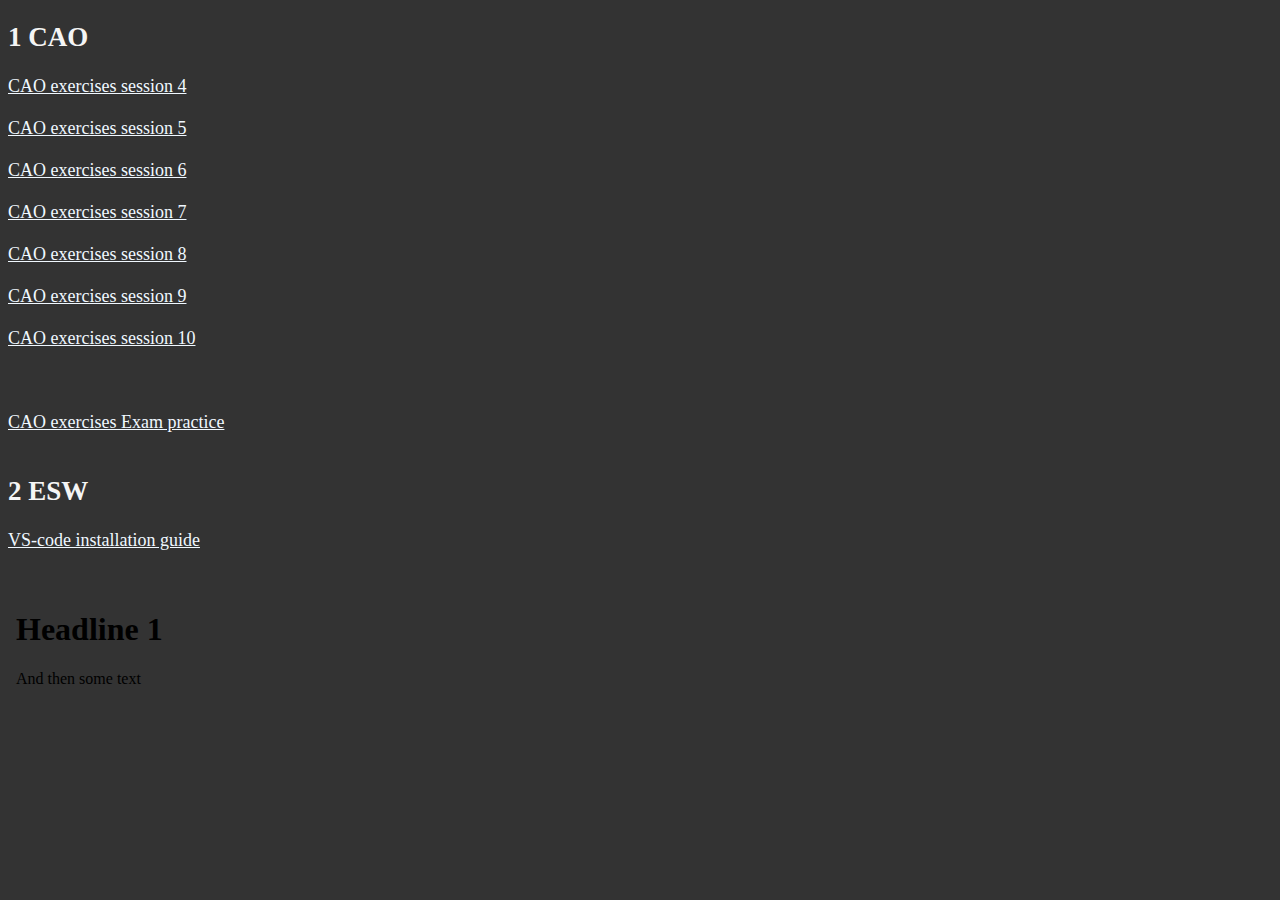
<file: index.html>
<!DOCTYPE html>
<html>
  <head>
    <title>CAO Exercises</title>
    <link rel="stylesheet" href="style.css" type="text/css">

  </head>
  <body>
    <h2>CAO</h2>
    <a href="CAO_Exercises_lecture4.html">CAO exercises session 4</a> <br> <br>
    <a href="CAO_Exercises_lecture5.html">CAO exercises session 5</a><br><br>
    <a href="CAO_Exercises_lecture6.html">CAO exercises session 6</a><br><br>
    <a href="CAO_Exercises_lecture7.html">CAO exercises session 7</a><br><br>
    <a href="CAO_Exercises_lecture8.html">CAO exercises session 8</a><br><br>
    <a href="CAO_Exercises_lecture9.html">CAO exercises session 9</a><br><br>
    <a href="CAO_Exercises_lecture10.html">CAO exercises session 10</a><br><br>

    <br><br>
    <a href="CAO_exercises_exam_practice.html">CAO exercises Exam practice</a><br><br>
    <h2>ESW</h2>
    <a href="VScodeInstallationGuide.html">VS-code installation guide</a> <br> <br>
    <p>
      <embed src="lots_of_html.html" type="text/html" />
     </body>
</html>
</file>
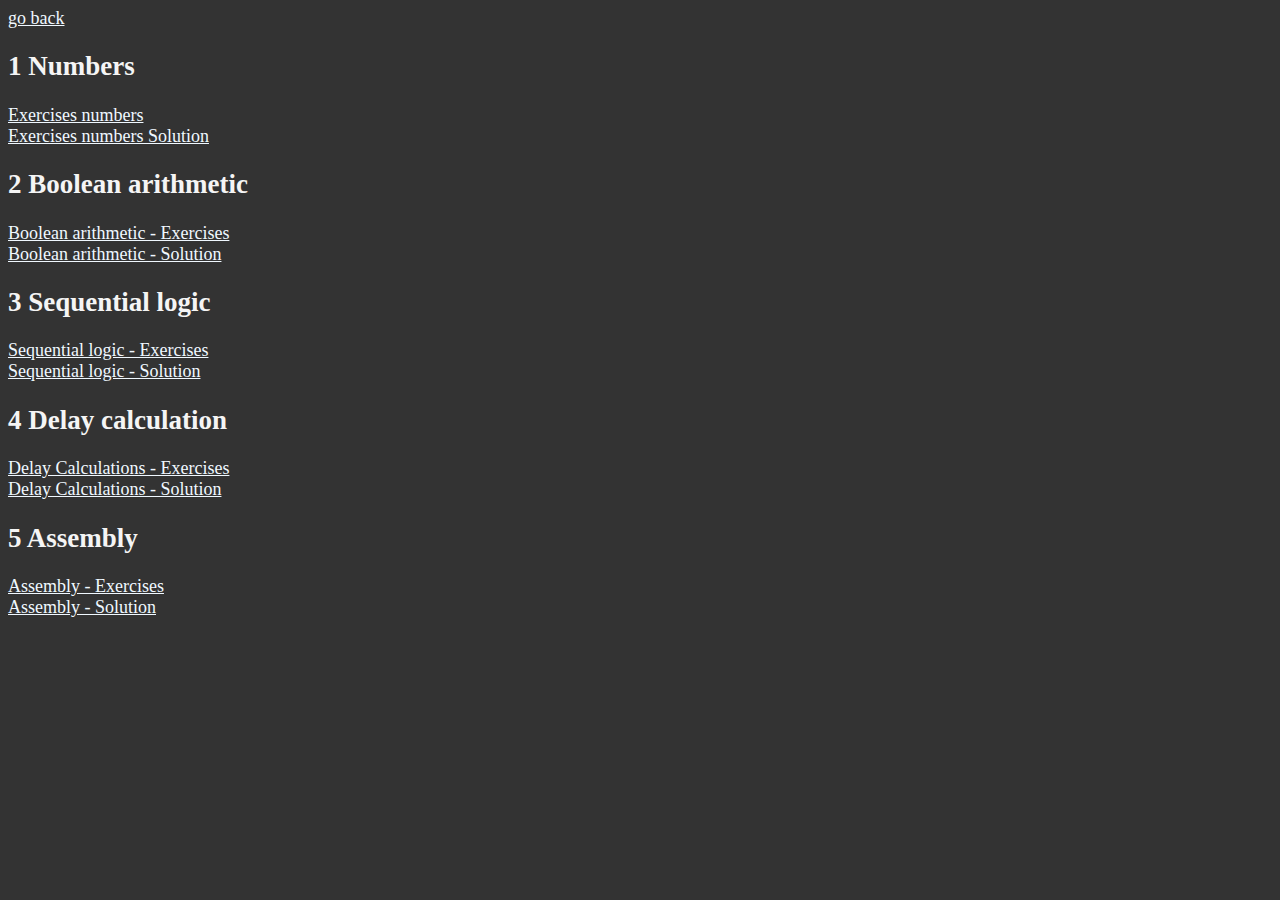
<file: CAO_exercises_exam_practice.html>
<!DOCTYPE html>
<html lang="en">
  <head>
    <meta charset="UTF-8" >
    <meta name="author" content="Laurits Ivar" >
    <meta
      name="description"
      content="This page contains CAO exercises for exam practice." >
    <title>CAO exercises</title>
    <link
      rel="icon"
      href="microchip-clipart-pgb-chip-generic_Vector_Clipart-2655172564.png"
    >
    <link rel="stylesheet" href="style.css" >
  </head>
  <body>
    <a href="..">go back</a>
    <h2>Numbers</h2>
    <a href="ExampracticePDF/Exam Exercises - Numbers.pdf" target="_blank">Exercises numbers</a> <br>
    <a href="ExampracticePDF/Exam Exercises - Numbers - Solution.pdf" target="_blank">Exercises numbers Solution</a> <br>
    <h2>Boolean arithmetic</h2>
    <a href="ExampracticePDF/Exam Exercises - Boolean arithmatic.pdf" target="_blank">Boolean arithmetic - Exercises</a> <br>
    <a href="ExampracticePDF/Exam Exercises - Boolean arithmatic - Solution.pdf" target="_blank">Boolean arithmetic -  Solution</a> <br>
    <h2>Sequential logic</h2>
    <a href="ExampracticePDF/Exam Exercises - squential logic.pdf" target="_blank">Sequential logic - Exercises</a> <br>
    <a href="ExampracticePDF/Exam Exercises - squential logic - Solution.pdf" target="_blank">Sequential logic -  Solution</a> <br>
    <h2>Delay calculation</h2>
    <a href="ExampracticePDF/Exam Exercises - Delay Calculations.pdf" target="_blank">Delay Calculations - Exercises</a> <br>
    <a href="ExampracticePDF/Exam Exercises - Delay Calculations - Solution.pdf" target="_blank">Delay Calculations -  Solution</a> <br>
    <h2>Assembly</h2>
    <a href="ExampracticePDF/Exam Exercises - Assembly.pdf" target="_blank">Assembly - Exercises</a> <br>
    <a href="ExampracticePDF/Exam Exercises - Assembly - Solution.pdf" target="_blank">Assembly -  Solution</a> <br>

  </body>
</html>
</file>
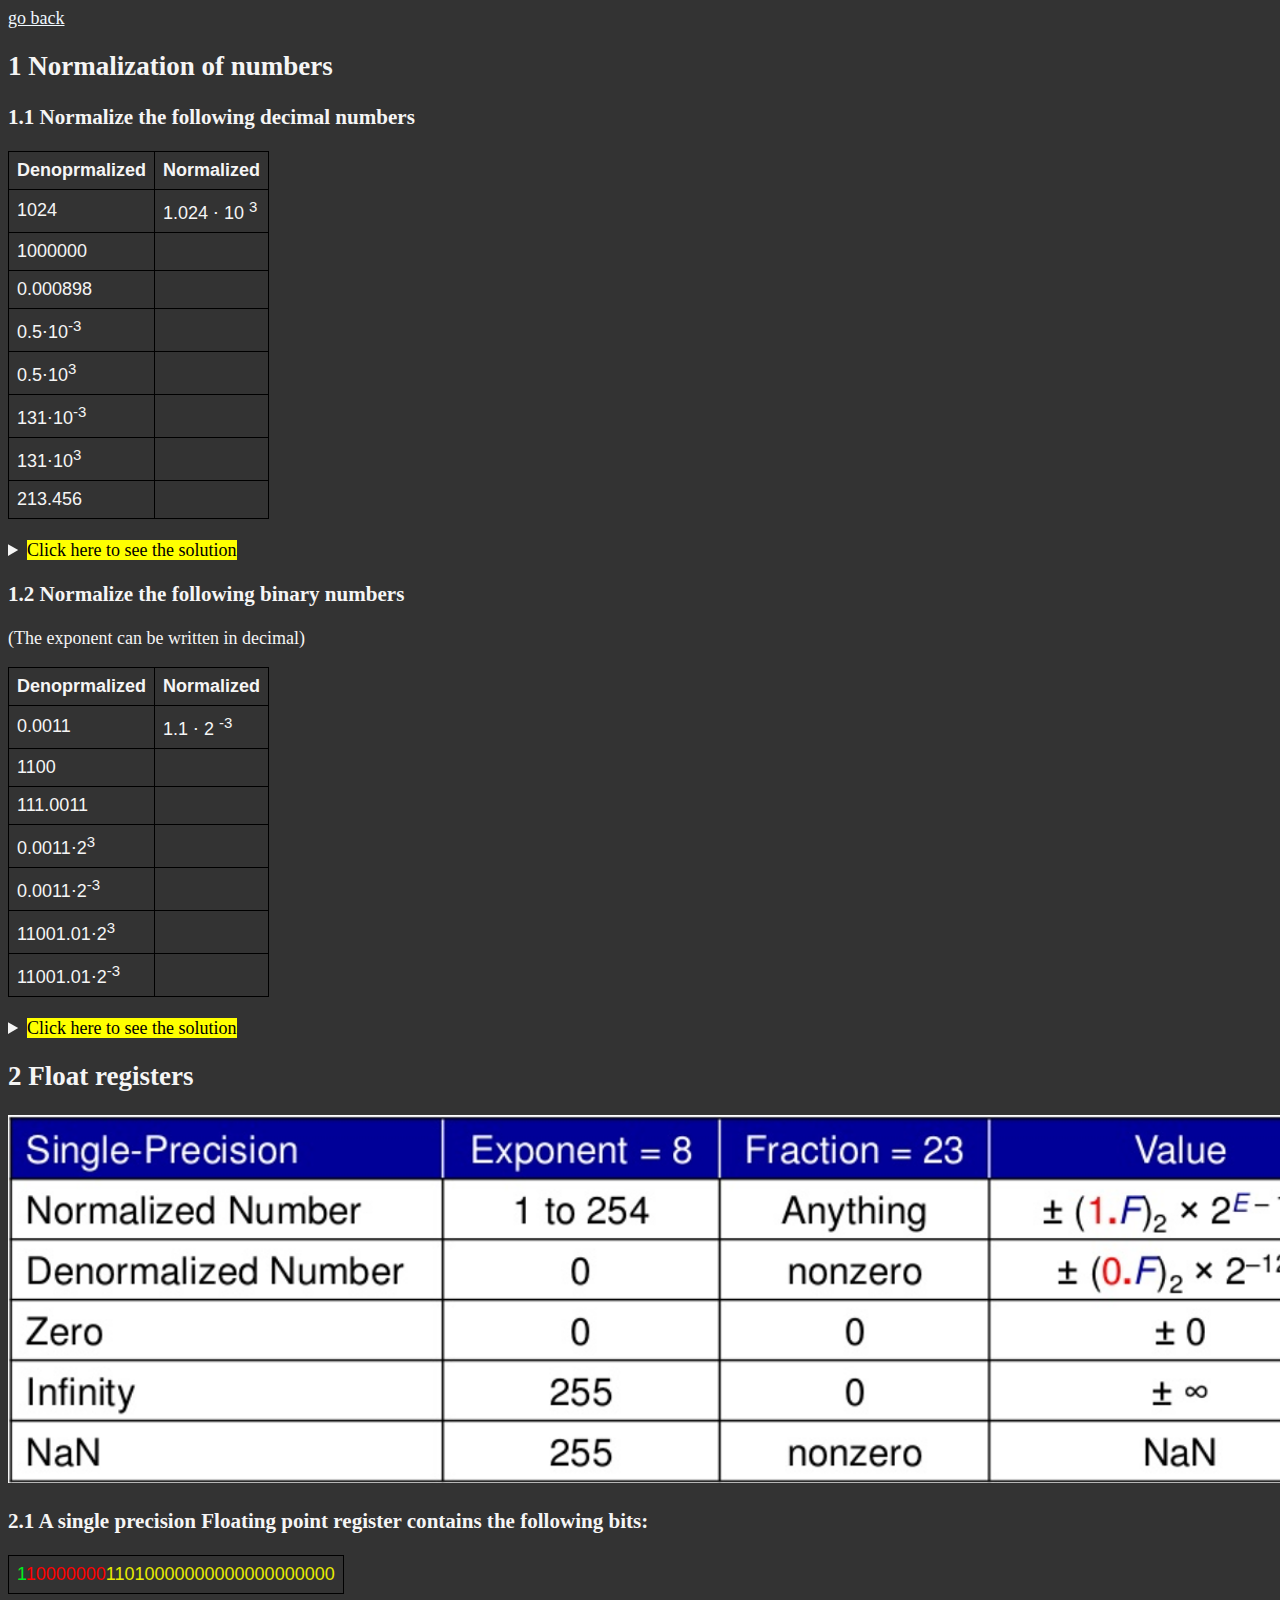
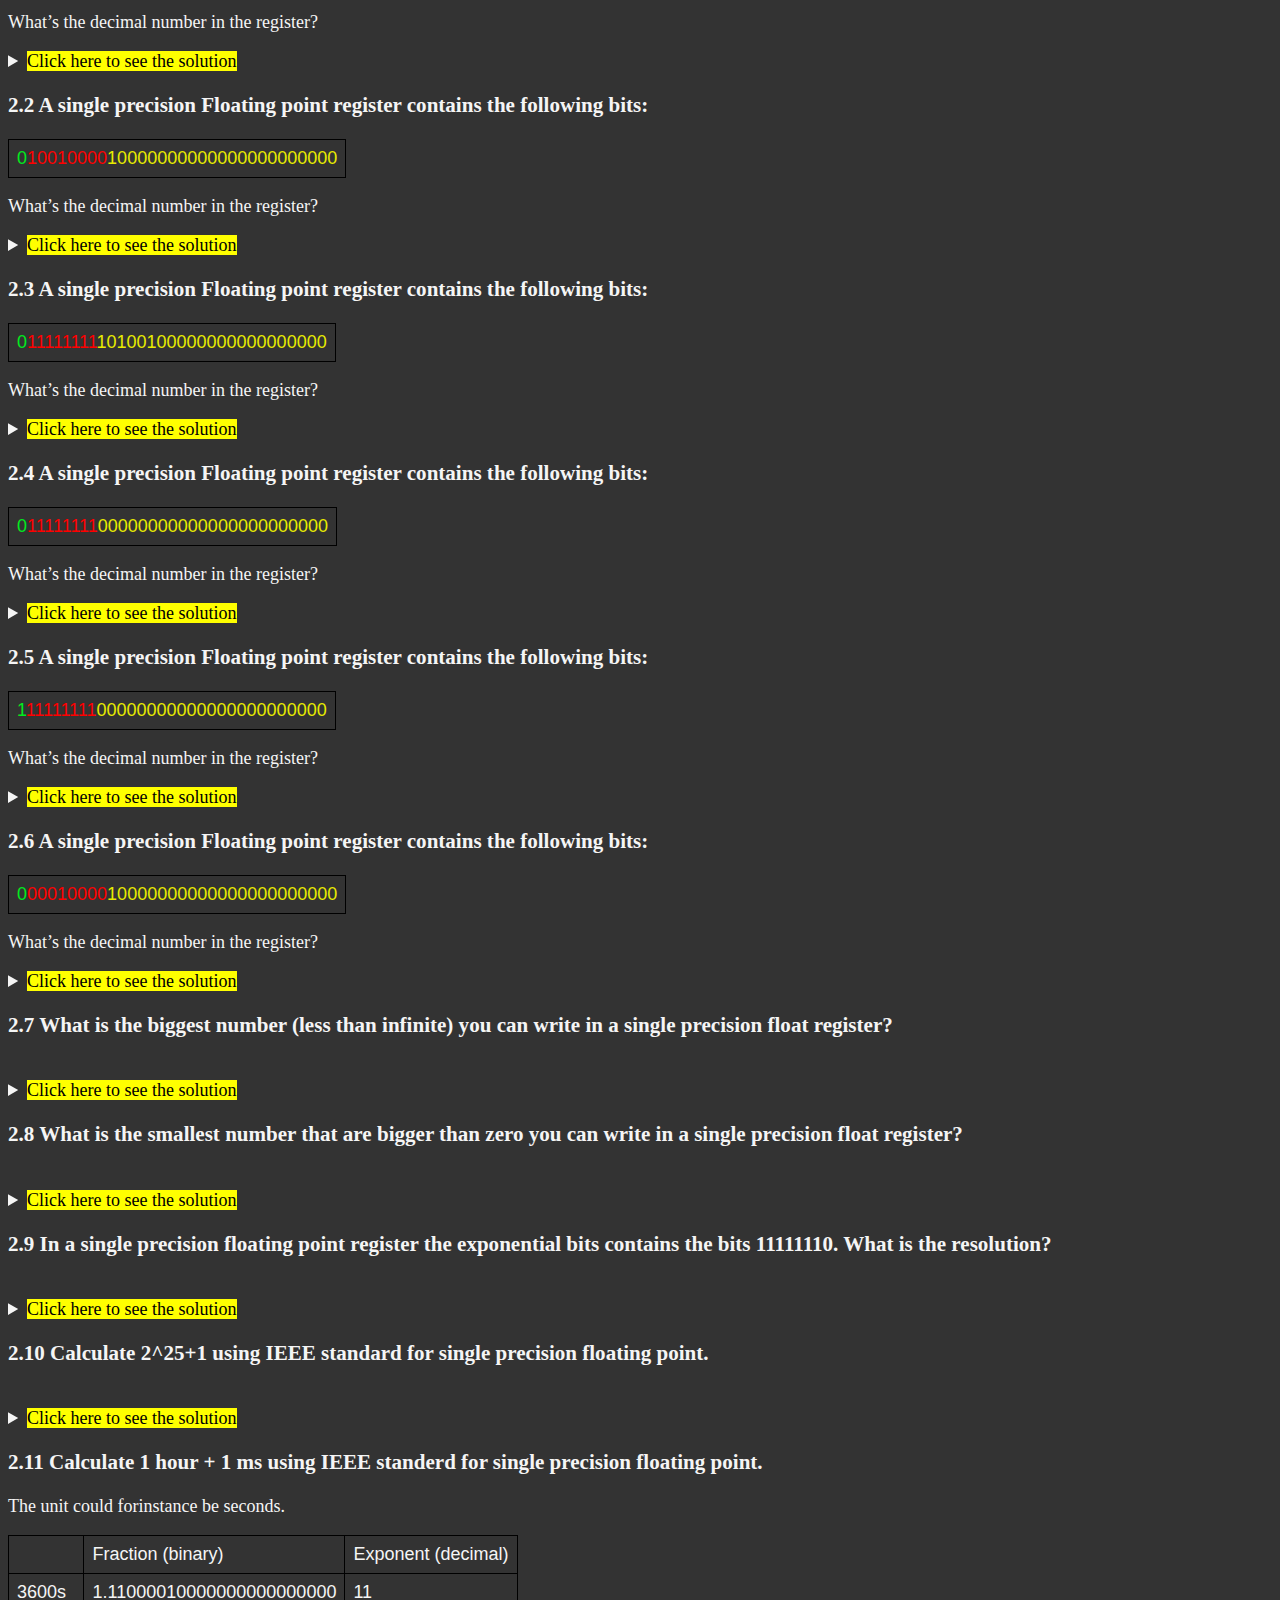
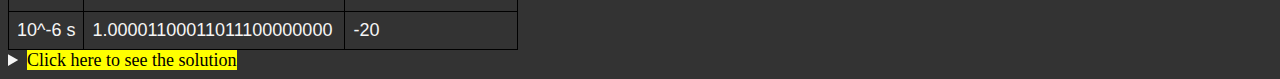
<file: CAO_Exercises_lecture10.html>
<!DOCTYPE html>
<html lang="en">
  <head>
    <meta charset="UTF-8" />
    <meta name="author" content="Laurits Ivar" />
    <meta
      name="description"
      content="This page contains CAO exercises to lecture 7"
    />
    <title>CAO exercises</title>
    <link
      rel="icon"
      href="microchip-clipart-pgb-chip-generic_Vector_Clipart-2655172564.png"
    />
    <link rel="stylesheet" href="style.css" />
  </head>
  <body>
    <a href="..">go back</a>
    <h2>Normalization of numbers</h2>
    <h3>Normalize the following decimal numbers</h3>
    <table>
      <tr>
        <th>Denoprmalized</th>
        <th>Normalized</th>
      </tr>
      <tr>
        <td>1024</td>
        <td>1.024 <mo>&#x22C5;</mo> 10 <sup>3</sup></td>
      </tr>
      <tr>
        <td>1000000</td>
        <td></td>
      </tr>
      <tr>
        <td>0.000898</td>
        <td></td>
      </tr>
      <tr>
        <td>0.5<mo>&#x22C5;</mo>10<sup>-3</sup></td>
        <td></td>
      </tr>
      <tr>
        <td>0.5<mo>&#x22C5;</mo>10<sup>3</sup></td>
        <td></td>
      </tr>
      <tr>
        <td>131<mo>&#x22C5;</mo>10<sup>-3</sup></td>
        <td></td>
      </tr>
      <tr>
        <td>131<mo>&#x22C5;</mo>10<sup>3</sup></td>
        <td></td>
      </tr>
      <tr>
        <td>213.456</td>
        <td></td>
      </tr>
    </table>
    <br />

    <details>
      <summary><mark> Click here to see the solution</mark></summary>
      <hr />
      <table>
        <tr>
          <th>Denoprmalized</th>
          <th>Normalized</th>
        </tr>
        <tr>
          <td>1024</td>
          <td>1.024 <mo>&#x22C5;</mo> 10 <sup>3</sup></td>
        </tr>
        <tr>
          <td>1000000</td>
          <td>1<mo>&#x22C5;</mo>10 <sup>6</sup></td>
        </tr>
        <tr>
          <td>0.000898</td>
          <td>8.98<mo>&#x22C5;</mo>10<sup>-4</sup></td>
        </tr>
        <tr>
          <td>0.5<mo>&#x22C5;</mo>10<sup>-3</sup></td>
          <td>5<mo>&#x22C5;</mo>10<sup>-4</sup></td>
        </tr>
        <tr>
          <td>0.5<mo>&#x22C5;</mo>10<sup>3</sup></td>
          <td>5<mo>&#x22C5;</mo>10<sup>2</sup></td>
        </tr>
        <tr>
          <td>131<mo>&#x22C5;</mo>10<sup>-3</sup></td>
          <td>1.31<mo>&#x22C5;</mo>10<sup>-1</sup></td>
        </tr>
        <tr>
          <td>131<mo>&#x22C5;</mo>10<sup>3</sup></td>
          <td>1.31<mo>&#x22C5;</mo>10<sup>5</sup></td>
        </tr>
        <tr>
          <td>213.456</td>
          <td>2.13456<mo>&#x22C5;</mo>10<sup>2</sup></td>
        </tr>
      </table>

      <hr />
    </details>

    <h3>Normalize the following binary numbers</h3>
    <p>(The exponent can be written in decimal)</p>
    <table>
      <tr>
        <th>Denoprmalized</th>
        <th>Normalized</th>
      </tr>
      <tr>
        <td>0.0011</td>
        <td>1.1 <mo>&#x22C5;</mo> 2 <sup>-3</sup></td>
      </tr>
      <tr>
        <td>1100</td>
        <td></td>
      </tr>
      <tr>
        <td>111.0011</td>
        <td></td>
      </tr>
      <tr>
        <td>0.0011<mo>&#x22C5;</mo>2<sup>3</sup></td>
        <td></td>
      </tr>
      <tr>
        <td>0.0011<mo>&#x22C5;</mo>2<sup>-3</sup></td>
        <td></td>
      </tr>
      <tr>
        <td>11001.01<mo>&#x22C5;</mo>2<sup>3</sup></td>
        <td></td>
      </tr>
      <tr>
        <td>11001.01<mo>&#x22C5;</mo>2<sup>-3</sup></td>
        <td></td>
      </tr>
    </table>
    <br />

    <details>
      <summary><mark> Click here to see the solution</mark></summary>
      <hr />
      <table>
        <tr>
          <th>Denoprmalized</th>
          <th>Normalized</th>
        </tr>
        <tr>
          <td>0.0011</td>
          <td>1.1 <mo>&#x22C5;</mo> 2 <sup>-3</sup></td>
        </tr>
        <tr>
          <td>1100</td>
          <td>1.1<mo>&#x22C5;</mo> 2 <sup>3</sup></td>
        </tr>
        <tr>
          <td>111.0011</td>
          <td>1.110011<mo>&#x22C5;</mo> 2 <sup>2</sup></td>
        </tr>
        <tr>
          <td>0.0011<mo>&#x22C5;</mo>2<sup>3</sup></td>
          <td>1.1<mo>&#x22C5;</mo> 2 <sup>0</sup>=1.1</td>
        </tr>
        <tr>
          <td>0.0011<mo>&#x22C5;</mo>2<sup>-3</sup></td>
          <td>1.1<mo>&#x22C5;</mo> 2 <sup>-6</sup></td>
        </tr>
        <tr>
          <td>11001.01<mo>&#x22C5;</mo>2<sup>3</sup></td>
          <td>1.100101<mo>&#x22C5;</mo> 2 <sup>7</sup></td>
        </tr>
        <tr>
          <td>11001.01<mo>&#x22C5;</mo>2<sup>-3</sup></td>
          <td>1.100101<mo>&#x22C5;</mo> 2 <sup>1</sup></td>
        </tr>
      </table>

      <hr />
    </details>

    <h2>Float registers</h2>
    <img src="pics/floatTable.PNG" alt="" />
    <h3>
      A single precision Floating point register contains the following bits:
    </h3>
    <table>
      <tr>
        <td>
          <mark class="green">1</mark><mark class="red">10000000</mark
          ><mark class="yellow">11010000000000000000000</mark>
        </td>
      </tr>
    </table>
    <p>What’s the decimal number in the register?</p>
    <details>
      <summary><mark> Click here to see the solution</mark></summary>
      <hr />
      <p>
        S(sign)=1, meaning that the number is negative <br />
        Exponent = 10000000<sub>2</sub> = 128, -> biased(128) = 128-127=1 -> 2
        <sup>1</sup>=2<br />
        Fraction = <mark class="red">1</mark>.1101<sub>2</sub> =
        2<sup>0</sup>+2<sup>-1</sup>+2<sup>-2</sup>+2<sup>-4</sup>=1.8125 <br />
        <br />
        Value = (-1)<sup>S</sup><mo>&#x22C5;</mo> Fraction
        <mo>&#x22C5;</mo> Exponent = (-1)<sup>1</sup><mo>&#x22C5;</mo> 1.8125
        <mo>&#x22C5;</mo> 2 = -3.625 <br />
      </p>

      <hr />
    </details>

    <h3>
      A single precision Floating point register contains the following bits:
    </h3>
    <table>
      <tr>
        <td>
          <mark class="green">0</mark><mark class="red">10010000</mark
          ><mark class="yellow">10000000000000000000000</mark>
        </td>
      </tr>
    </table>
    <p>What’s the decimal number in the register?</p>
    <details>
      <summary><mark> Click here to see the solution</mark></summary>
      <hr />
      <p>
        S(sign)=0, meaning that the number is positive <br />
        Exponent = 10010000<sub>2</sub> = 144, -> biased(144) = 144-127=17 -> 2
        <sup>17</sup><br />
        Fraction = <mark class="red">1</mark>.1<sub>2</sub> =
        2<sup>0</sup>+2<sup>-1</sup>=1.5 <br />
        <br />
        Value = (-1)<sup>S</sup><mo>&#x22C5;</mo> Fraction
        <mo>&#x22C5;</mo> Exponent = (-1)<sup>0</sup><mo>&#x22C5;</mo> 1.5
        <mo>&#x22C5;</mo> 2<sup>17</sup> = 196608 <br />
      </p>

      <hr />
    </details>

    <h3>
      A single precision Floating point register contains the following bits:
    </h3>
    <table>
      <tr>
        <td>
          <mark class="green">0</mark><mark class="red">11111111</mark
          ><mark class="yellow">10100100000000000000000</mark>
        </td>
      </tr>
    </table>
    <p>What’s the decimal number in the register?</p>
    <details>
      <summary><mark> Click here to see the solution</mark></summary>
      <hr />
      <p>NaN, (Not a Number)</p>

      <hr />
    </details>

    <h3>
      A single precision Floating point register contains the following bits:
    </h3>
    <table>
      <tr>
        <td>
          <mark class="green">0</mark><mark class="red">11111111</mark
          ><mark class="yellow">00000000000000000000000</mark>
        </td>
      </tr>
    </table>
    <p>What’s the decimal number in the register?</p>
    <details>
      <summary><mark> Click here to see the solution</mark></summary>
      <hr />
      <p>
        Infinite <br />
        According to the standard when all Exponential bits are set and all the
        Fraction bits are cleared, the result are infinite.
      </p>

      <hr />
    </details>

    <h3>
      A single precision Floating point register contains the following bits:
    </h3>
    <table>
      <tr>
        <td>
          <mark class="green">1</mark><mark class="red">11111111</mark
          ><mark class="yellow">00000000000000000000000</mark>
        </td>
      </tr>
    </table>
    <p>What’s the decimal number in the register?</p>
    <details>
      <summary><mark> Click here to see the solution</mark></summary>
      <hr />
      <p>-Infinite <br /></p>

      <hr />
    </details>

    <h3>
      A single precision Floating point register contains the following bits:
    </h3>
    <table>
      <tr>
        <td>
          <mark class="green">0</mark><mark class="red">00010000</mark
          ><mark class="yellow">10000000000000000000000</mark>
        </td>
      </tr>
    </table>
    <p>What’s the decimal number in the register?</p>

    <details>
      <summary><mark> Click here to see the solution</mark></summary>
      <hr />
      <p>
        S(sign)=0, meaning that the number is positive <br />
        Exponent = 00010000<sub>2</sub> = 16, -> biased(16) = 16-127=-111 -> 2
        <sup>-111</sup><br />
        Fraction = <mark class="red">1</mark>.1<sub>2</sub> =
        2<sup>0</sup>+2<sup>-1</sup>=1.5 <br />
        <br />
        Value = (-1)<sup>S</sup><mo>&#x22C5;</mo> Fraction
        <mo>&#x22C5;</mo> Exponent = (-1)<sup>0</sup><mo>&#x22C5;</mo> 1.5
        <mo>&#x22C5;</mo> 2<sup>-111</sup> = 5.778 <mo>&#x22C5;</mo>10<sup
          >-34</sup
        ><br />
      </p>

      <hr />
    </details>

    <h3>
      What is the biggest number (less than infinite) you can write in a single
      precision float register?
    </h3>
    <br />
    <details>
      <summary><mark> Click here to see the solution</mark></summary>
      <hr />
      <table>
        <tr>
          <td>
            <mark class="green">0</mark><mark class="red">11111110</mark
            ><mark class="yellow">11111111111111111111111</mark>
          </td>
        </tr>
      </table>
      <p>
        S(sign)=0, meaning that the number is positive <br />
        Exponent = 11111110<sub>2</sub> = 254, -> biased(254) = 254-127=127 -> 2
        <sup>127</sup><br />
        Fraction = <mark class="red">1</mark>.11111111111111111111111<sub
          >2</sub
        >
        = almost 2 <br />
        <br />
        Value = (-1)<sup>S</sup><mo>&#x22C5;</mo> Fraction
        <mo>&#x22C5;</mo> Exponent = (-1)<sup>0</sup><mo>&#x22C5;</mo> 2
        <mo>&#x22C5;</mo> 2<sup>127</sup> =2<sup>128</sup> = 3.403
        <mo>&#x22C5;</mo>10<sup>38</sup><br />
      </p>

      <hr />
    </details>

    <h3>
      What is the smallest number that are bigger than zero you can write in a
      single precision float register?
    </h3>
    <br />
    <details>
      <summary><mark> Click here to see the solution</mark></summary>
      <hr />
      <table>
        <tr>
          <td>
            <mark class="green">0</mark><mark class="red">00000000</mark
            ><mark class="yellow">00000000000000000000001</mark>
          </td>
        </tr>
      </table>
      <p>
        S(sign)=0, meaning that the number is positive <br />
        Exponent = 00000000<sub>2</sub> = 0, -> biased(0) = -126, bacuase its a
        denormalized number (look in the table)= -> 2 <sup>-12</sup><br />
        Fraction = <mark class="red">0</mark>.0000000000000000001<sub>2</sub> =
        2 <sup>-23</sup> <br />
        <br />
        Value = (-1)<sup>S</sup><mo>&#x22C5;</mo> Fraction
        <mo>&#x22C5;</mo> Exponent = (-1)<sup>0</sup><mo>&#x22C5;</mo> 2<sup
          >-23</sup
        >
        <mo>&#x22C5;</mo> 2<sup>-126</sup> =2<sup>-249</sup> = 1.401
        <mo>&#x22C5;</mo>10<sup>-45</sup><br />
      </p>

      <hr />
    </details>

    <h3>
      In a single precision floating point register the exponential bits
      contains the bits 11111110. What is the resolution?
    </h3>
    <br />
    <details>
      <summary><mark> Click here to see the solution</mark></summary>
      <hr />

      <p>
        2 <sup>-23</sup><mo>&#x22C5;</mo>2 <sup>254-127</sup>=2.028*10
        <sup>31</sup>
      </p>

      <hr />
    </details>

    <h3>
      Calculate 2^25+1 using IEEE standard for single precision floating point.
    </h3>
    <br />

    <details>
      <summary><mark> Click here to see the solution</mark></summary>
      <hr />

      <img src="pics/solFloat1.PNG" alt="" />

      <hr />
    </details>

    <h3>Calculate 1 hour + 1 ms using IEEE standerd for single precision floating
      point.</h3>
    
    <p>The unit could forinstance be seconds. <br /></p>
    <table>
      <tr>
        <td></td>
        <td>Fraction (binary)</td>
        <td>Exponent (decimal)</td>
      </tr>
      <tr>
        <td>3600s</td>
        <td>1.11000010000000000000000</td>
        <td>11</td>
      </tr>
      <tr>
        <td>10^-6 s</td>
        <td>1.00001100011011100000000</td>
        <td>-20</td>
      </tr>
    </table>
    <details>
      <summary>
        <mark>
          Click here to see the solution </mark
        >
      </summary>
      
      <hr />

      <img src="pics/solFloat2.PNG" alt="" />

      <hr />
    </details>
  </body>
</html>
</file>
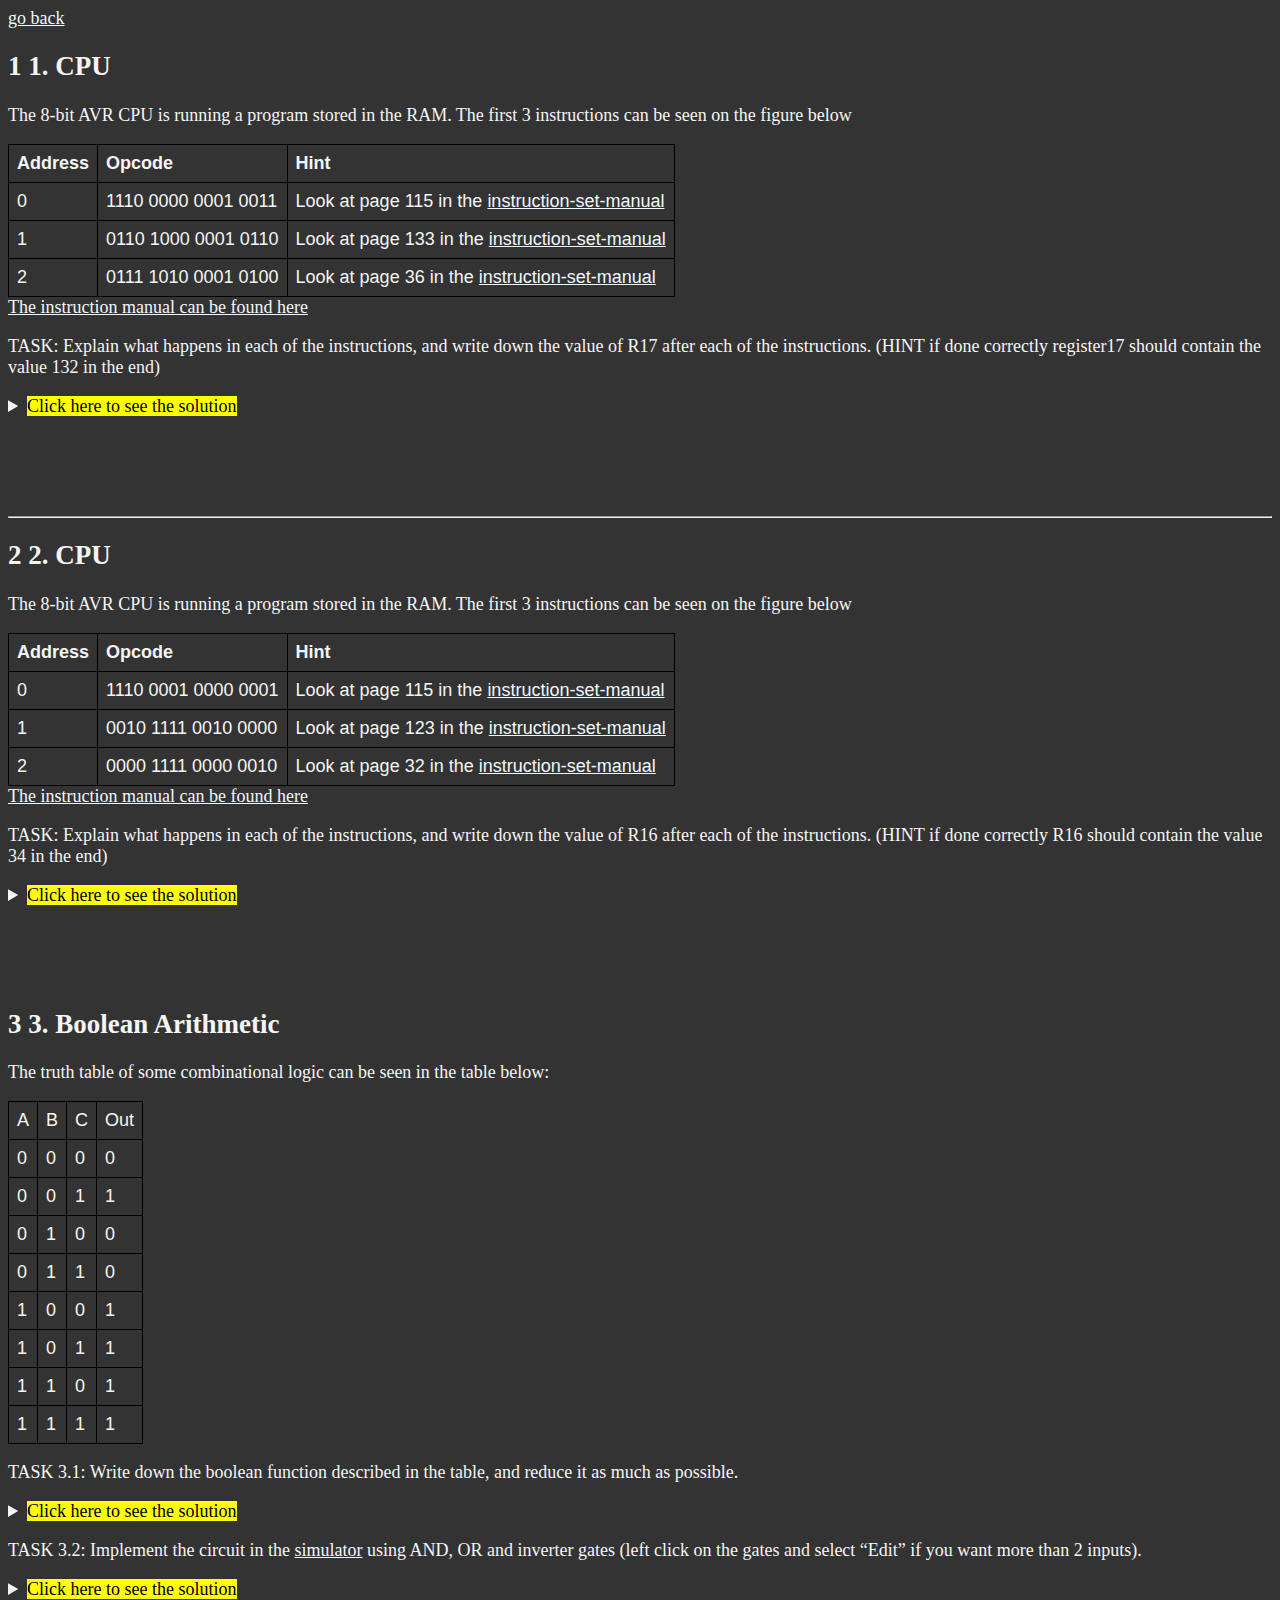
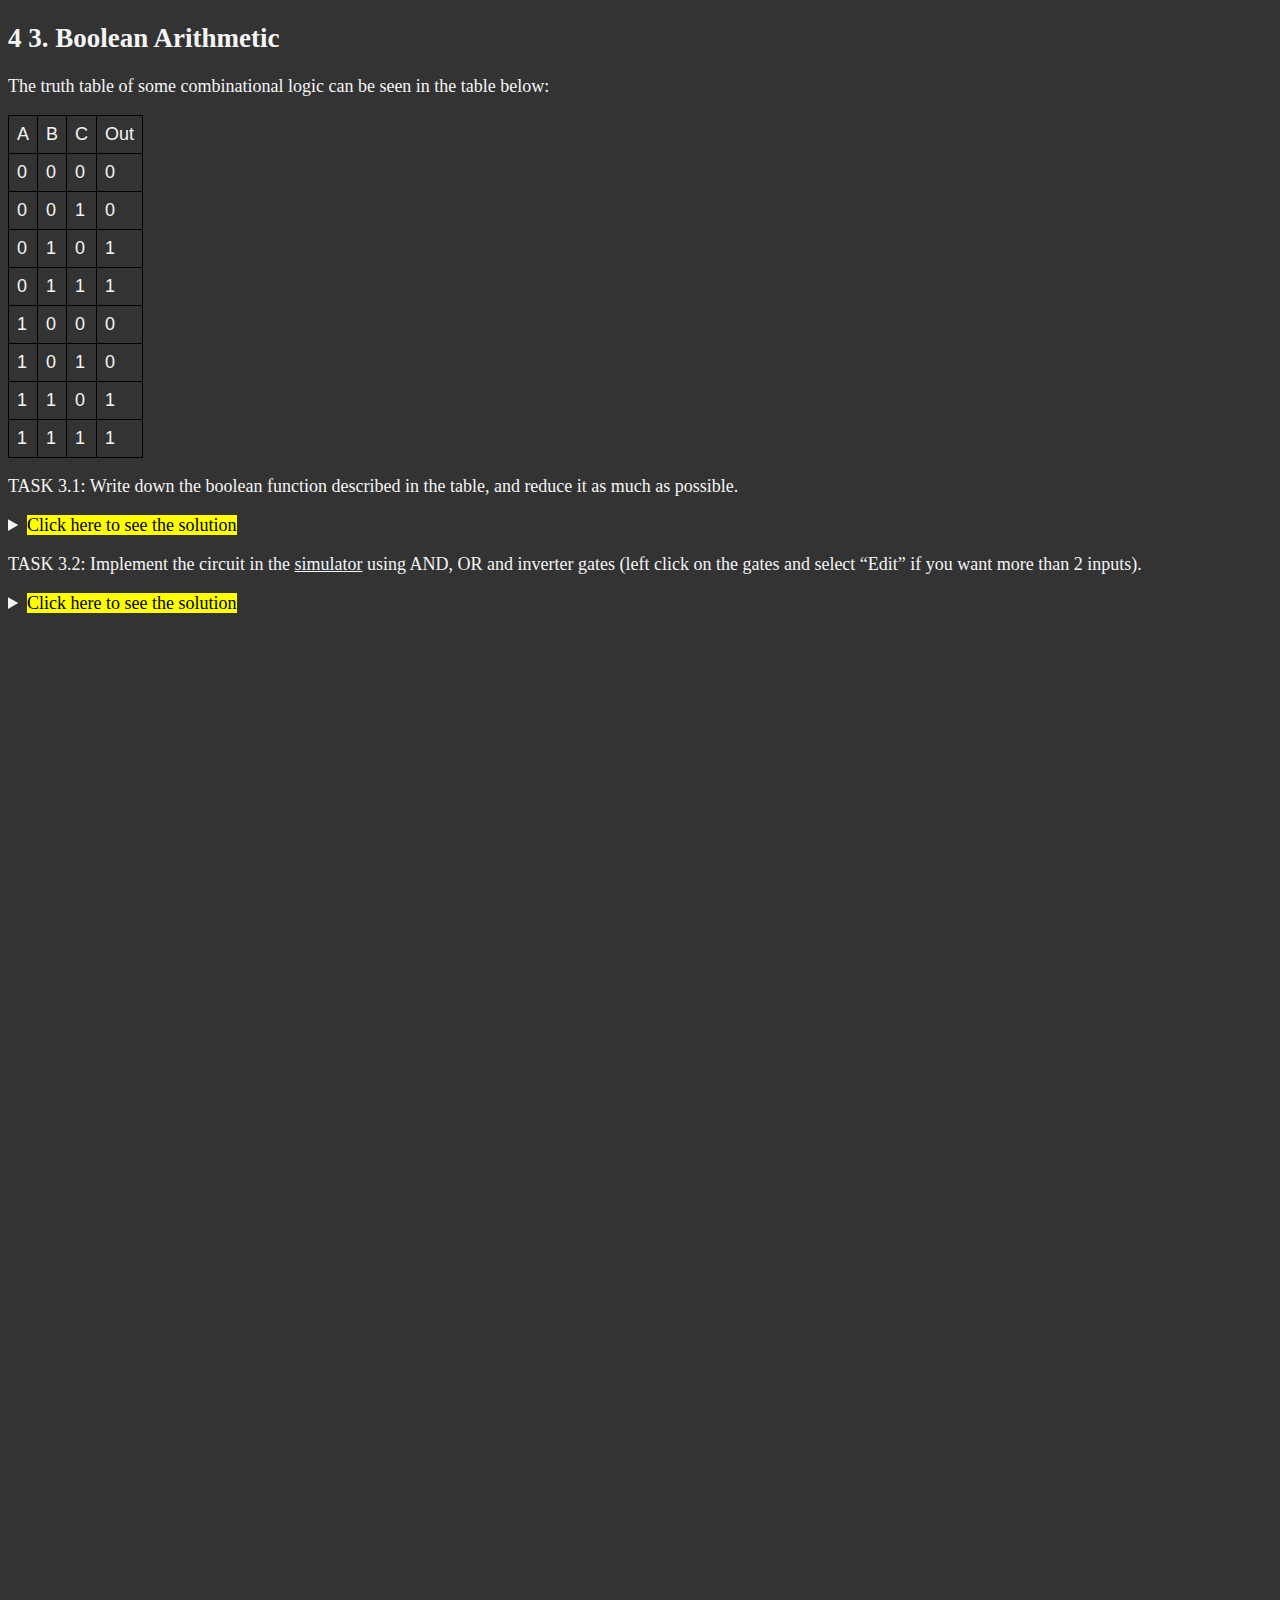
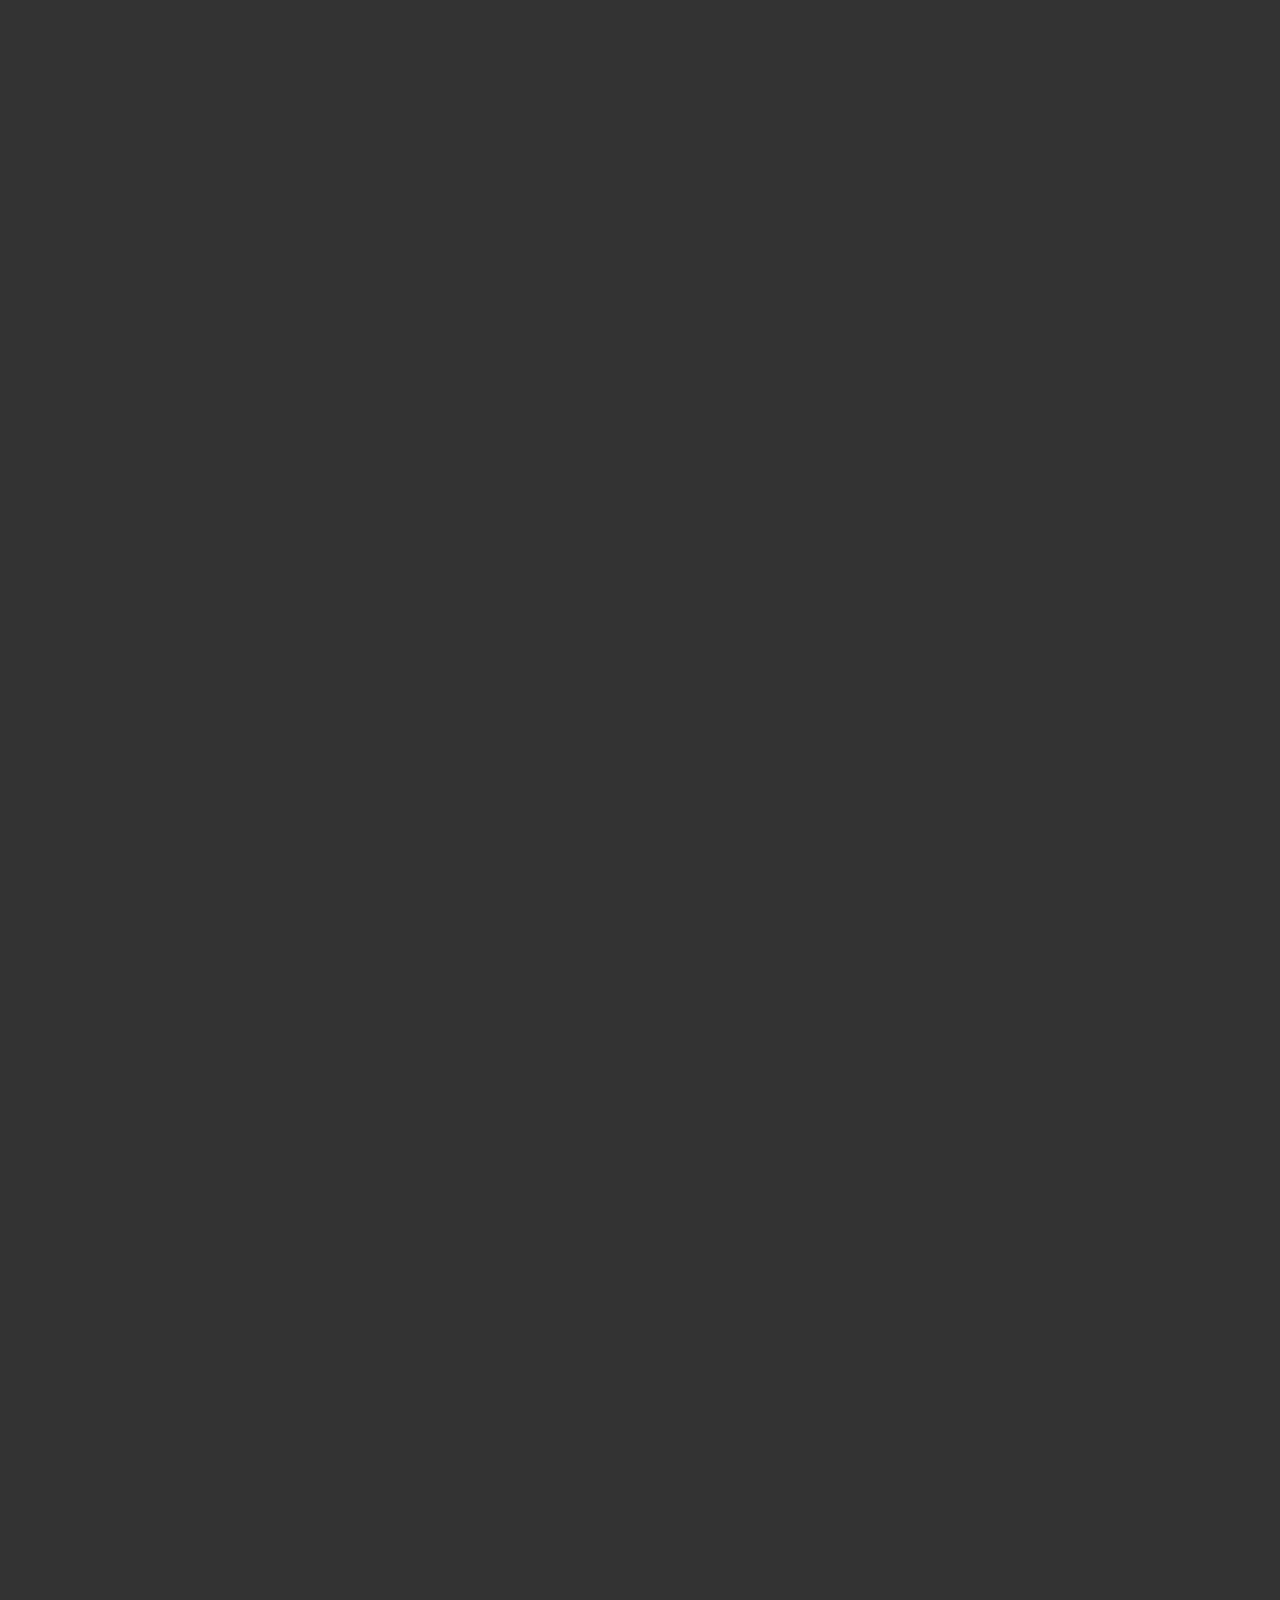
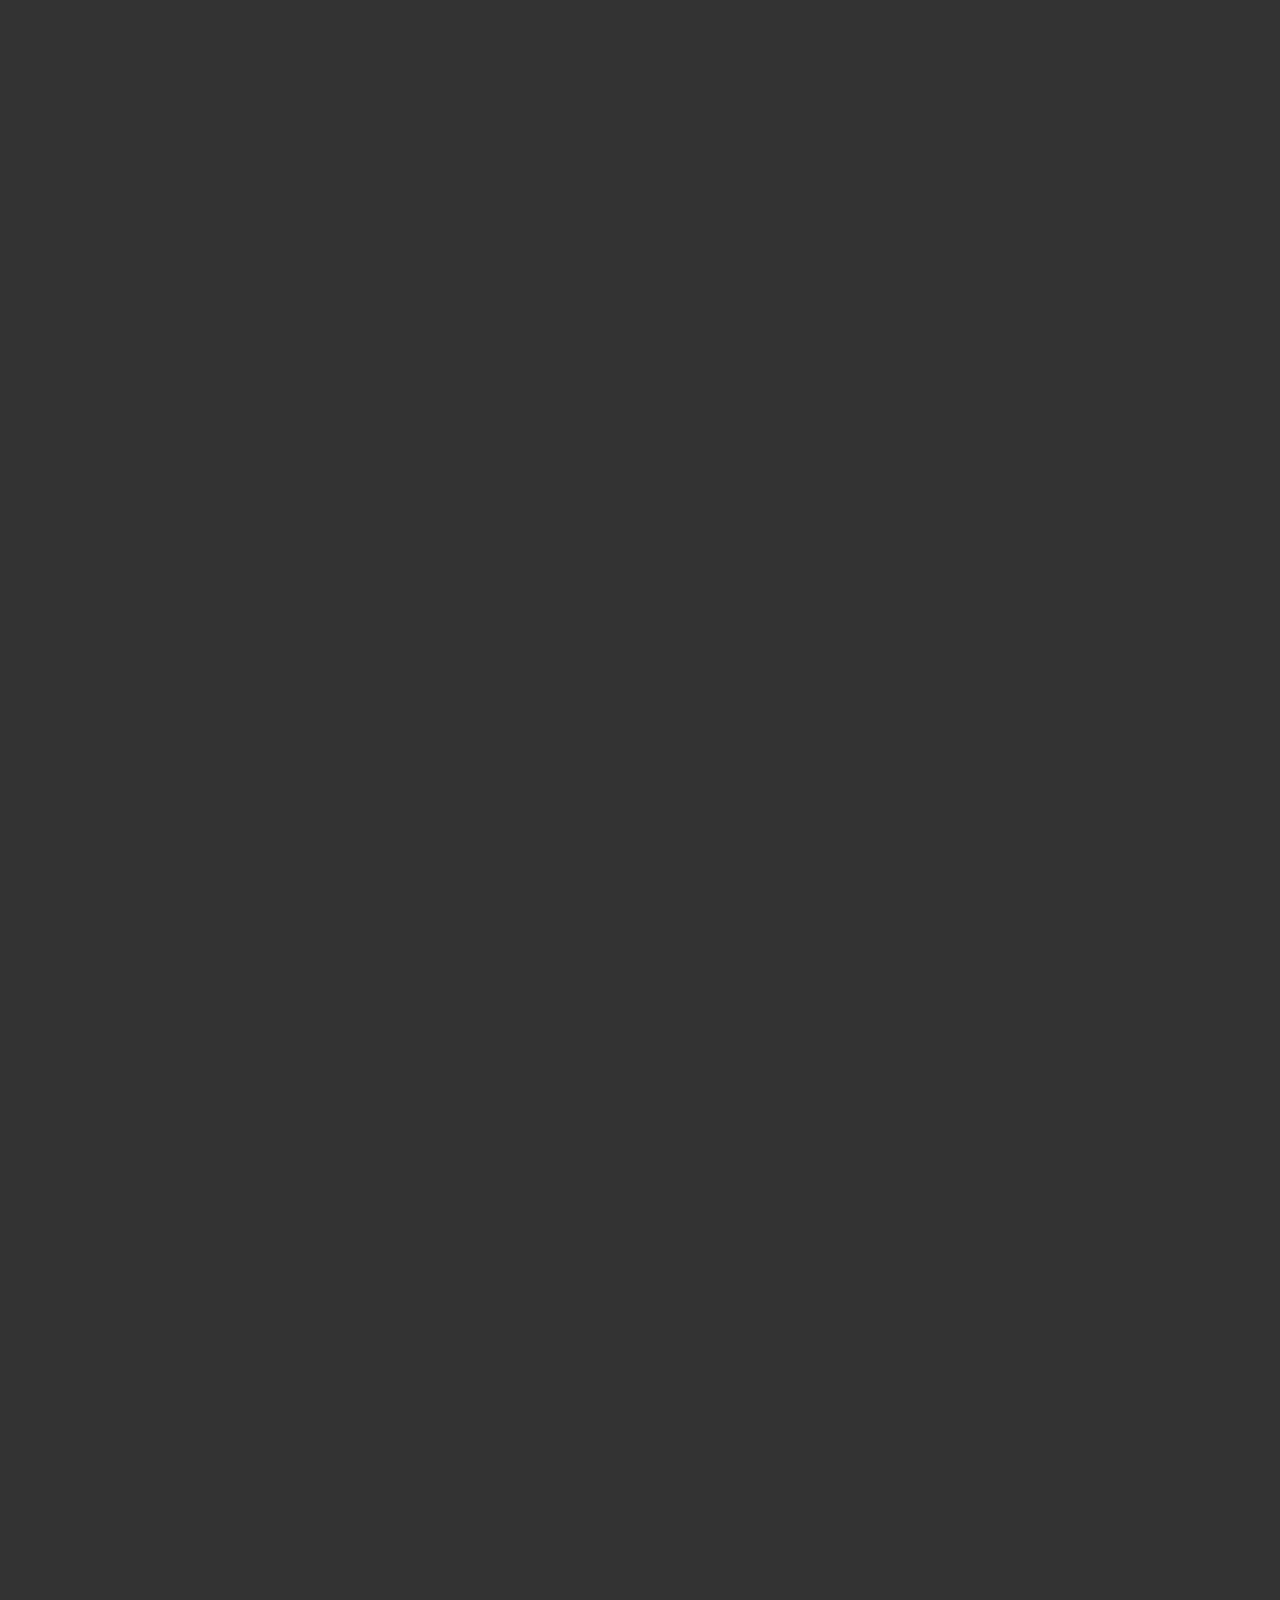
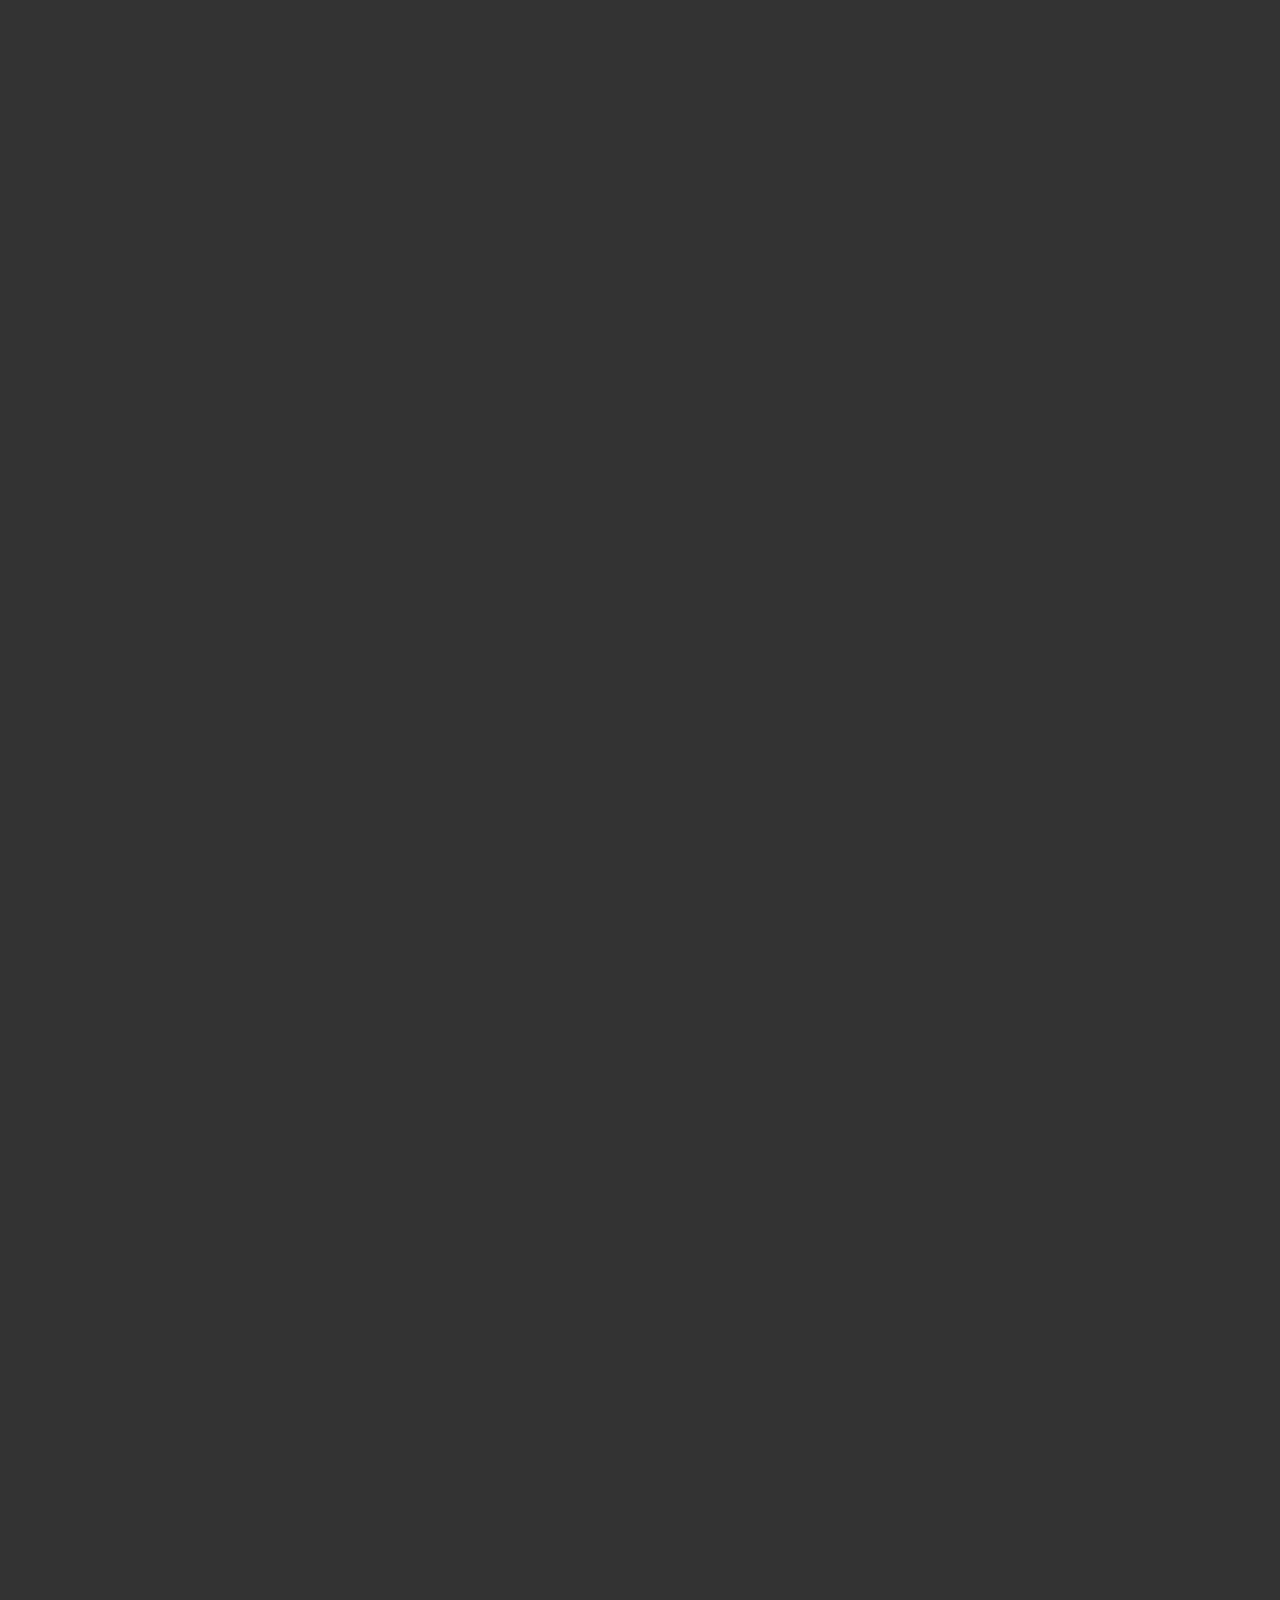
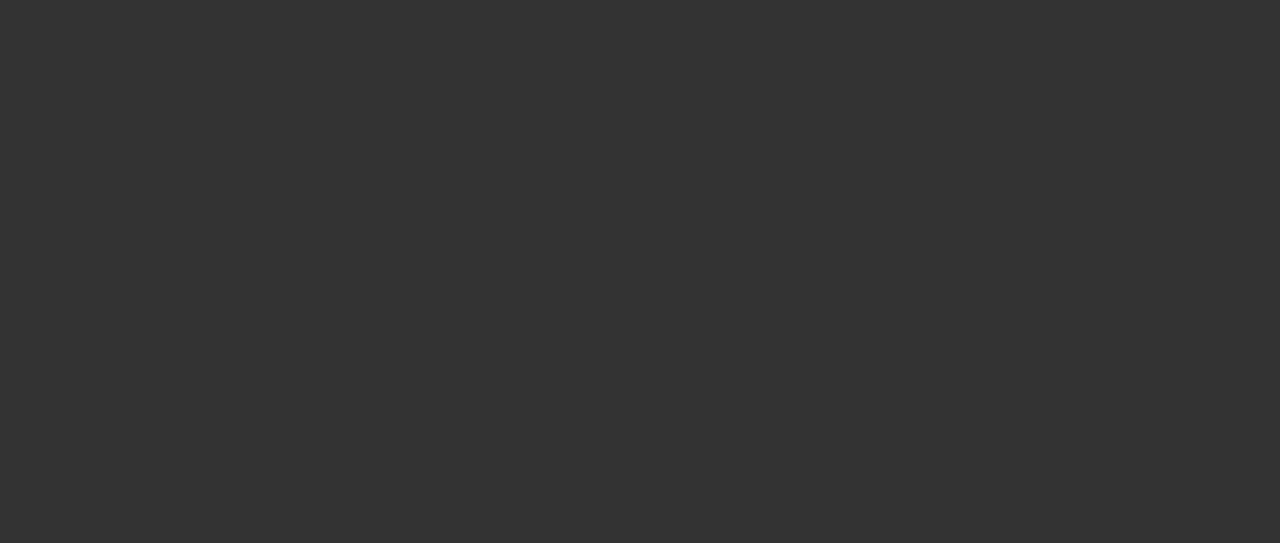
<file: CAO_Exercises_lecture4.html>
<!DOCTYPE html>
<html lang="en">
  <head>
    <meta charset="UTF-8" />
    <meta name="author" content="Laurits Ivar" />
    <meta name="description" content="This page contains CAO exercises to lecture 4" />
    <title>CAO exercises</title>
    <link
      rel="icon"
      href="microchip-clipart-pgb-chip-generic_Vector_Clipart-2655172564.png"
    />
    <link rel="stylesheet" href="style.css"> 

  </head>
  <body>
    <a href="..">go back</a>
    <h2>1. CPU</h2>
    <p>
      The 8-bit AVR CPU is running a program stored in the RAM. The first 3
      instructions can be seen on the figure below
    </p>
    <table>
      <tr>
        <th>Address</th>
        <th>Opcode</th>
        <th>Hint</th>
      </tr>
      <tr>
        <td>0</td>
        <td>1110 0000 0001 0011</td>
        <td>
          Look at page 115 in the
          <a
            href="atmel-0856-avr-instruction-set-manual.pdf"
            target="_blank"
            >instruction-set-manual</a
          >
        </td>
      </tr>
      <tr>
        <td>1</td>
        <td>0110 1000 0001 0110</td>
        <td>
          Look at page 133 in the
          <a
            href="http://ww1.microchip.com/downloads/en/devicedoc/atmel-0856-avr-instruction-set-manual.pdf"
            target="_blank"
            >instruction-set-manual</a
          >
        </td>
      </tr>
      <tr>
        <td>2</td>
        <td>0111 1010 0001 0100</td>
        <td>
          Look at page 36 in the
          <a
            href="http://ww1.microchip.com/downloads/en/devicedoc/atmel-0856-avr-instruction-set-manual.pdf" target="_blank"
            >instruction-set-manual</a
          >
        </td>
      </tr>
    </table>
    <a
      href="http://ww1.microchip.com/downloads/en/devicedoc/atmel-0856-avr-instruction-set-manual.pdf"
      target="_blank"
      >The instruction manual can be found here</a
    >

    <p>
      TASK: Explain what happens in each of the instructions, and write down the
      value of R17 after each of the instructions. (HINT if done correctly
      register17 should contain the value 132 in the end)
    </p>
    <details>
      <summary><mark> Click here to see the solution</mark></summary>

      <table>
        <tr>
          <th>Address</th>
          <th>Opcode</th>
          <th>Solution</th>
        </tr>
        <tr>
          <td>0</td>
          <td>1110 0000 0001 0011</td>
          <td>
            K = 0b0000 0011 = 3<br />
            d = 0b0001 = 1 = R17<br />
            LDI R17, 3 // Register 17 = 3
          </td>
        </tr>
        <tr>
          <td>1</td>
          <td>0110 1000 0001 0110</td>
          <td>
            K = 0b1000 0110 <br />
            d = 0b001 = 1 =R17<br />
            ORI R17, 0b1000 0110<br />
            R17 is OR’ed with the value above. Then R17 becomes:<br />
            R17 = 0b1000 0111 = 135
          </td>
        </tr>
        <tr>
          <td>2</td>
          <td>0111 1010 0001 0100</td>
          <td>
            K = 0b 1010 0100<br />
            d = 0b 0001 = 1 = R17<br />
            ANDI R17, 0b 1010 0100<br />
            R17 is AND’ed with the value above. <br />
            R17 = 0b 1000 0100 = 132
          </td>
        </tr>
      </table>
    </details>
    <p><br /><br /><br /></p>
    <hr />
    <h2>2. CPU</h2>

    <p>
      The 8-bit AVR CPU is running a program stored in the RAM. The first 3
      instructions can be seen on the figure below
    </p>
    <table>
      <tr>
        <th>Address</th>
        <th>Opcode</th>
        <th>Hint</th>
      </tr>
      <tr>
        <td>0</td>
        <td>1110 0001 0000 0001</td>
        <td>
          Look at page 115 in the
          <a
            href="http://ww1.microchip.com/downloads/en/devicedoc/atmel-0856-avr-instruction-set-manual.pdf"
            target="_blank"
            >instruction-set-manual</a
          >
        </td>
      </tr>
      <tr>
        <td>1</td>
        <td>0010 1111 0010 0000</td>
        <td>
          Look at page 123 in the
          <a
            href="http://ww1.microchip.com/downloads/en/devicedoc/atmel-0856-avr-instruction-set-manual.pdf"
            target="_blank"
            >instruction-set-manual</a
          >
        </td>
      </tr>
      <tr>
        <td>2</td>
        <td>0000 1111 0000 0010</td>
        <td>
          Look at page 32 in the
          <a
            href="http://ww1.microchip.com/downloads/en/devicedoc/atmel-0856-avr-instruction-set-manual.pdf"
            target="_blank"
            >instruction-set-manual</a
          >
        </td>
      </tr>
    </table>
    <a
      href="http://ww1.microchip.com/downloads/en/devicedoc/atmel-0856-avr-instruction-set-manual.pdf"
      target="_blank"
      >The instruction manual can be found here</a
    >

    <p>
      TASK: Explain what happens in each of the instructions, and write down the
      value of R16 after each of the instructions. (HINT if done correctly R16
      should contain the value 34 in the end)
    </p>
    <details>
      <summary>
        <mark> Click here to see the solution</mark>
      </summary>
      <table>
        <tr>
          <th>Address</th>
          <th>Opcode</th>
          <th>Solution</th>
        </tr>
        <tr>
          <td>0</td>
          <td>1110 0001 0000 0001</td>
          <td>
            K = 0b0001 0001 = 17<br />
            d = 0b0000 = 0 = R16<br />
            LDI R16, 17 // Register 16 = 17
          </td>
        </tr>
        <tr>
          <td>1</td>
          <td>0010 1111 0010 0000</td>
          <td>
            r = 0b10000=0=r16 <br />
            d = 0b10010 = 2 =R18<br />
            The value of R16 is copied into R18<br />
            Therefor both R16 and R18 is:<br />
            R16=R18 = 0b0001 0001 = 17
          </td>
        </tr>
        <tr>
          <td>2</td>
          <td>0000 1111 0000 0010</td>
          <td>
            d = 0b10000=0=r16 <br />
            r = 0b10010 = 2 =R18<br />
            R16 and R18 is added together. The results is stored in Rd (R16)<br />
            R16=17+17=34<br />
            R18 still contains the value 17 afterwards.
          </td>
        </tr>
      </table>
    </details>
    <p><br /><br /><br /></p>
    <h2>3. Boolean Arithmetic</h2>
    <p>
      The truth table of some combinational logic can be seen in the table
      below:
    </p>
    <table>
      <tr>
        <td>A</td>
        <td>B</td>
        <td>C</td>
        <td>Out</td>
      </tr>
      <tr>
        <td>0</td>
        <td>0</td>
        <td>0</td>
        <td>0</td>
      </tr>
      <tr>
        <td>0</td>
        <td>0</td>
        <td>1</td>
        <td>1</td>
      </tr>
      <tr>
        <td>0</td>
        <td>1</td>
        <td>0</td>
        <td>0</td>
      </tr>
      <tr>
        <td>0</td>
        <td>1</td>
        <td>1</td>
        <td>0</td>
      </tr>
      <tr>
        <td>1</td>
        <td>0</td>
        <td>0</td>
        <td>1</td>
      </tr>
      <tr>
        <td>1</td>
        <td>0</td>
        <td>1</td>
        <td>1</td>
      </tr>
      <tr>
        <td>1</td>
        <td>1</td>
        <td>0</td>
        <td>1</td>
      </tr>
      <tr>
        <td>1</td>
        <td>1</td>
        <td>1</td>
        <td>1</td>
      </tr>
    </table>
    <p>
      TASK 3.1: Write down the boolean function described in the table, and
      reduce it as much as possible.
    </p>
    <details>
      <summary>
        <mark> Click here to see the solution</mark>
      </summary>
      <p>
        !a!bc+  <mark class="red"> a!b!c+a!bc </mark> <mark class="blue">+ab!c+abc</mark><br />
        !a!bc+<mark class="red">a!b(!c+c)</mark>+<mark class="blue">ab(!c+c)</mark><br />
        !a!bc+<mark class="red">a!b</mark>+<mark class="blue">ab</mark><br />
        !a!bc+a(<mark class="red">!b</mark>+<mark class="blue">b</mark>)<br />
        !a!bc+a<br />
        !bc+a
      </p>
    </details>

    <p>
        TASK 3.2: Implement the circuit in the <a href="http://falstad.com/circuit/circuitjs.html?ctz=[base64]" target="_blank">simulator</a> using AND, OR and inverter gates (left click on the gates and select “Edit” if you want more than 2 inputs). 
      </p>
      <details>
        <summary>
          <mark> Click here to see the solution</mark>
        </summary>
        <a href="http://falstad.com/circuit/circuitjs.html?ctz=[base64]" target="_blank">Link to solution</a>
      </details>



      <h2>3. Boolean Arithmetic</h2>
    <p>
      The truth table of some combinational logic can be seen in the table
      below:
    </p>
    <table>
      <tr>
        <td>A</td>
        <td>B</td>
        <td>C</td>
        <td>Out</td>
      </tr>
      <tr>
        <td>0</td>
        <td>0</td>
        <td>0</td>
        <td>0</td>
      </tr>
      <tr>
        <td>0</td>
        <td>0</td>
        <td>1</td>
        <td>0</td>
      </tr>
      <tr>
        <td>0</td>
        <td>1</td>
        <td>0</td>
        <td>1</td>
      </tr>
      <tr>
        <td>0</td>
        <td>1</td>
        <td>1</td>
        <td>1</td>
      </tr>
      <tr>
        <td>1</td>
        <td>0</td>
        <td>0</td>
        <td>0</td>
      </tr>
      <tr>
        <td>1</td>
        <td>0</td>
        <td>1</td>
        <td>0</td>
      </tr>
      <tr>
        <td>1</td>
        <td>1</td>
        <td>0</td>
        <td>1</td>
      </tr>
      <tr>
        <td>1</td>
        <td>1</td>
        <td>1</td>
        <td>1</td>
      </tr>
    </table>
    <p>
      TASK 3.1: Write down the boolean function described in the table, and
      reduce it as much as possible.
    </p>
    <details>
      <summary>
        <mark> Click here to see the solution</mark>
      </summary>
      <p>
        <mark class="red"> !ab!c+!abc </mark>+<mark class="blue">ab!c+abc</mark><br />
        <mark class="red">!ab(!c+c)</mark>+<mark class="blue">ab(!c+c)</mark><br />
        <mark class="red">!ab</mark>+<mark class="blue">ab</mark><br />
        b(<mark class="red">!a</mark>+<mark class="blue">a</mark>)<br />
        b
      </p>
    </details>

    <p>
        TASK 3.2: Implement the circuit in the <a href="http://falstad.com/circuit/circuitjs.html?ctz=[base64]" target="_blank">simulator</a> using AND, OR and inverter gates (left click on the gates and select “Edit” if you want more than 2 inputs). 
      </p>
      <details>
        <summary>
          <mark> Click here to see the solution</mark>
        </summary>
        <a href="http://falstad.com/circuit/circuitjs.html?ctz=[base64]" target="_blank">Link to solution</a>
      </details>

    <br /><br /><br /><br /><br /><br /><br /><br /><br /><br /><br /><br /><br /><br /><br /><br /><br /><br /><br /><br /><br /><br /><br /><br /><br /><br /><br /><br /><br /><br /><br /><br /><br /><br /><br /><br /><br /><br /><br /><br /><br /><br /><br /><br /><br /><br /><br /><br /><br /><br /><br /><br /><br /><br /><br /><br /><br /><br /><br /><br /><br /><br /><br /><br /><br /><br /><br /><br /><br /><br /><br /><br /><br /><br /><br /><br /><br /><br /><br /><br /><br /><br /><br /><br /><br /><br /><br /><br /><br /><br /><br /><br /><br /><br /><br /><br /><br /><br /><br /><br /><br /><br /><br /><br /><br /><br /><br /><br /><br /><br /><br /><br /><br /><br /><br /><br /><br /><br /><br /><br /><br /><br /><br /><br /><br /><br /><br /><br /><br /><br /><br /><br /><br /><br /><br /><br /><br /><br /><br /><br /><br /><br /><br /><br /><br /><br /><br /><br /><br /><br /><br /><br /><br /><br /><br /><br /><br /><br /><br /><br /><br /><br /><br /><br /><br /><br /><br /><br /><br /><br /><br /><br /><br /><br /><br /><br /><br /><br /><br /><br /><br /><br /><br /><br /><br /><br /><br /><br /><br /><br /><br /><br /><br /><br /><br /><br /><br /><br /><br /><br /><br /><br /><br /><br /><br /><br /><br /><br /><br /><br /><br /><br /><br /><br /><br /><br /><br /><br /><br /><br /><br /><br /><br /><br /><br /><br /><br /><br /><br /><br /><br /><br /><br /><br /><br /><br /><br /><br /><br /><br /><br /><br /><br /><br /><br /><br /><br /><br /><br /><br /><br /><br /><br /><br /><br /><br /><br /><br /><br /><br /><br /><br /><br /><br /><br /><br /><br /><br /><br /><br /><br /><br /><br /><br /><br /><br /><br /><br /><br /><br /><br /><br /><br /><br /><br /><br /><br /><br /><br /><br /><br /><br /><br /><br /><br /><br /><br /><br /><br /><br />

    <img
      title="random Pic"
      src="microchip-clipart-pgb-chip-generic_Vector_Clipart-2655172564.png"
      alt="Missing a random pic"
      loading="lazy"
      width="300"
    />
  </body>
</html>
</file>
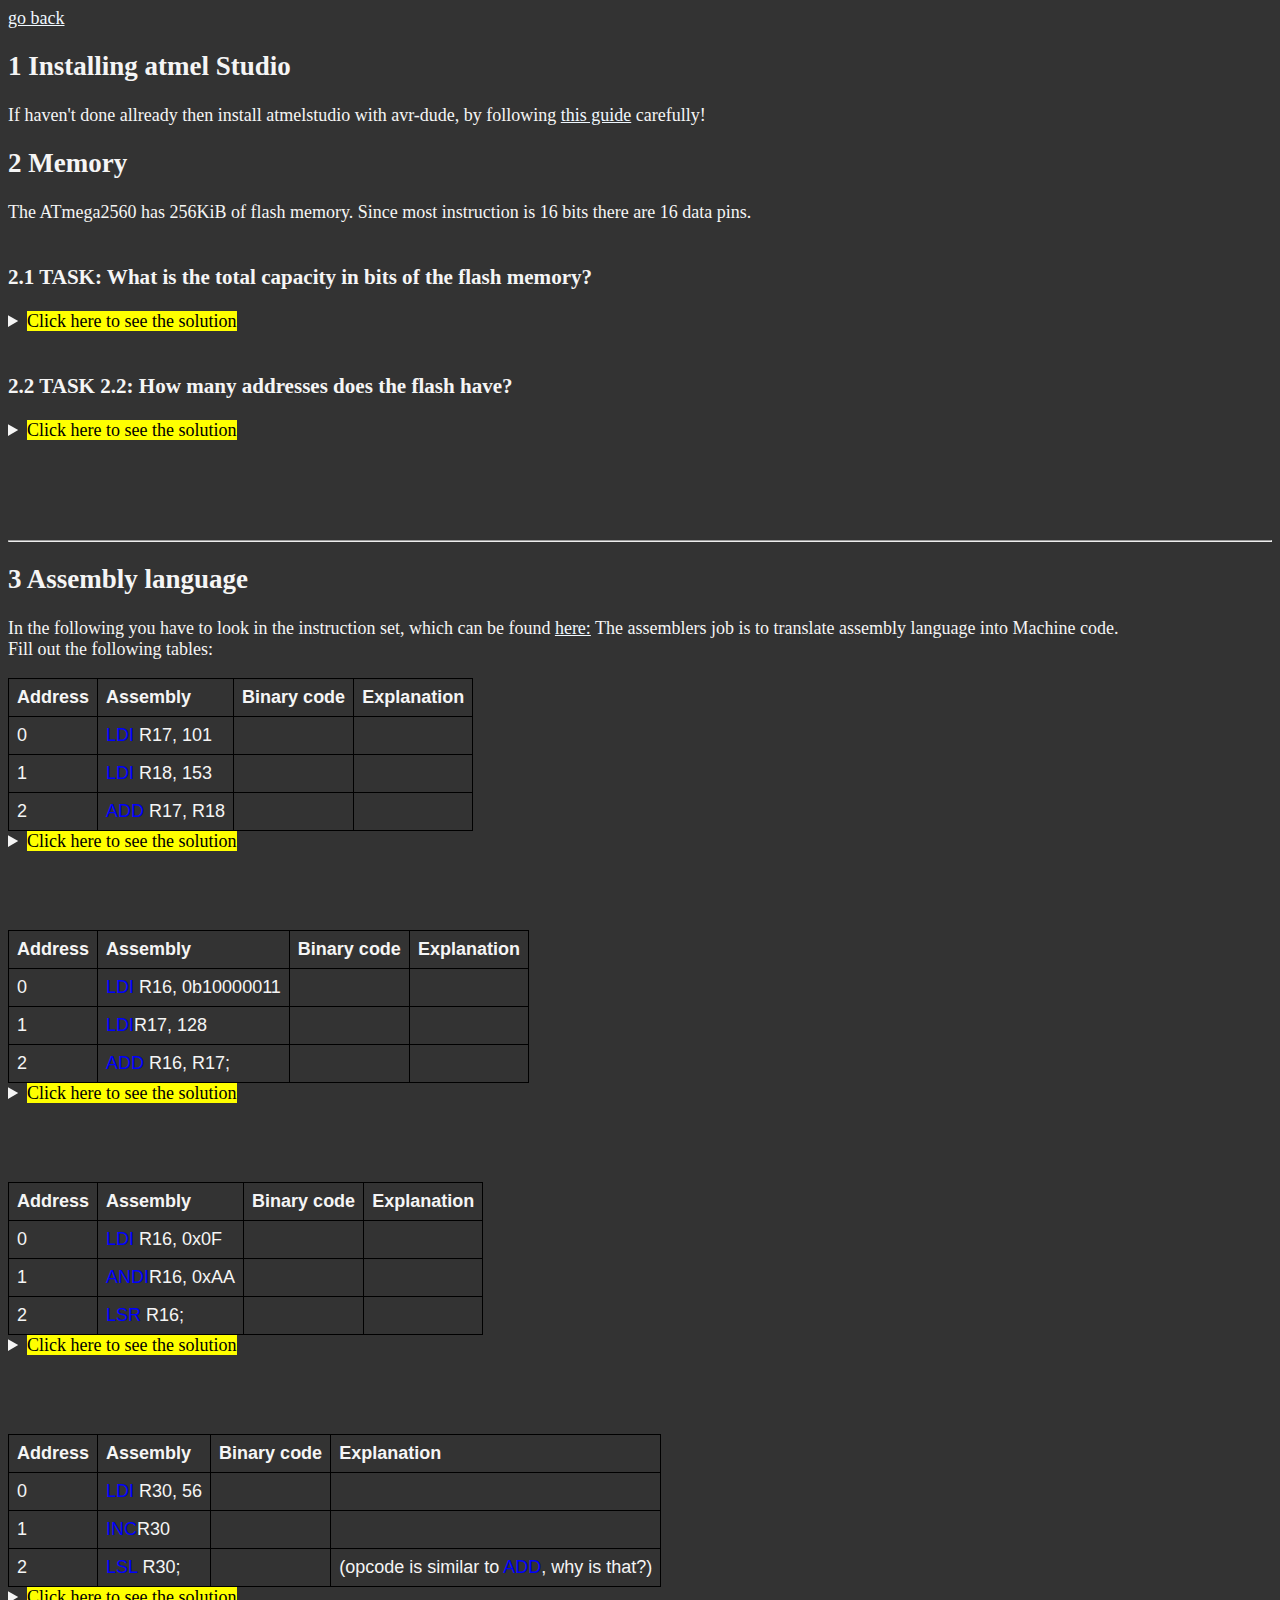
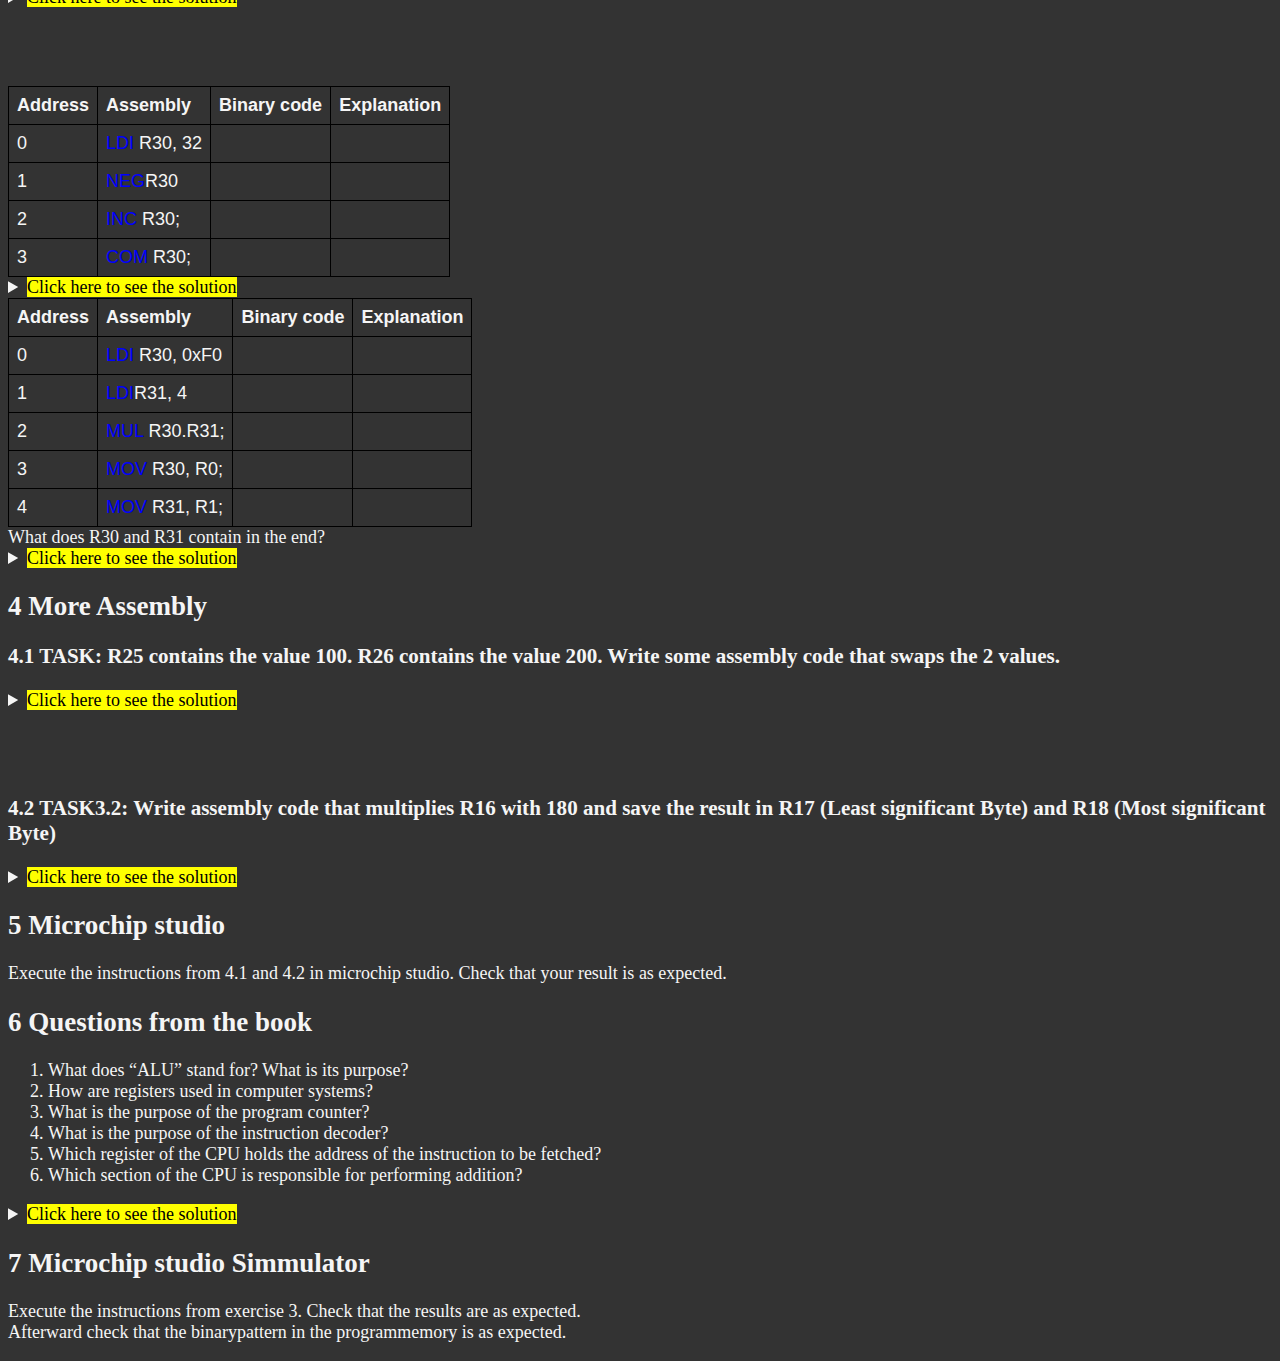
<file: CAO_Exercises_lecture5.html>
<!DOCTYPE html>
<html lang="en">
  <head>
    <meta charset="UTF-8" />
    <meta name="author" content="Laurits Ivar" />
    <meta
      name="description"
      content="This page contains CAO exercises to lecture 5"
    />
    <title>CAO exercises</title>
    <link
      rel="icon"
      href="microchip-clipart-pgb-chip-generic_Vector_Clipart-2655172564.png"
    />
    <link rel="stylesheet" href="style.css" />
  </head>
  <body>
    <a href="..">go back</a>
    <h2>Installing atmel Studio</h2>

    <p>
      If haven't done allready then install atmelstudio with avr-dude, by
      following
      <a href="atmelguidev2.pdf" target="_blank">this guide</a> carefully!
    </p>
    <h2>Memory</h2>
    <p>
      The ATmega2560 has 256KiB of flash memory. Since most instruction is 16
      bits there are 16 data pins. <br /><br />
      <h3>TASK: What is the total capacity in bits of the flash memory?</h3>
    </p>

    <details>
      <summary><mark> Click here to see the solution</mark></summary>
      <p>256*1024*8=2097152</p>
    </details>

    <br />
    <h3>
      TASK 2.2: How many addresses does the flash have?</h3>
    <details>
      <summary><mark> Click here to see the solution</mark></summary>
      <p>(256*1024)/2=131072</p>
    </details>

    <p><br /><br /><br /></p>
    <hr />
    <h2>Assembly language</h2>

    <p>
      In the following you have to look in the instruction set, which can be
      found
      <a
        href="http://ww1.microchip.com/downloads/en/devicedoc/atmel-0856-avr-instruction-set-manual.pdf"
        target="_blank"
        >here:</a
      >
      The assemblers job is to translate assembly language into Machine code.
      <br />
      Fill out the following tables:
    </p>
    <table>
      <tr>
        <th>Address</th>
        <th>Assembly</th>
        <th>Binary code</th>
        <th>Explanation</th>
      </tr>
      <tr>
        <td>0</td>
        <td><mark class="blue">LDI</mark> R17, 101</td>
        <td></td>
        <td></td>
      </tr>
      <tr>
        <td>1</td>
        <td><mark class="blue">LDI</mark> R18, 153</td>
        <td></td>
        <td></td>
      </tr>
      <tr>
        <td>2</td>
        <td><mark class="blue">ADD</mark> R17, R18</td>
        <td></td>
        <td></td>
      </tr>
    </table>
    <details>
      <summary>
        <mark> Click here to see the solution</mark>
      </summary>
      <table>
        <tr>
          <th>Address</th>
          <th>Assembly</th>
          <th>Binary code</th>
          <th>Explanation</th>
        </tr>
        <tr>
          <td>0</td>
          <td><mark class="blue">LDI</mark> R17, 101</td>
          <td>1110 0110 0001 0101</td>
          <td>R17=101</td>
        </tr>
        <tr>
          <td>1</td>
          <td><mark class="blue">LDI</mark> R18, 153</td>
          <td>1110 1001 0010 1001</td>
          <td>R18=153</td>
        </tr>
        <tr>
          <td>2</td>
          <td><mark class="blue">ADD</mark> R17, R18</td>
          <td>0000 1111 0001 0010</td>
          <td>R17=254 and R18 is still =153</td>
        </tr>
      </table>
    </details>

    <p><br /><br /></p>

    <table>
      <tr>
        <th>Address</th>
        <th>Assembly</th>
        <th>Binary code</th>
        <th>Explanation</th>
      </tr>
      <tr>
        <td>0</td>
        <td><mark class="blue">LDI</mark> R16, 0b10000011</td>
        <td></td>
        <td></td>
      </tr>
      <tr>
        <td>1</td>
        <td><mark class="blue">LDI</mark>R17, 128</td>
        <td></td>
        <td></td>
      </tr>
      <tr>
        <td>2</td>
        <td><mark class="blue">ADD</mark> R16, R17;</td>
        <td></td>
        <td></td>
      </tr>
    </table>
    <details>
      <summary>
        <mark> Click here to see the solution</mark>
      </summary>
      <table>
        <tr>
          <th>Address</th>
          <th>Assembly</th>
          <th>Binary code</th>
          <th>Explanation</th>
        </tr>
        <tr>
          <td>0</td>
          <td><mark class="blue">LDI</mark> R16, 0b10000011</td>
          <td>1110 1000 0000 0011</td>
          <td>R16 = 131</td>
        </tr>
        <tr>
          <td>1</td>
          <td><mark class="blue">LDI</mark>R17, 128</td>
          <td>1110 1000 0001 0000</td>
          <td>R17=128</td>
        </tr>
        <tr>
          <td>2</td>
          <td><mark class="blue">ADD</mark> R16, R17;</td>
          <td>0000 1111 0000 0001</td>
          <td>R16=3, as overfloat has happened.</td>
        </tr>
      </table>
    </details>

    <p><br /><br /></p>

    <table>
      <tr>
        <th>Address</th>
        <th>Assembly</th>
        <th>Binary code</th>
        <th>Explanation</th>
      </tr>
      <tr>
        <td>0</td>
        <td><mark class="blue">LDI</mark> R16, 0x0F</td>
        <td></td>
        <td></td>
      </tr>
      <tr>
        <td>1</td>
        <td><mark class="blue">ANDI</mark>R16, 0xAA</td>
        <td></td>
        <td></td>
      </tr>
      <tr>
        <td>2</td>
        <td><mark class="blue">LSR</mark> R16;</td>
        <td></td>
        <td></td>
      </tr>
    </table>
    <details>
      <summary>
        <mark> Click here to see the solution</mark>
      </summary>
      <table>
        <tr>
          <th>Address</th>
          <th>Assembly</th>
          <th>Binary code</th>
          <th>Explanation</th>
        </tr>
        <tr>
          <td>0</td>
          <td><mark class="blue">LDI</mark> R16, 0x0F</td>
          <td>1110 0000 0000 1111</td>
          <td></td>
        </tr>
        <tr>
          <td>1</td>
          <td><mark class="blue">ANDI</mark>R16, 0xAA</td>
          <td>0111 1010 0000 1010</td>
          <td>R16=0b00001010</td>
        </tr>
        <tr>
          <td>2</td>
          <td><mark class="blue">LSR</mark> R16;</td>
          <td>1001 0101 0000 0110</td>
          <td>R16=0b00000101/td></td>
        </tr>
      </table>
    </details>

    <p><br /><br /></p>

    <table>
      <tr>
        <th>Address</th>
        <th>Assembly</th>
        <th>Binary code</th>
        <th>Explanation</th>
      </tr>
      <tr>
        <td>0</td>
        <td><mark class="blue">LDI</mark> R30, 56</td>
        <td></td>
        <td></td>
      </tr>
      <tr>
        <td>1</td>
        <td><mark class="blue">INC</mark>R30</td>
        <td></td>
        <td></td>
      </tr>
      <tr>
        <td>2</td>
        <td><mark class="blue">LSL</mark> R30;</td>
        <td></td>
        <td>
          (opcode is similar to <mark class="blue">ADD</mark>, why is that?)
        </td>
      </tr>
    </table>

    <details>
      <summary>
        <mark> Click here to see the solution</mark>
      </summary>
      <table>
        <tr>
          <th>Address</th>
          <th>Assembly</th>
          <th>Binary code</th>
          <th>Explanation</th>
        </tr>
        <tr>
          <td>0</td>
          <td><mark class="blue">LDI</mark> R30, 56</td>
          <td>1110 0011 1110 1000</td>
          <td></td>
        </tr>
        <tr>
          <td>1</td>
          <td><mark class="blue">INC</mark>R30</td>
          <td>1001 0101 1110 0011</td>
          <td></td>
        </tr>
        <tr>
          <td>2</td>
          <td><mark class="blue">LSL</mark> R30;</td>
          <td>0000 1111 1110 1110</td>
          <td>
            because LSL is the same as x2. And adding with the same number twice
            is also like x2
          </td>
        </tr>
      </table>
    </details>

    <p><br /><br /></p>

    <table>
      <tr>
        <th>Address</th>
        <th>Assembly</th>
        <th>Binary code</th>
        <th>Explanation</th>
      </tr>
      <tr>
        <td>0</td>
        <td><mark class="blue">LDI</mark> R30, 32</td>
        <td></td>
        <td></td>
      </tr>
      <tr>
        <td>1</td>
        <td><mark class="blue">NEG</mark>R30</td>
        <td></td>
        <td></td>
      </tr>
      <tr>
        <td>2</td>
        <td><mark class="blue">INC</mark> R30;</td>
        <td></td>
        <td></td>
      </tr>
      <tr>
        <td>3</td>
        <td><mark class="blue">COM</mark> R30;</td>
        <td></td>
        <td></td>
      </tr>
    </table>

    <details>
      <summary>
        <mark> Click here to see the solution</mark>
      </summary>
      <table>
        <tr>
          <th>Address</th>
          <th>Assembly</th>
          <th>Binary code</th>
          <th>Explanation</th>
        </tr>
        <tr>
          <td>0</td>
          <td><mark class="blue">LDI</mark> R30, 32</td>
          <td>1110 0010 1110 0000</td>
          <td>R30=32</td>
        </tr>
        <tr>
          <td>1</td>
          <td><mark class="blue">NEG</mark>R30</td>
          <td>1001 0101 1110 0001</td>
          <td>
            R30=-32 <br />
            Or 0b11100000 as:<br />
            (32= 0b 0010 0000<br />
            1. com 0b 1101 1111<br />
            2. com 0b 1110 0000)<br />
          </td>
        </tr>
        <tr>
          <td>2</td>
          <td><mark class="blue">INC</mark> R30;</td>
          <td>1001 0101 1110 0011</td>
          <td>R30=-31 Or 0b11100001</td>
        </tr>
        <tr>
          <td>3</td>
          <td><mark class="blue">COM</mark> R30;</td>
          <td>1001 0101 1110 0000</td>
          <td>R30 = 0b00011110 Or R30=30</td>
        </tr>
      </table>
    </details>

    <table>
      <tr>
        <th>Address</th>
        <th>Assembly</th>
        <th>Binary code</th>
        <th>Explanation</th>
      </tr>
      <tr>
        <td>0</td>
        <td><mark class="blue">LDI</mark> R30, 0xF0</td>
        <td></td>
        <td></td>
      </tr>
      <tr>
        <td>1</td>
        <td><mark class="blue">LDI</mark>R31, 4</td>
        <td></td>
        <td></td>
      </tr>
      <tr>
        <td>2</td>
        <td><mark class="blue">MUL</mark> R30.R31;</td>
        <td></td>
        <td></td>
      </tr>
      <tr>
        <td>3</td>
        <td><mark class="blue">MOV</mark> R30, R0;</td>
        <td></td>
        <td></td>
      </tr>
      <tr>
        <td>4</td>
        <td><mark class="blue">MOV</mark> R31, R1;</td>
        <td></td>
        <td></td>
      </tr>
    </table>
    What does R30 and R31 contain in the end?<br />

    <details>
      <summary>
        <mark> Click here to see the solution</mark>
      </summary>
      <table>
        <tr>
          <th>Address</th>
          <th>Assembly</th>
          <th>Binary code</th>
          <th>Explanation</th>
        </tr>
        <tr>
          <td>0</td>
          <td><mark class="blue">LDI</mark> R30, 0xF0</td>
          <td>
            0xefe0 <br />
            0b1110 1111 1110 0000
          </td>
          <td>R30=240</td>
        </tr>
        <tr>
          <td>1</td>
          <td><mark class="blue">LDI</mark>R31, 4</td>
          <td>
            0xe0f4 <br />
            0b1110 0000 1111 0100 
          </td>
          <td>R31=4</td>
        </tr>
        <tr>
          <td>2</td>
          <td><mark class="blue">MUL</mark> R30.R31;</td>
          <td>
            0x9fef <br />
            0b1001 1111 1110 1111
          </td>
          <td>
            4*240=960 <br />
            The result is stored in R0 and R1 since it needs 2 registers to
            store such a big number. <br />
            940=0b<mark class="green">0000 0011</mark>
            <mark class="yellow">1100 0000</mark> (green in R1 and yellow in R0)
          </td>
        </tr>
        <tr>
          <td>3</td>
          <td><mark class="blue">MOV</mark> R30, R0;</td>
          <td>
            0x2de0 <br />
            0b0010 1101 1110 0000
          </td>
          <td>R30 = lowbyte(960)=192</td>
        </tr>
        <tr>
          <td>4</td>
          <td><mark class="blue">MOV</mark> R31, R1;</td>
          <td>
            0x2df1 <br />
            0010 1101 1111 0001
          </td>
          <td>R31 = highbyte(960)=3</td>
        </tr>
      </table>
    </details>

    <h2>More Assembly</h2>
    <h3>
      TASK: R25 contains the value 100. R26 contains the value 200. Write
      some assembly code that swaps the 2 values.
    </h3>
    <details>
      <summary>
        <mark> Click here to see the solution</mark>
      </summary>
      <code>
        <mark class="blue">LDI</mark> R25, 100 <br />
        <mark class="blue">LDI</mark> r26, 200 <br />

        <mark class="blue">MOV</mark> r27, r26 <br />
        <mark class="blue">MOV</mark> r26, r25 <br />
        <mark class="blue">MOV</mark> r25, r27
      </code>
    </details>

<br><br><br>
<h3>TASK3.2: Write assembly code that multiplies R16 with 180 and save the result in R17 (Least significant Byte) and R18 (Most significant Byte)</h3>
<details>
  <summary>
    <mark> Click here to see the solution</mark>
  </summary>
  <code>
    <mark class="blue">LDI</mark> r16, 3 <br />
    <mark class="blue">LDI</mark> r17, 180 <br />

    <mark class="blue">MUL</mark> r16, r17 <br />
    <mark class="blue">MOV</mark> r17, r0 <br />
    <mark class="blue">MOV</mark> r18, r1
  </code>
</details>

<h2>Microchip studio</h2>
<p>
Execute the instructions from 4.1 and 4.2 in microchip studio. Check that your result is as expected. </p>

<h2>Questions from the book</h2>

<ol> 
  <li> What does “ALU” stand for? What is its purpose? </li>
  <li> 	How are registers used in computer systems? </li>
  <li> 	What is the purpose of the program counter? </li>
  <li>What is the purpose of the instruction decoder? </li>
  <li>Which register of the CPU holds the address of the instruction to be fetched? </li>
  <li>	Which section of the CPU is responsible for performing addition? </li>
  </ol>
  <details>
    <summary>
      <mark> Click here to see the solution</mark>
    </summary>
    <ol> 
      <li> Arithmetic/logic unit; it performs all arithmetic and logic operations. </li>
      <li> 	They are used for temporary storage of information. </li>
      <li> It holds the address of the next instruction to be executed.  </li>
      <li>It tells the CPU what actions to perform for each instruction.  </li>
      <li>PC (program counter) </li>
      <li>	ALU (arithmetic/logic unit) </li>
      </ol>
  </details>


    <h2>Microchip studio Simmulator</h2>
<p>
Execute the instructions from exercise 3. Check that the results are as expected. <br />Afterward check that the binarypattern in the programmemory is as expected. </p>
  </body>
</html>
</file>
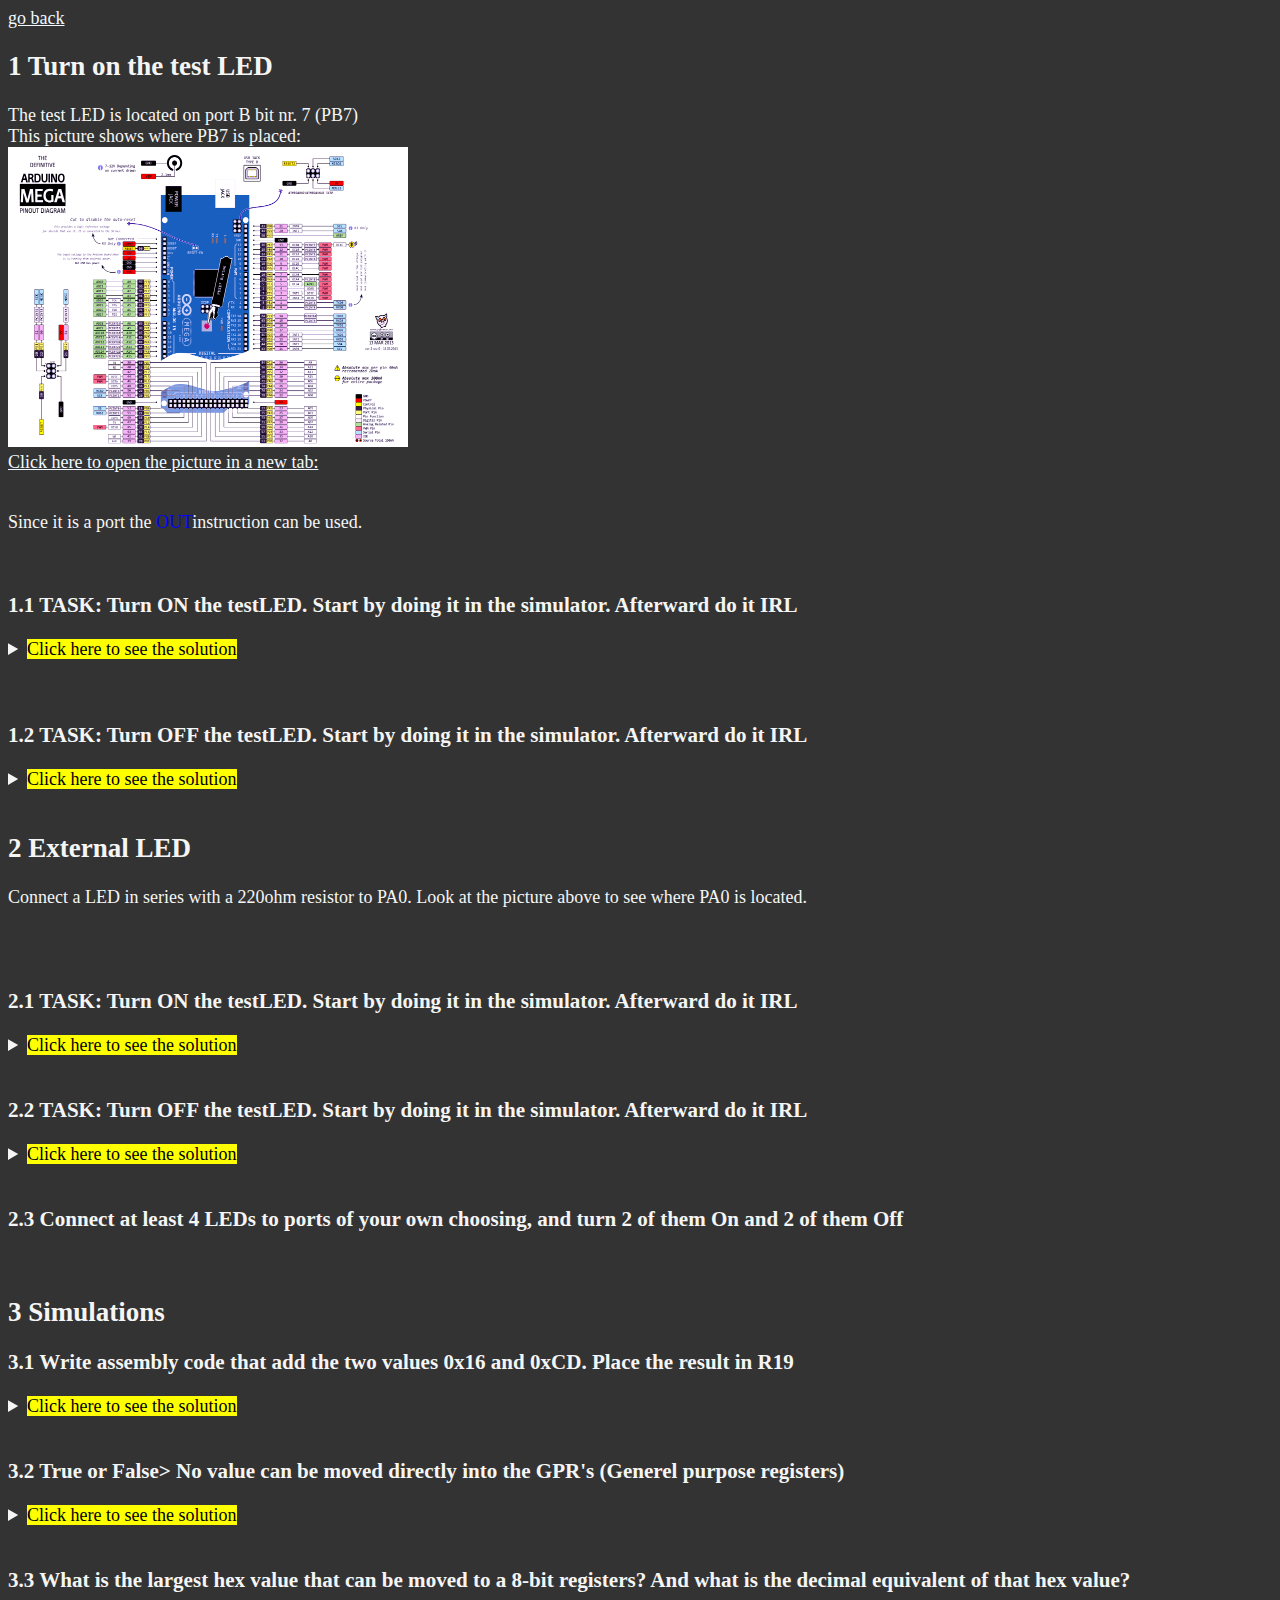
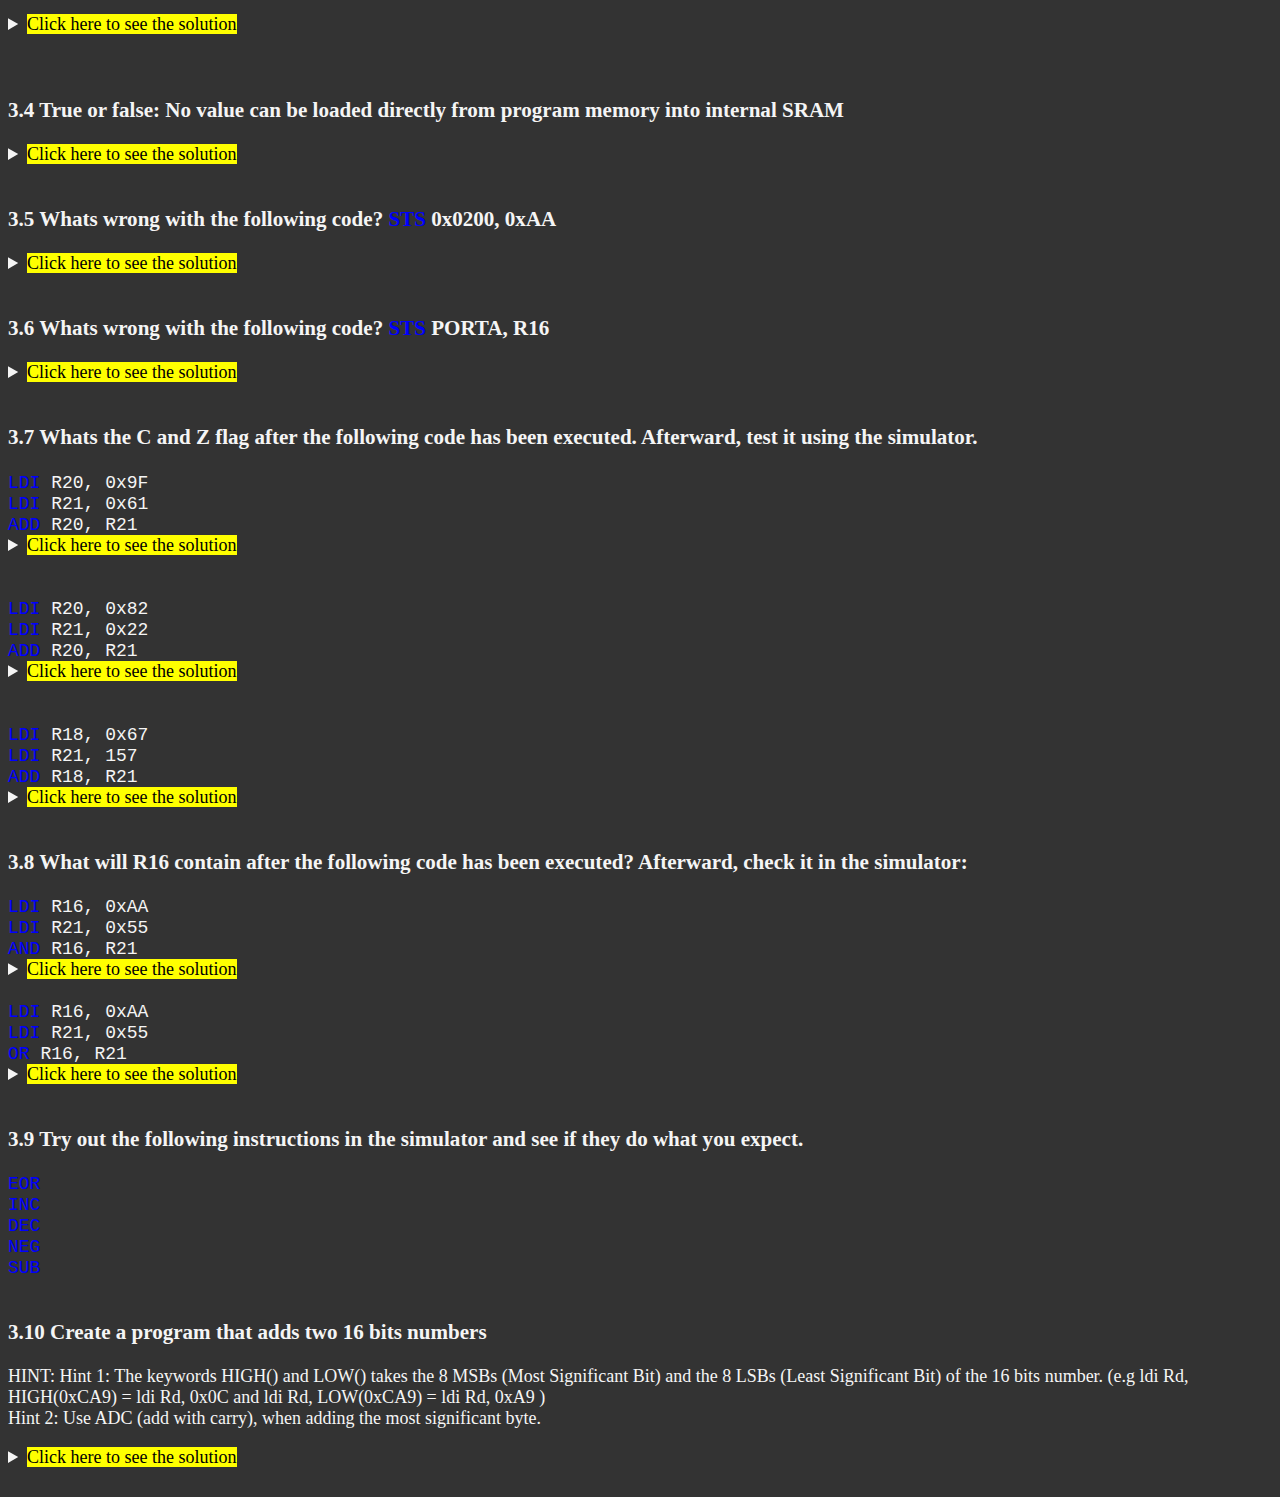
<file: CAO_Exercises_lecture6.html>
<!DOCTYPE html>
<html lang="en">
  <head>
    <meta charset="UTF-8" >
    <meta name="author" content="Laurits Ivar" >
    <meta
      name="description"
      content="This page contains CAO exercises to lecture 6">
    <title>CAO exercises</title>
    <link
      rel="icon"
      href="microchip-clipart-pgb-chip-generic_Vector_Clipart-2655172564.png"
    >
    <link rel="stylesheet" href="style.css" >
  </head>
  <body>
    <a href="..">go back</a>
    <h2>Turn on the test LED</h2>

    <p>
      The test LED is located on port B bit nr. 7 (PB7) <br />
      This picture shows where PB7 is placed: <br />
      <img
        src="ardunio_mega_pinout.png"
        alt=""
        style="width: 400px; height: 300px"
      >
      <br >
      <a href="ardunio_mega_pinout.png" target="_blank"
        >Click here to open the picture in a new tab:</a>
      <br >
      <br >
    </p>

    <p>
      Since it is a port the <mark class="blue">OUT</mark>instruction can be
      used.
    </p>
    <br >
    <h3>
      TASK: Turn ON the testLED. Start by doing it in the simulator. Afterward
      do it IRL
    </h3>
    <details>
      <summary><mark> Click here to see the solution</mark></summary>
      <hr />
      <code>
        <mark class="blue">LDI</mark> r16, 0b10000000 <br />
        <mark class="blue">out</mark> ddrb, r16
        <mark class="green">; set bit 7 on PB to be an Output pin.</mark> <br >
        <mark class="blue">out</mark> portb, r16
        <mark class="green"
          >; set bit 7 on portB to be high (to turn on the TEST LED).</mark
        >
        <br />

        forever:
        <mark class="green"
          >; loop here forever, just to make sure that the CPU aren't doing
          anything else </mark
        ><br />
        <mark class="blue">jmp</mark> forever
      </code>
      <hr />
    </details>

    <br /><br >
    <h3>
      TASK: Turn OFF the testLED. Start by doing it in the simulator. Afterward
      do it IRL
    </h3>
    <details>
      <summary><mark> Click here to see the solution</mark></summary>
      <hr />
      <code>
        <mark class="blue">LDI</mark> r16, 0b10000000 <br />
        <mark class="blue">out</mark> ddrb, r16
        <mark class="green">; set bit 7 on PB to be an Output pin.</mark> <br >
        <mark class="blue">LDI</mark> r16, 0 <br />
        <mark class="blue">out</mark> portb, r16
        <mark class="green"
          >; set bit 7 on portB to be low (to turn off the TEST LED).</mark
        >
        <br />

        forever:
        <mark class="green"
          >; loop here forever, just to make sure that the CPU aren't doing
          anything else </mark
        ><br />
        <mark class="blue">jmp</mark> forever
      </code>
      <hr />
    </details>
    <br >
    <h2>External LED</h2>
    <p>
      Connect a LED in series with a 220ohm resistor to PA0. Look at the picture
      above to see where PA0 is located.
    </p>
    <br >
    <br > <h3>
      TASK: Turn ON the testLED. Start by doing it in the simulator. Afterward
      do it IRL
    </h3>
    <details>
      <summary><mark> Click here to see the solution</mark></summary>
      <br > <hr />
      <code>
        <mark class="blue">LDI</mark> r16, 0b00000001
        <mark class="green">; or just LDI R16, 1.</mark><br />
        <mark class="blue">out</mark> ddra, r16
        <mark class="green">; set bit 0 on PA to be an Output pin.</mark> <br >
        <mark class="blue">out</mark> porta, r16
        <mark class="green"
          >; set bit 0 on porta to be high (to turn on the external LED
          on).</mark
        >
        <br />

        forever:
        <mark class="green"
          >; loop here forever, just to make sure that the CPU aren't doing
          anything else </mark
        ><br />
        <mark class="blue">jmp</mark> forever
      </code>
      <br />
      <br />
      <img src="externalLED.bmp" alt="grag" />
      <br > <hr />
    </details>

    <br > <h3>
      TASK: Turn OFF the testLED. Start by doing it in the simulator. Afterward
      do it IRL
    </h3>
    <details>
      <summary><mark> Click here to see the solution</mark></summary>
      <br > <hr />
      <code>
        <mark class="blue">LDI</mark> r16, 0b00000001
        <mark class="green">; or just LDI R16, 1.</mark><br />
        <mark class="blue">out</mark> ddra, r16
        <mark class="green">; set bit 0 on PA to be an Output pin.</mark> <br >
        <mark class="blue">LDI</mark> r16, 0b00000000
        <mark class="green">; or just LDI R16, 0.</mark><br />
        <mark class="blue">out</mark> porta, r16
        <mark class="green"
          >; clear bit 0 on porta to 0 (to turn on the external LED OFF).</mark
        >
        <br >

        forever:
        <mark class="green"
          >; loop here forever, just to make sure that the CPU aren't doing
          anything else </mark
        ><br >
        <mark class="blue">jmp</mark> forever
      </code>
      <br > <hr />
    </details>

    <br > <h3>
      Connect at least 4 LEDs to ports of your own choosing, and turn 2 of them
      On and 2 of them Off
    </h3>

    <br > <h2>Simulations</h2>
     <h3>
      Write assembly code that add the two values 0x16 and 0xCD. Place the
      result in R19
    </h3>
    <details>
      <summary><mark> Click here to see the solution</mark></summary>
       <hr />
      <code>
        <mark class="blue">LDI</mark> R18, 0x16<br >
        <mark class="blue">LDI</mark> R19, 0xCD <br >
        <mark class="blue">ADD</mark> r19, R18
        <mark class="green">; The result is replacing 0xCD in R19</mark><br >
      </code>
      <br > <hr />
    </details>

    <br > <h3>
      True or False> No value can be moved directly into the GPR's (Generel
      purpose registers)
    </h3>
    <details>
      <summary><mark> Click here to see the solution</mark></summary>
      <br > <hr />
      <p>false <br /></p>
      <br > <hr />
    </details>

    <br > <h3>
      What is the largest hex value that can be moved to a 8-bit registers? And
      what is the decimal equivalent of that hex value?
    </h3>
    <details>
      <summary><mark> Click here to see the solution</mark></summary>
      <br > <hr />
      <p>0xFF, which is 255 in decimal <br /></p>
      <br > <hr />
    </details>
<br>
    <br > <h3>
      True or false: No value can be loaded directly from program memory into
      internal SRAM
    </h3>
    <details>
      <summary><mark> Click here to see the solution</mark></summary>
      <br > <hr />
  
        <p>
          True. First it has to be loaded into the GPR. Afterward it can go to
          the SRAM <br />
        </p>
  
      <hr />
    </details>
    <br>
    <h3>
      Whats wrong with the following code? <mark class="blue">STS</mark> 0x0200,
      0xAA
    </h3>
    <details>
      <summary><mark> Click here to see the solution</mark></summary>
      <hr />

        <p>
          Syntax... STS can put the value of a GPR into address 0x0200. It
          cannot put a value directly <br />
        </p>

      <hr />
    </details>
    <br>
    <h3>
      Whats wrong with the following code? <mark class="blue">STS</mark> PORTA,
      R16
    </h3>
    <details>
      <summary><mark> Click here to see the solution</mark></summary>
      <hr />

        <p>
          The label PORTA belongs to a different memory mapping. So this code
          will put the value of R16 into SRAM address 2, but this is not the I/O
          register <br />
        </p>

      <hr />
    </details>
<br>
    <h3>
      Whats the C and Z flag after the following code has been executed.
      Afterward, test it using the simulator.
    </h3>
    <code>
      <mark class="blue">LDI</mark> R20, 0x9F<br />
      <mark class="blue">LDI</mark> R21, 0x61 <br />
      <mark class="blue">ADD</mark> R20, R21 <br />
    </code>
    <details>
      <summary><mark> Click here to see the solution</mark></summary>
      <hr />

        <p>Z=1, C=1 <br /></p>

      <hr />
    </details>
    <br><br>

    <code>
      <mark class="blue">LDI</mark> R20, 0x82<br />
      <mark class="blue">LDI</mark> R21, 0x22 <br />
      <mark class="blue">ADD</mark> R20, R21 <br />
    </code>
    <details>
      <summary><mark> Click here to see the solution</mark></summary>
      <hr />
 
        <p>Z=0, C=0 <br /></p>
 
      <hr />
    </details>
<br><br>
    <code>
      <mark class="blue">LDI</mark> R18, 0x67<br />
      <mark class="blue">LDI</mark> R21, 157 <br />
      <mark class="blue">ADD</mark> R18, R21 <br />
    </code>
    <details>
      <summary><mark> Click here to see the solution</mark></summary>
      <hr />
    
        <p>Z=0, C=1 <br /></p>

      <hr />
    </details>

    <br > <h3>
      What will R16 contain after the following code has been executed?
      Afterward, check it in the simulator:
    </h3>
    <code>
      <mark class="blue">LDI</mark> R16, 0xAA<br />
      <mark class="blue">LDI</mark> R21, 0x55 <br />
      <mark class="blue">AND</mark> R16, R21 <br />
    </code>
    <details>
      <summary><mark> Click here to see the solution</mark></summary>
      <hr />

        <p>R16=0 <br /></p>
 
      <hr />
    </details>

    <code>
      <br />
      <mark class="blue">LDI</mark> R16, 0xAA<br />
      <mark class="blue">LDI</mark> R21, 0x55 <br />
      <mark class="blue">OR</mark> R16, R21 <br />
    </code>
    <details>
      <summary><mark> Click here to see the solution</mark></summary>
      <hr />
    
        <p>R16=255 <br /></p>
   
      <hr />
    </details>

    <br > <h3>
      Try out the following instructions in the simulator and see if they do
      what you expect.
    </h3>
    <code>
      <mark class="blue">EOR</mark> <br />
      <mark class="blue">INC</mark><br />
      <mark class="blue">DEC</mark><br />
      <mark class="blue">NEG</mark><br />
      <mark class="blue">SUB</mark><br />
    </code>

    <br > <h3>Create a program that adds two 16 bits numbers</h3>
    <p>
      HINT: Hint 1: The keywords HIGH() and LOW() takes the 8 MSBs (Most
      Significant Bit) and the 8 LSBs (Least Significant Bit) of the 16 bits
      number. (e.g ldi Rd, HIGH(0xCA9) = ldi Rd, 0x0C and ldi Rd, LOW(0xCA9) =
      ldi Rd, 0xA9 ) <br />
      Hint 2: Use ADC (add with carry), when adding the most significant byte.
    </p>
    <details>
      <summary><mark> Click here to see the solution</mark></summary>
      <hr />
      <code>
        <mark class="green">; this program adds 1000 with 2000</mark> <br />
        <mark class="blue">ldi </mark>r17, HIGH(1000)
        <mark class="green">; High(1000) = 0b0000 0011</mark> <br />
        <mark class="brlue">ldi </mark>r16, LOW(1000)
        <mark class="green">; LOW(1000) = 0b1110 1000</mark><br />

        <mark class="blue">ldi </mark> r21, HIGH(2000)
        <mark class="green">; High(2000) = 0b0000 0111 </mark> <br />
        <mark class="blue">ldi </mark> r20, LOW(2000)<mark class="green"
          >; low(2000) = 0b1101 0000</mark
        ><br />

        <mark class="blue">ADD </mark> r16,r20<mark class="green">
          ; R16= 0b1011 1000</mark
        ><br />
        <mark class="blue">ADC </mark> r17,r21
        <mark class="green">; R17 = 0b0000 1011</mark><br />
      </code>
      <hr />
    </details>
  </body>
</html>
</file>
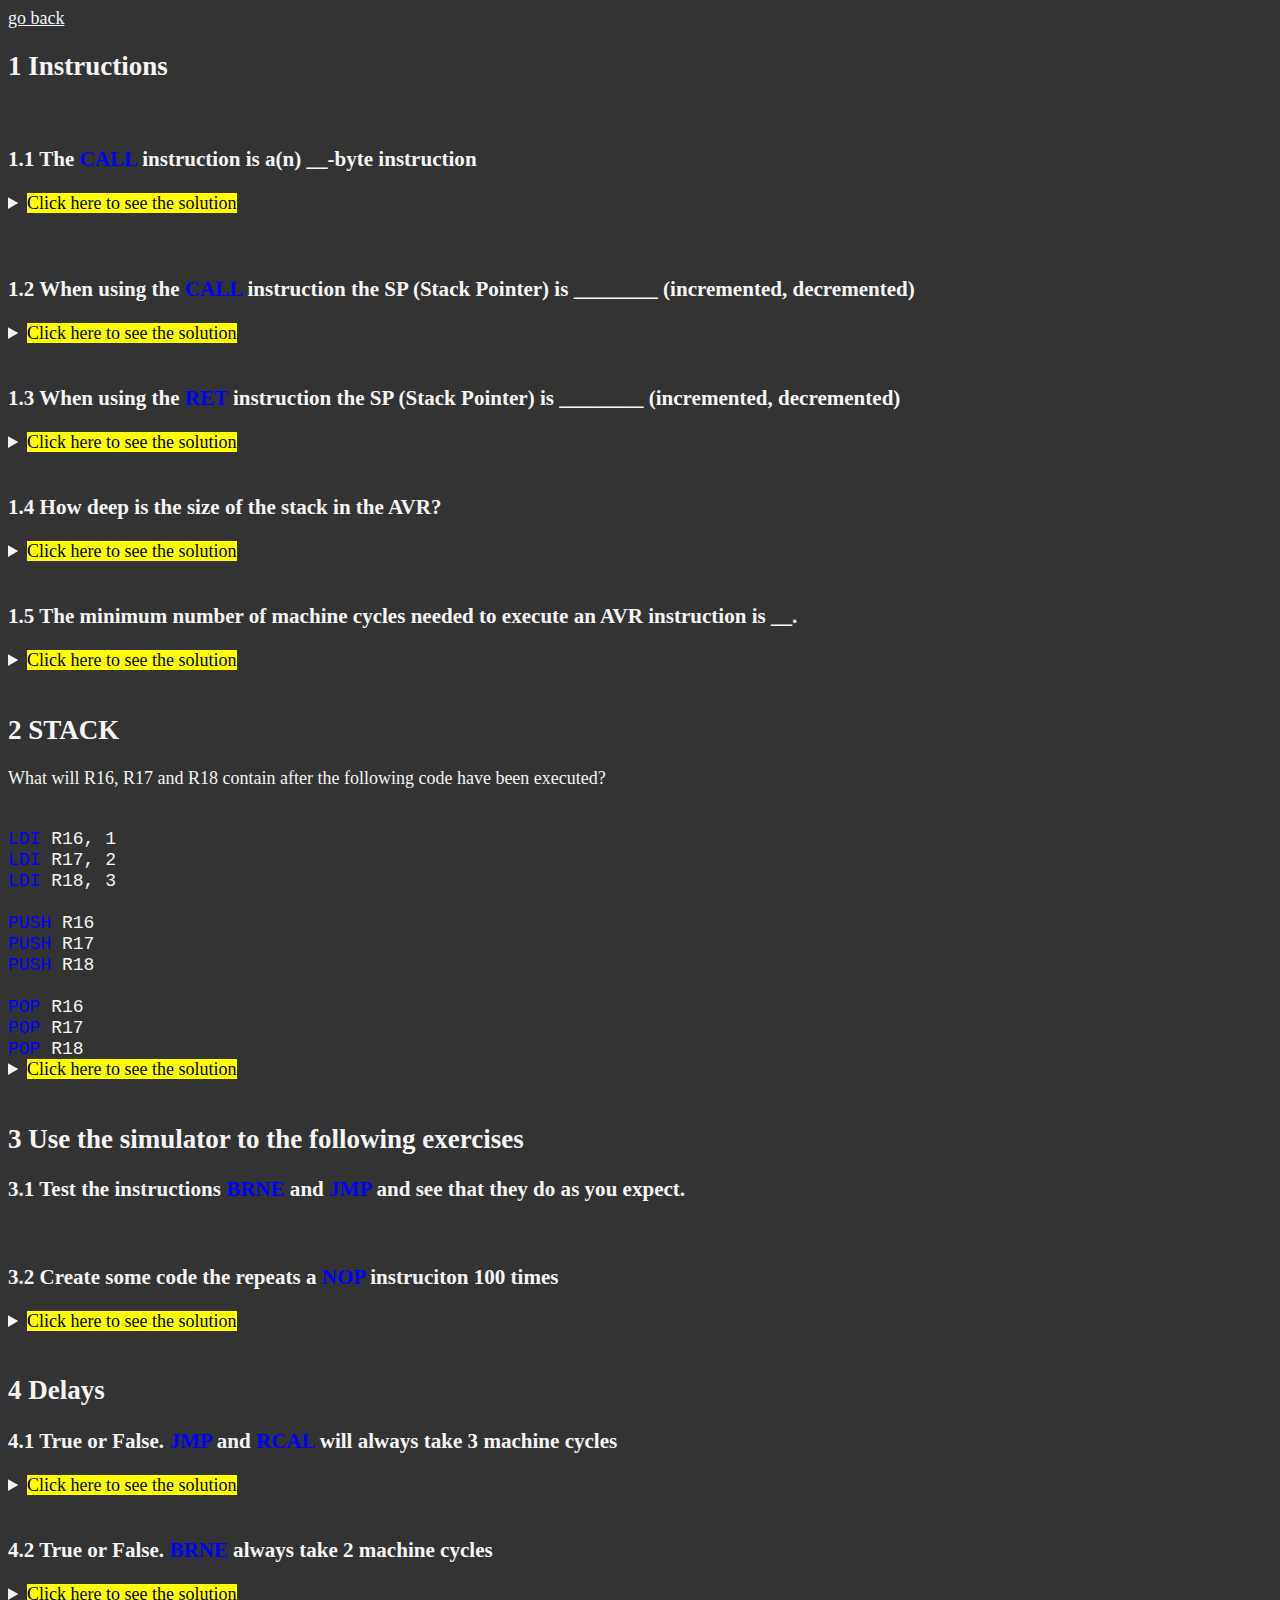
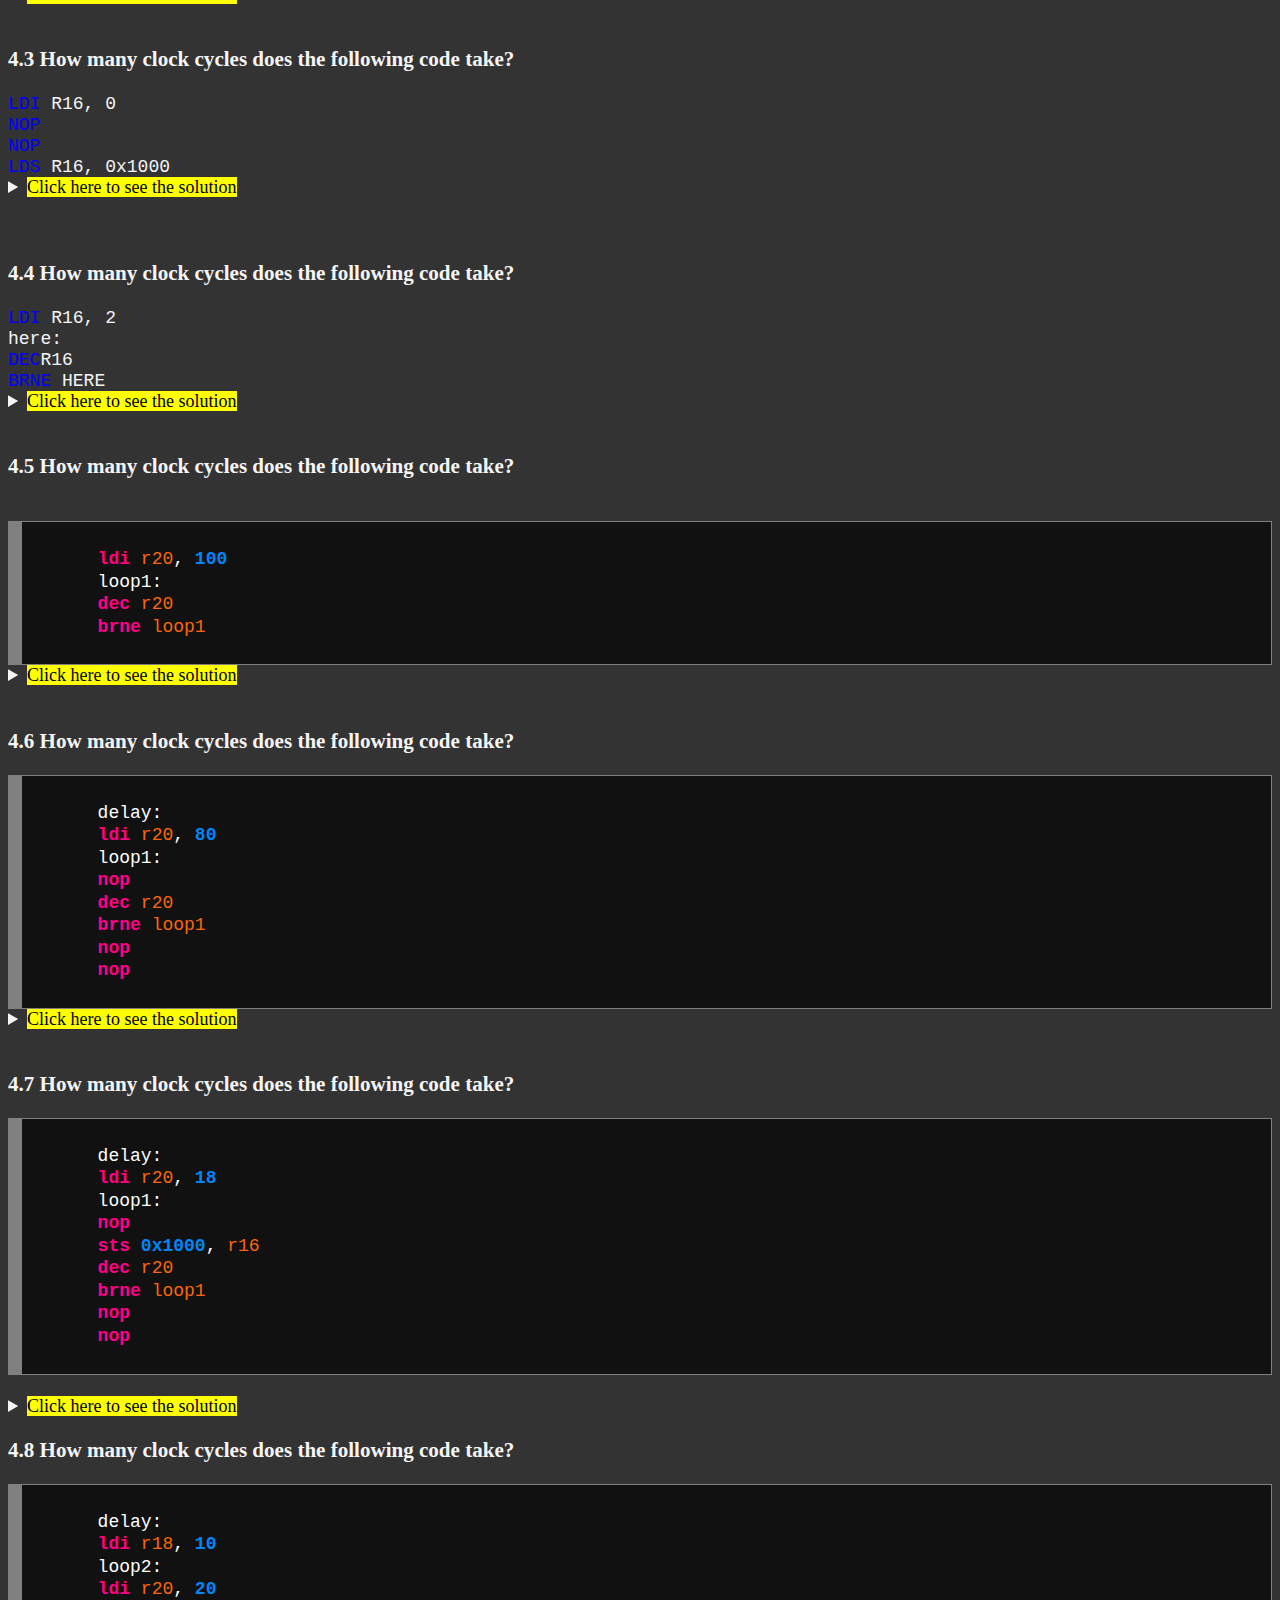
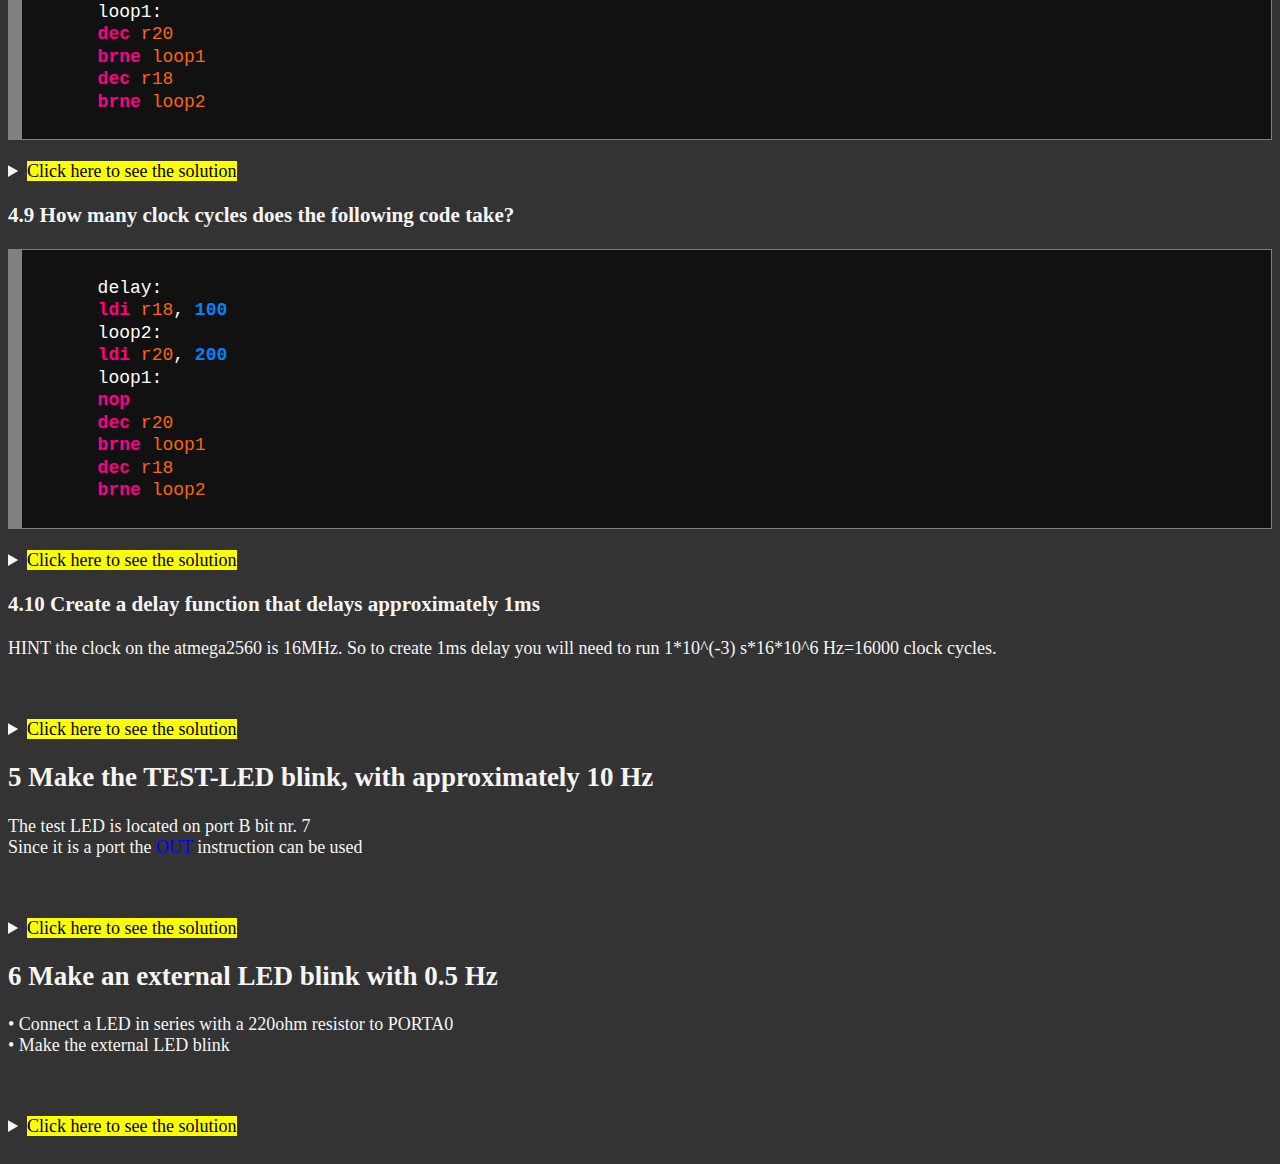
<file: CAO_Exercises_lecture7.html>
<!DOCTYPE html>
<html lang="en">
  <head>
    <meta charset="UTF-8" >
    <meta name="author" content="Laurits Ivar" >
    <meta
      name="description"
      content="This page contains CAO exercises to lecture 7">
    <title>CAO exercises</title>
    <link
      rel="icon"
      href="microchip-clipart-pgb-chip-generic_Vector_Clipart-2655172564.png"
    >
    <link rel="stylesheet" href="style.css" >
  </head>
  <body>
    <a href="..">go back</a>
    <h2>Instructions</h2>


    <br >
    <h3>
      The <mark class="blue">CALL</mark> instruction is a(n) __-byte instruction
    </h3>
    <details>
      <summary><mark> Click here to see the solution</mark></summary>
      <hr />
      <code>
        4
      </code>
      <hr />
    </details>

    <br /><br >
    <h3>
      When using the <mark class="blue">CALL</mark> instruction the SP (Stack Pointer) is ________ (incremented, decremented)
    </h3>
    <details>
      <summary><mark> Click here to see the solution</mark></summary>
      <hr />
      <code>
        Decremented
      </code>
      <hr />
    </details>
    <br >

    <h3>
      When using the <mark class="blue">RET</mark> instruction the SP (Stack Pointer) is ________ (incremented, decremented)
    </h3>
    <details>
      <summary><mark> Click here to see the solution</mark></summary>
      <hr />
      <code>
        Incremented
      </code>
      <hr />
    </details>
    <br >

    <h3>
      How deep is the size of the stack in the AVR?
    </h3>
    <details>
      <summary><mark> Click here to see the solution</mark></summary>
      <hr />
      <code>
        The stack can be as big as its RAM memory
      </code>
      <hr />
    </details>
    <br >

    <h3>
      The minimum number of machine cycles needed to execute an AVR instruction is __.
    </h3>
    <details>
      <summary><mark> Click here to see the solution</mark></summary>
      <hr />
      <code>
        1
      </code>
      <hr />
    </details>
    <br >

    <h2>STACK</h2>
    <p>
      What will R16, R17 and R18 contain after the following code have been executed?
    </p>
    <br >
    <code>
      <mark class="blue">LDI</mark> R16, 1 <br>
      <mark class="blue">LDI</mark> R17, 2<br>
      <mark class="blue">LDI</mark> R18, 3<br>
<br>
<mark class="blue">PUSH</mark> R16<br>
<mark class="blue">PUSH</mark> R17<br>
<mark class="blue">PUSH</mark> R18<br>
<br>
<mark class="blue">POP</mark> R16<br>
<mark class="blue">POP</mark> R17<br>
<mark class="blue">POP</mark> R18<br>

    </code>

    <details>
      <summary><mark> Click here to see the solution</mark></summary>
      <br > <hr />
      
      <img src="pics/stacksolution12.PNG" alt="grag" />
      <br > <hr />
    </details>

    <br > <h2>
      Use the simulator to the following exercises
    </h2>
    
    <h3>Test the instructions <mark class="blue">BRNE</mark> and <mark class="blue">JMP</mark> and see that they do as you expect. </h3>
    <br>
    <h3>Create some code the repeats a <mark class="blue">NOP</mark> instruciton 100 times</h3>
    <details>
      <summary><mark> Click here to see the solution</mark></summary>
      <br > <hr />
      <code>
        <mark class="blue">LDI</mark> r16, 20 <br>
        loop: <br>
        
        <mark class="blue">NOP <br> NOP <br>NOP <br>NOP <br>NOP <br>DEC </mark> R16 <br>
        <mark class="blue">BRNE</mark> loop <br>
      </code>
      <br > <hr />
    </details>


    <br > <h2>Delays</h2>
     <h3>True or False. <mark class="blue">JMP</mark> and <mark class="blue">RCAL</mark> will always take 3 machine cycles
    </h3>
    <details>
      <summary><mark> Click here to see the solution</mark></summary>
       <hr />
      <code>
        True <br>
      </code>
      <a href="atmel-0856-avr-instruction-set-manual.pdf">Check the instruction within the instruction set</a>
      <br > <hr />
    </details>

    <br > <h3>
      True or False. <mark class="blue">BRNE</mark> always take 2 machine cycles
    </h3>
    <details>
      <summary><mark> Click here to see the solution</mark></summary>
      <br > <hr />
      <p>false. Only if it branched to the target address.  <br /></p>
      <br > <hr />
    </details>

    <br > <h3>
      How many clock cycles does the following code take?
    </h3>
    <code>
      <mark class="blue">LDI</mark> R16, 0 <br>
      <mark class="blue">NOP</mark> <br>
      <mark class="blue">NOP</mark> <br>
      <mark class="blue">LDS</mark> R16, 0x1000 <br>
    </code>
    <details>
      <summary><mark> Click here to see the solution</mark></summary>
      <br > <hr />
      <code>
        <mark class="blue">LDI</mark> R16, 0<mark class="green">; 1</mark> <br>
        <mark class="blue">NOP</mark> <mark class="green">; 1</mark><br>
        <mark class="blue">NOP</mark><mark class="green">; 1</mark> <br>
        <mark class="blue">LDS</mark> R16, 0x1000 <mark class="green">; 2</mark><br>
        <mark class="green">; So in total 1+1+1+2 = 5</mark> <br>
      </code>
      <br > <hr />
    </details>
<br>
    <br > <h3>
      How many clock cycles does the following code take?
    </h3>
    <code>
      <mark class="blue">LDI</mark> R16, 2 <br>
      here: <br>
      <mark class="blue">DEC</mark>R16 <br>
      <mark class="blue">BRNE</mark> HERE<br>
    </code>


    <details>
      <summary><mark> Click here to see the solution</mark></summary>
      <br > <hr />
  
      <code>
        <mark class="blue">LDI</mark> R16, 2 <mark class="green">; 1</mark><br>
        here: <br>
        <mark class="blue">DEC</mark>R16 <mark class="green">; 1</mark><br>
        <mark class="blue">BRNE</mark> HERE<mark class="green">; 2 the first time, 1 the second time.</mark><br>
        <mark class="green">; 1+1+2+1+1=6</mark><br>
      </code>
  
      <hr />
    </details>
    <br>
    <h3>
      How many clock cycles does the following code take?
    </h3> <br>
<!-- https://www.commontools.org/tool/soruce-code-highlighter-20   together with language NASM, style=fruity -->
    <div style="background: #111111; overflow:auto;width:auto;border:solid gray;border-width:.1em .1em .1em .8em;padding:.2em .6em;"><pre style="margin: 0; line-height: 125%"> 
      <span style="color: #ff0086; font-weight: bold">ldi</span> <span style="color: #fb660a">r20</span><span style="color: #ffffff">,</span> <span style="color: #0086f7; font-weight: bold">100</span>
      <span style="color: #ffffff">loop1:</span>
      <span style="color: #ff0086; font-weight: bold">dec</span> <span style="color: #fb660a">r20</span>
      <span style="color: #ff0086; font-weight: bold">brne</span> <span style="color: #fb660a">loop1</span> 
      </pre></div>
      
      
      

    <details>
      <summary><mark> Click here to see the solution</mark></summary>
      <hr />

      <div style="background: #111111; overflow:auto;width:auto;border:solid gray;border-width:.1em .1em .1em .8em;padding:.2em .6em;"><pre style="margin: 0; line-height: 125%"> 
        <span style="color: #ffffff">delay:</span>
        <span style="color: #ff0086; font-weight: bold">ldi</span> <span style="color: #fb660a">r20</span><span style="color: #ffffff">,</span> <span style="color: #0086f7; font-weight: bold">100</span><span style="color: #008800; font-style: italic; background-color: #0f140f">; 1 </span>
        <span style="color: #ffffff">loop1:</span>
        <span style="color: #ff0086; font-weight: bold">dec</span> <span style="color: #fb660a">r20</span>	<span style="color: #008800; font-style: italic; background-color: #0f140f">;1</span>
        <span style="color: #ff0086; font-weight: bold">brne</span> <span style="color: #fb660a">loop1</span>	<span style="color: #008800; font-style: italic; background-color: #0f140f">;1/2</span>
        <span style="color: #008800; font-style: italic; background-color: #0f140f">; 1+(1+2)*100-1=300</span>
        </pre></div>
        

      <hr />
    </details>
    <br>


    <h3>
      How many clock cycles does the following code take?
    </h3>
    <div style="background: #111111; overflow:auto;width:auto;border:solid gray;border-width:.1em .1em .1em .8em;padding:.2em .6em;"><pre style="margin: 0; line-height: 125%"> 
      <span style="color: #ffffff">delay:</span>
      <span style="color: #ff0086; font-weight: bold">ldi</span> <span style="color: #fb660a">r20</span><span style="color: #ffffff">,</span> <span style="color: #0086f7; font-weight: bold">80</span>
      <span style="color: #ffffff">loop1:</span>
      <span style="color: #ff0086; font-weight: bold">nop</span>
      <span style="color: #ff0086; font-weight: bold">dec</span> <span style="color: #fb660a">r20</span>
      <span style="color: #ff0086; font-weight: bold">brne</span> <span style="color: #fb660a">loop1</span>
      <span style="color: #ff0086; font-weight: bold">nop</span>
      <span style="color: #ff0086; font-weight: bold">nop</span>
      </pre></div>
      
    <details>
      <summary><mark> Click here to see the solution</mark></summary>
      <hr />

      <div style="background: #111111; overflow:auto;width:auto;border:solid gray;border-width:.1em .1em .1em .8em;padding:.2em .6em;"><pre style="margin: 0; line-height: 125%"> 
        <span style="color: #ffffff">delay:</span>
        <span style="color: #ff0086; font-weight: bold">ldi</span> <span style="color: #fb660a">r20</span><span style="color: #ffffff">,</span> <span style="color: #0086f7; font-weight: bold">80</span> <span style="color: #008800; font-style: italic; background-color: #0f140f">;1</span>
        <span style="color: #ffffff">loop1:</span>
        <span style="color: #ff0086; font-weight: bold">nop</span> <span style="color: #008800; font-style: italic; background-color: #0f140f">;1</span>
        <span style="color: #ff0086; font-weight: bold">dec</span> <span style="color: #fb660a">r20</span><span style="color: #008800; font-style: italic; background-color: #0f140f">;1</span>
        <span style="color: #ff0086; font-weight: bold">brne</span> <span style="color: #fb660a">loop1</span><span style="color: #008800; font-style: italic; background-color: #0f140f">;2/1</span>
        <span style="color: #ff0086; font-weight: bold">nop</span><span style="color: #008800; font-style: italic; background-color: #0f140f">;1</span>
        <span style="color: #ff0086; font-weight: bold">nop</span><span style="color: #008800; font-style: italic; background-color: #0f140f">;1</span>
        
        <span style="color: #008800; font-style: italic; background-color: #0f140f">; 1+(1+1+2)*80-1+1+1=322</span>
        </pre></div>
        

      <hr />
    </details>
<br>
    <h3>
      How many clock cycles does the following code take?
    </h3>
    
    <div style="background: #111111; overflow:auto;width:auto;border:solid gray;border-width:.1em .1em .1em .8em;padding:.2em .6em;"><pre style="margin: 0; line-height: 125%"> 
      <span style="color: #ffffff">delay:</span>
      <span style="color: #ff0086; font-weight: bold">ldi</span> <span style="color: #fb660a">r20</span><span style="color: #ffffff">,</span> <span style="color: #0086f7; font-weight: bold">18</span> 
      <span style="color: #ffffff">loop1:</span>
      <span style="color: #ff0086; font-weight: bold">nop</span> 
      <span style="color: #ff0086; font-weight: bold">sts</span> <span style="color: #0086f7; font-weight: bold">0x1000</span><span style="color: #ffffff">,</span> <span style="color: #fb660a">r16</span>
      <span style="color: #ff0086; font-weight: bold">dec</span> <span style="color: #fb660a">r20</span>
      <span style="color: #ff0086; font-weight: bold">brne</span> <span style="color: #fb660a">loop1</span>
      <span style="color: #ff0086; font-weight: bold">nop</span>
      <span style="color: #ff0086; font-weight: bold">nop</span>
      </pre></div>
<br>      

    <details>
      <summary><mark> Click here to see the solution</mark></summary>
      <hr />

      <div style="background: #111111; overflow:auto;width:auto;border:solid gray;border-width:.1em .1em .1em .8em;padding:.2em .6em;"><pre style="margin: 0; line-height: 125%"> 
        <span style="color: #ffffff">delay:</span>
        <span style="color: #ff0086; font-weight: bold">ldi</span> <span style="color: #fb660a">r20</span><span style="color: #ffffff">,</span> <span style="color: #0086f7; font-weight: bold">18</span> <span style="color: #008800; font-style: italic; background-color: #0f140f">;1</span>
        <span style="color: #ffffff">loop1:</span>
        <span style="color: #ff0086; font-weight: bold">nop</span> <span style="color: #008800; font-style: italic; background-color: #0f140f">;1</span>
        <span style="color: #ff0086; font-weight: bold">sts</span> <span style="color: #0086f7; font-weight: bold">0x1000</span><span style="color: #ffffff">,</span> <span style="color: #fb660a">r16</span> <span style="color: #008800; font-style: italic; background-color: #0f140f">; 2</span>
        <span style="color: #ff0086; font-weight: bold">dec</span> <span style="color: #fb660a">r20</span><span style="color: #008800; font-style: italic; background-color: #0f140f">;1</span>
        <span style="color: #ff0086; font-weight: bold">brne</span> <span style="color: #fb660a">loop1</span><span style="color: #008800; font-style: italic; background-color: #0f140f">;2/1</span>
        <span style="color: #ff0086; font-weight: bold">nop</span><span style="color: #008800; font-style: italic; background-color: #0f140f">;1</span>
        <span style="color: #ff0086; font-weight: bold">nop</span><span style="color: #008800; font-style: italic; background-color: #0f140f">;1</span>
        
        <span style="color: #008800; font-style: italic; background-color: #0f140f">; 1+(1+2+1+2)*18-1+1+1=110</span>
        </pre></div>
        

      <hr />
    </details>


    <h3>
      How many clock cycles does the following code take?
    </h3>
    
    <div style="background: #111111; overflow:auto;width:auto;border:solid gray;border-width:.1em .1em .1em .8em;padding:.2em .6em;"><pre style="margin: 0; line-height: 125%"> 
      <span style="color: #ffffff">delay:</span>
      <span style="color: #ff0086; font-weight: bold">ldi</span> <span style="color: #fb660a">r18</span><span style="color: #ffffff">,</span> <span style="color: #0086f7; font-weight: bold">10</span>
      <span style="color: #ffffff">loop2:</span>
      <span style="color: #ff0086; font-weight: bold">ldi</span> <span style="color: #fb660a">r20</span><span style="color: #ffffff">,</span> <span style="color: #0086f7; font-weight: bold">20</span>
      <span style="color: #ffffff">loop1:</span>
      <span style="color: #ff0086; font-weight: bold">dec</span> <span style="color: #fb660a">r20</span>
      <span style="color: #ff0086; font-weight: bold">brne</span> <span style="color: #fb660a">loop1</span>
      <span style="color: #ff0086; font-weight: bold">dec</span> <span style="color: #fb660a">r18</span>
      <span style="color: #ff0086; font-weight: bold">brne</span> <span style="color: #fb660a">loop2</span>
      </pre></div>
      
<br>      

    <details>
      <summary><mark> Click here to see the solution</mark></summary>
      <hr />

      <div style="background: #111111; overflow:auto;width:auto;border:solid gray;border-width:.1em .1em .1em .8em;padding:.2em .6em;"><pre style="margin: 0; line-height: 125%"><span style="color: #008800; font-style: italic; background-color: #0f140f">;((1+2)*20+3)*10=630</span>
      </pre></div>
      <hr />
    </details>

    <h3>
      How many clock cycles does the following code take?
    </h3>
    
    <div style="background: #111111; overflow:auto;width:auto;border:solid gray;border-width:.1em .1em .1em .8em;padding:.2em .6em;"><pre style="margin: 0; line-height: 125%"> 
      <span style="color: #ffffff">delay:</span>
      <span style="color: #ff0086; font-weight: bold">ldi</span> <span style="color: #fb660a">r18</span><span style="color: #ffffff">,</span> <span style="color: #0086f7; font-weight: bold">100</span>
      <span style="color: #ffffff">loop2:</span>
      <span style="color: #ff0086; font-weight: bold">ldi</span> <span style="color: #fb660a">r20</span><span style="color: #ffffff">,</span> <span style="color: #0086f7; font-weight: bold">200</span>
      <span style="color: #ffffff">loop1:</span>
      <span style="color: #ff0086; font-weight: bold">nop</span>
      <span style="color: #ff0086; font-weight: bold">dec</span> <span style="color: #fb660a">r20</span>
      <span style="color: #ff0086; font-weight: bold">brne</span> <span style="color: #fb660a">loop1</span>
      <span style="color: #ff0086; font-weight: bold">dec</span> <span style="color: #fb660a">r18</span>
      <span style="color: #ff0086; font-weight: bold">brne</span> <span style="color: #fb660a">loop2</span>
      </pre></div>
      
      
<br>      

    <details>
      <summary><mark> Click here to see the solution</mark></summary>
      <hr />

      <div style="background: #111111; overflow:auto;width:auto;border:solid gray;border-width:.1em .1em .1em .8em;padding:.2em .6em;"><pre style="margin: 0; line-height: 125%"><span style="color: #008800; font-style: italic; background-color: #0f140f">;  ((1+1+2)*200+3)*100=80300</span>
      </pre></div>
      
      <hr />
    </details>

<h3>Create a delay function that delays approximately 1ms</h3>
<p>HINT  the clock on the atmega2560 is 16MHz. So to create 1ms delay you will need to run 1*10^(-3) s*16*10^6 Hz=16000 clock cycles. </p>
    <br><br>

    <details>
      <summary><mark> Click here to see the solution</mark></summary>
      <hr />
 
      <div style="background: #111111; overflow:auto;width:auto;border:solid gray;border-width:.1em .1em .1em .8em;padding:.2em .6em;"><pre style="margin: 0; line-height: 125%"> 
        <span style="color: #008800; font-style: italic; background-color: #0f140f">;  First we create a delay that takes 1000 clock cycles. Then we repeat this delay 16 times. </span>
        <span style="color: #ff0086; font-weight: bold">ldi</span> <span style="color: #fb660a">r17</span><span style="color: #ffffff">,</span> <span style="color: #0086f7; font-weight: bold">16</span>
        <span style="color: #ffffff">loop2:</span>
        <span style="color: #008800; font-style: italic; background-color: #0f140f">;Delya 1000 clck cyckles</span>
        <span style="color: #ff0086; font-weight: bold">ldi</span> <span style="color: #fb660a">r16</span><span style="color: #ffffff">,</span> <span style="color: #0086f7; font-weight: bold">200</span><span style="color: #008800; font-style: italic; background-color: #0f140f">; 1</span>
        <span style="color: #ffffff">loop1:</span>
        <span style="color: #ff0086; font-weight: bold">nop</span> <span style="color: #008800; font-style: italic; background-color: #0f140f">; 1</span>
        <span style="color: #ff0086; font-weight: bold">nop</span> <span style="color: #008800; font-style: italic; background-color: #0f140f">; 1</span>
        <span style="color: #ff0086; font-weight: bold">dec</span> <span style="color: #fb660a">r16</span><span style="color: #008800; font-style: italic; background-color: #0f140f">; 1</span>
        <span style="color: #ff0086; font-weight: bold">brne</span> <span style="color: #fb660a">loop1</span><span style="color: #008800; font-style: italic; background-color: #0f140f">;2/1 </span>
        <span style="color: #008800; font-style: italic; background-color: #0f140f">; 1+(1+1+1+2)*200-1 = 1000</span>
        <span style="color: #ff0086; font-weight: bold">dec</span> <span style="color: #fb660a">r17</span>
        <span style="color: #ff0086; font-weight: bold">brne</span> <span style="color: #fb660a">loop2</span>
        <span style="color: #008800; font-style: italic; background-color: #0f140f">; due to the overhead of the second loop, it is not exactly 16000 (its 16048), but its close enough. </span>
        </pre></div>
        
 
      <hr />
    </details>

    <h2>Make the TEST-LED blink, with approximately 10 Hz</h2>
    <p>The test LED is located on port B bit nr. 7 <br>
      Since it is a port the <mark class="blue">OUT</mark> instruction can be used
      </p>
      <br><br>
      <details>
        <summary><mark> Click here to see the solution</mark></summary>
        <hr />
   
        <div style="background: #111111; overflow:auto;width:auto;border:solid gray;border-width:.1em .1em .1em .8em;padding:.2em .6em;"><pre style="margin: 0; line-height: 125%"><span style="color: #008800; font-style: italic; background-color: #0f140f">;10Hz means that it should blink 10 times a second, or once every 0.1s. This can be done by turning the LED on in 0.05s, and then turn is of in 0.05s. </span>
          <span style="color: #008800; font-style: italic; background-color: #0f140f">;The following code turns the LED on, then calls a 0.05s delay, then turn the LED off, then calls the .05s delay, and then repeat. </span>
          
          <span style="color: #008800; font-style: italic; background-color: #0f140f">; initialize the LED</span>
          <span style="color: #ff0086; font-weight: bold">ldi</span> <span style="color: #fb660a">r16</span><span style="color: #ffffff">,</span> <span style="color: #0086f7; font-weight: bold">0b10000000</span>
          <span style="color: #ff0086; font-weight: bold">out</span> <span style="color: #fb660a">ddrb</span><span style="color: #ffffff">,</span> <span style="color: #fb660a">r16</span>
          <span style="color: #ff0086; font-weight: bold">ldi</span> <span style="color: #fb660a">r17</span><span style="color: #ffffff">,</span> <span style="color: #0086f7; font-weight: bold">0</span>
          
          <span style="color: #ffffff">forever:</span>
          <span style="color: #ff0086; font-weight: bold">out</span> <span style="color: #fb660a">portb</span><span style="color: #ffffff">,</span> <span style="color: #fb660a">r16</span>
          <span style="color: #ff0086; font-weight: bold">call</span> <span style="color: #fb660a">delay</span>
          <span style="color: #ff0086; font-weight: bold">out</span> <span style="color: #fb660a">portb</span><span style="color: #ffffff">,</span> <span style="color: #fb660a">r17</span>
          <span style="color: #ff0086; font-weight: bold">call</span> <span style="color: #fb660a">delay</span>
          <span style="color: #ff0086; font-weight: bold">jmp</span> <span style="color: #fb660a">forever</span>
          
          <span style="color: #ffffff">delay:</span><span style="color: #008800; font-style: italic; background-color: #0f140f">; 0.05s = 800000 cycles. (This delay is actually 802430, but close enough)</span>
          <span style="color: #ff0086; font-weight: bold">ldi</span> <span style="color: #fb660a">r20</span><span style="color: #ffffff">,</span> <span style="color: #0086f7; font-weight: bold">10</span>
          <span style="color: #ffffff">loop3:</span>
          <span style="color: #ff0086; font-weight: bold">ldi</span> <span style="color: #fb660a">r19</span><span style="color: #ffffff">,</span> <span style="color: #0086f7; font-weight: bold">80</span>
          <span style="color: #ffffff">loop2:</span>
          <span style="color: #ff0086; font-weight: bold">ldi</span> <span style="color: #fb660a">r18</span><span style="color: #ffffff">,</span> <span style="color: #0086f7; font-weight: bold">200</span>
          <span style="color: #ffffff">loop1:</span> <span style="color: #008800; font-style: italic; background-color: #0f140f">; 1000 cycles</span>
          <span style="color: #ff0086; font-weight: bold">nop</span>
          <span style="color: #ff0086; font-weight: bold">nop</span>
          <span style="color: #ff0086; font-weight: bold">dec</span> <span style="color: #fb660a">r18</span>
          <span style="color: #ff0086; font-weight: bold">brne</span> <span style="color: #fb660a">loop1</span>
          <span style="color: #ff0086; font-weight: bold">dec</span> <span style="color: #fb660a">r19</span>
          <span style="color: #ff0086; font-weight: bold">brne</span> <span style="color: #fb660a">loop2</span>
          <span style="color: #ff0086; font-weight: bold">dec</span> <span style="color: #fb660a">r20</span>
          <span style="color: #ff0086; font-weight: bold">brne</span> <span style="color: #fb660a">loop3</span>
          
          <span style="color: #ff0086; font-weight: bold">ret</span>
          </pre></div>
          
          
          
   
        <hr />
      </details>

<h2>Make an external LED blink with 0.5 Hz</h2>
<p>
  •	Connect a LED in series with a 220ohm resistor to PORTA0 <br>

•	Make the external LED blink <br>
</p>
  <br><br>
  <details>
    <summary><mark> Click here to see the solution</mark></summary>
    <hr />


    <div style="background: #111111; overflow:auto;width:auto;border:solid gray;border-width:.1em .1em .1em .8em;padding:.2em .6em;"><pre style="margin: 0; line-height: 125%"> 
      <span style="color: #008800; font-style: italic; background-color: #0f140f">;0.5Hz means that it should blink once every 2s. This can be done by turning the LED on in 1s, and then turn is of in 1s. </span>
      <span style="color: #008800; font-style: italic; background-color: #0f140f">;The following code turns the LED on, then calls a 1s delay, then turn the LED off, then calls the 1s delay, and then repeat. </span>
      
      <span style="color: #008800; font-style: italic; background-color: #0f140f">; initialize the LED</span>
      <span style="color: #ff0086; font-weight: bold">ldi</span> <span style="color: #fb660a">r16</span><span style="color: #ffffff">,</span> <span style="color: #0086f7; font-weight: bold">0b00000001</span>
      <span style="color: #ff0086; font-weight: bold">out</span> <span style="color: #fb660a">ddra</span><span style="color: #ffffff">,</span> <span style="color: #fb660a">r16</span>
      <span style="color: #ff0086; font-weight: bold">ldi</span> <span style="color: #fb660a">r17</span><span style="color: #ffffff">,</span> <span style="color: #0086f7; font-weight: bold">0</span>
      
      <span style="color: #ffffff">forever:</span>
      <span style="color: #ff0086; font-weight: bold">out</span> <span style="color: #fb660a">porta</span><span style="color: #ffffff">,</span> <span style="color: #fb660a">r16</span>
      <span style="color: #ff0086; font-weight: bold">call</span> <span style="color: #fb660a">delay</span>
      <span style="color: #ff0086; font-weight: bold">out</span> <span style="color: #fb660a">porta</span><span style="color: #ffffff">,</span> <span style="color: #fb660a">r17</span>
      <span style="color: #ff0086; font-weight: bold">call</span> <span style="color: #fb660a">delay</span>
      <span style="color: #ff0086; font-weight: bold">jmp</span> <span style="color: #fb660a">forever</span>
      
      <span style="color: #ffffff">delay:</span><span style="color: #008800; font-style: italic; background-color: #0f140f">; 1s = 16000000 cycles. (This delay is actually 1604830, but close enough)</span>
      <span style="color: #ff0086; font-weight: bold">ldi</span> <span style="color: #fb660a">r20</span><span style="color: #ffffff">,</span> <span style="color: #0086f7; font-weight: bold">100</span>
      <span style="color: #ffffff">loop3:</span>
      <span style="color: #ff0086; font-weight: bold">ldi</span> <span style="color: #fb660a">r19</span><span style="color: #ffffff">,</span> <span style="color: #0086f7; font-weight: bold">160</span>
      <span style="color: #ffffff">loop2:</span>
      <span style="color: #ff0086; font-weight: bold">ldi</span> <span style="color: #fb660a">r18</span><span style="color: #ffffff">,</span> <span style="color: #0086f7; font-weight: bold">200</span>
      <span style="color: #ffffff">loop1:</span> <span style="color: #008800; font-style: italic; background-color: #0f140f">; 1000 cycles</span>
      <span style="color: #ff0086; font-weight: bold">nop</span>
      <span style="color: #ff0086; font-weight: bold">nop</span>
      <span style="color: #ff0086; font-weight: bold">dec</span> <span style="color: #fb660a">r18</span>
      <span style="color: #ff0086; font-weight: bold">brne</span> <span style="color: #fb660a">loop1</span>
      <span style="color: #ff0086; font-weight: bold">dec</span> <span style="color: #fb660a">r19</span>
      <span style="color: #ff0086; font-weight: bold">brne</span> <span style="color: #fb660a">loop2</span>
      <span style="color: #ff0086; font-weight: bold">dec</span> <span style="color: #fb660a">r20</span>
      <span style="color: #ff0086; font-weight: bold">brne</span> <span style="color: #fb660a">loop3</span>
      
      <span style="color: #ff0086; font-weight: bold">ret</span>
      </pre></div>
      
      

    <hr />
  </details>

  </body>
</html>
</file>
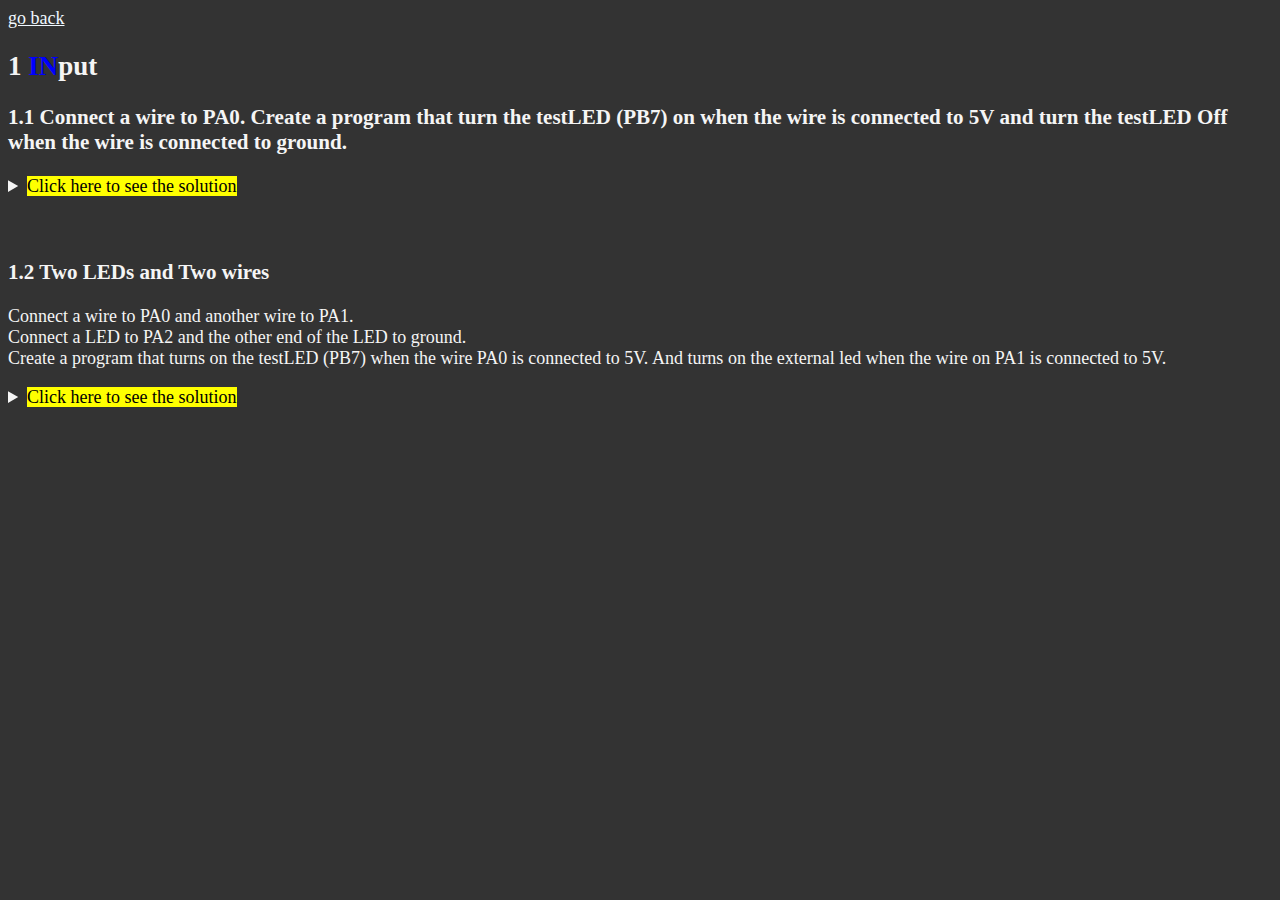
<file: CAO_Exercises_lecture8.html>
<!DOCTYPE html>
<html lang="en">
  <head>
    <meta charset="UTF-8" />
    <meta name="author" content="Laurits Ivar" />
    <meta
      name="description"
      content="This page contains CAO exercises to lecture 8"
    />
    <title>CAO exercises</title>
    <link
      rel="icon"
      href="microchip-clipart-pgb-chip-generic_Vector_Clipart-2655172564.png"
    />
    <link rel="stylesheet" href="style.css" />
  </head>
  <body>
    <a href="..">go back</a>
    <h2><mark class="blue">IN</mark>put</h2>
    <h3>
      Connect a wire to PA0. Create a program that turn the testLED (PB7) on
      when the wire is connected to 5V and turn the testLED Off when the wire is
      connected to ground.
    </h3>
    <details>
      <summary><mark> Click here to see the solution</mark></summary>
      <hr />
      <div
        style="
          background: #111111;
          overflow: auto;
          width: auto;
          border: solid gray;
          border-width: 0.1em 0.1em 0.1em 0.8em;
          padding: 0.2em 0.6em;
        "
      >
        <pre style="margin: 0; line-height: 125%"> 
        <span style="color: #ff0086; font-weight: bold">LDI</span> <span style="color: #fb660a">R16</span><span style="color: #ffffff">,</span> <span style="color: #0086f7; font-weight: bold">0b10000000</span><span style="color: #008800; font-style: italic; background-color: #0f140f">; on</span>
        <span style="color: #ff0086; font-weight: bold">LDI</span> <span style="color: #fb660a">R17</span><span style="color: #ffffff">,</span> <span style="color: #0086f7; font-weight: bold">0</span> <span style="color: #008800; font-style: italic; background-color: #0f140f">; off</span>
        
        <span style="color: #008800; font-style: italic; background-color: #0f140f">; initialize</span>
        <span style="color: #ff0086; font-weight: bold">OUT</span> <span style="color: #fb660a">DDRB</span><span style="color: #ffffff">,</span> <span style="color: #fb660a">R16</span> <span style="color: #008800; font-style: italic; background-color: #0f140f">; LED is an Output</span>
        <span style="color: #ff0086; font-weight: bold">OUT</span> <span style="color: #fb660a">DDRA</span><span style="color: #ffffff">,</span> <span style="color: #fb660a">R17</span> <span style="color: #008800; font-style: italic; background-color: #0f140f">; Switch is an Input</span>
        <span style="color: #ffffff">ever:</span>
        <span style="color: #ff0086; font-weight: bold">SBIC</span> <span style="color: #fb660a">PINA</span><span style="color: #ffffff">,</span> <span style="color: #0086f7; font-weight: bold">0</span> <span style="color: #008800; font-style: italic; background-color: #0f140f">; Skip if Switch is set to GND</span>
        <span style="color: #ff0086; font-weight: bold">OUT</span> <span style="color: #fb660a">PORTB</span><span style="color: #ffffff">,</span> <span style="color: #fb660a">R16</span> <span style="color: #008800; font-style: italic; background-color: #0f140f">;turn led ON</span>
        <span style="color: #ff0086; font-weight: bold">SBIS</span> <span style="color: #fb660a">PINA</span><span style="color: #ffffff">,</span> <span style="color: #0086f7; font-weight: bold">0</span> <span style="color: #008800; font-style: italic; background-color: #0f140f">; Skip if Switch is set to 5V</span>
        <span style="color: #ff0086; font-weight: bold">OUT</span> <span style="color: #fb660a">PORTB</span><span style="color: #ffffff">,</span> <span style="color: #fb660a">R17</span> <span style="color: #008800; font-style: italic; background-color: #0f140f">;turn led OFF</span>
        <span style="color: #ff0086; font-weight: bold">JMP</span> <span style="color: #fb660a">ever</span>
        </pre>
      </div>

      <hr />
    </details>

    <br /><br />
    <h3>Two LEDs and Two wires</h3>
    <p>
      Connect a wire to PA0 and another wire to PA1. <br />
      Connect a LED to PA2 and the other end of the LED to ground. <br />
      Create a program that turns on the testLED (PB7) when the wire PA0 is
      connected to 5V. And turns on the external led when the wire on PA1 is
      connected to 5V.
    </p>
    <details>
      <summary><mark> Click here to see the solution</mark></summary>
      <hr />
      <code> Nope, do it youself <br /> </code>
      <hr />
    </details>
    <br />
  </body>
</html>
</file>
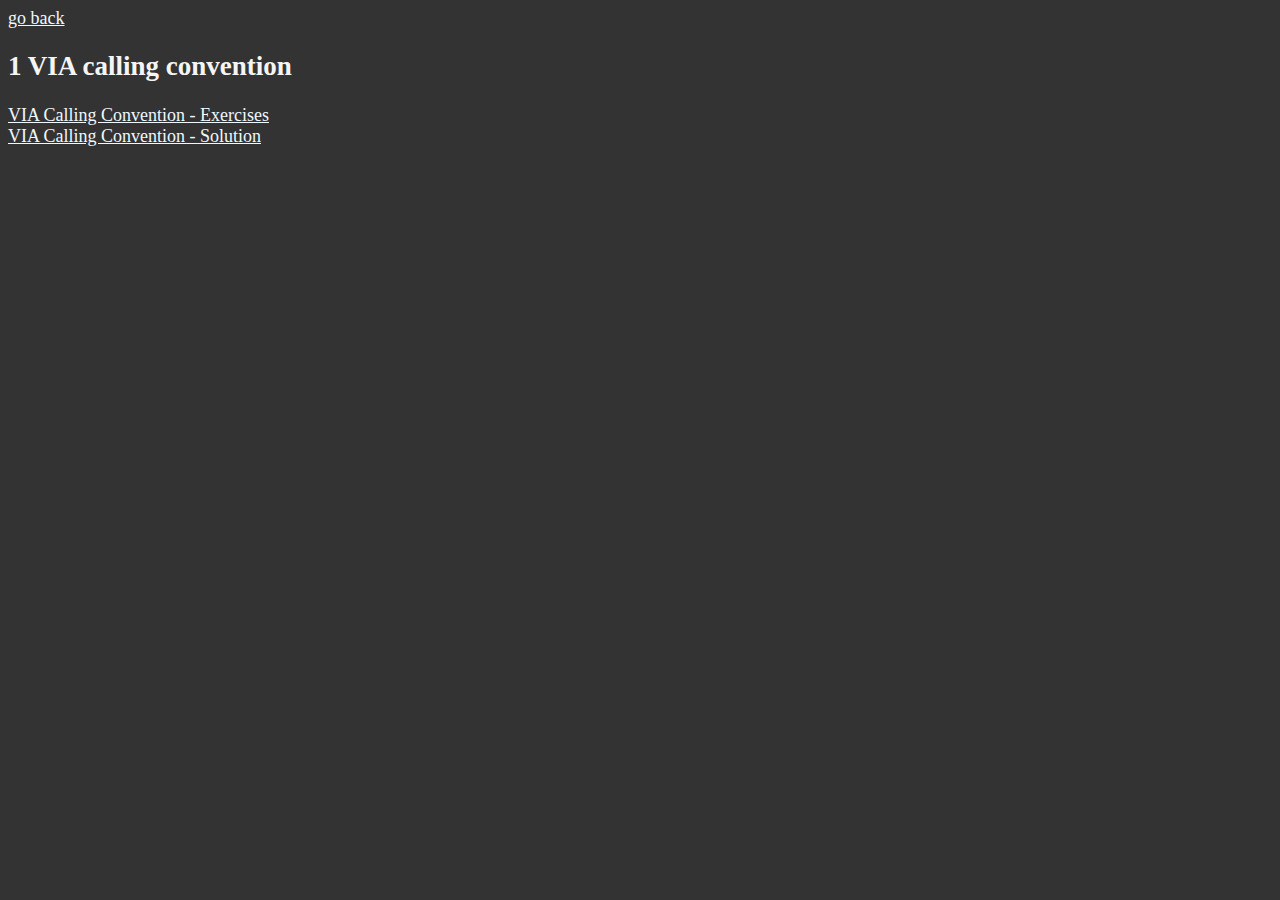
<file: CAO_Exercises_lecture9.html>
<!DOCTYPE html>
<html lang="en">
  <head>
    <meta charset="UTF-8" />
    <meta name="author" content="Laurits Ivar" />
    <meta
      name="description"
      content="This page contains CAO exercises to lecture 9"
    />
    <title>CAO exercises</title>
    <link
      rel="icon"
      href="microchip-clipart-pgb-chip-generic_Vector_Clipart-2655172564.png"
    />
    <link rel="stylesheet" href="style.css" />
  </head>
  <body>
    <a href="..">go back</a>
    <h2>VIA calling convention</h2>
    <a href="VIA Calling Convention V2.pdf" target="_blank">VIA Calling Convention - Exercises</a> <br>
    <a href="VIA Calling Convention V2 Solution.pdf" target="_blank">VIA Calling Convention - Solution</a> <br>
  </body>
</html>
</file>
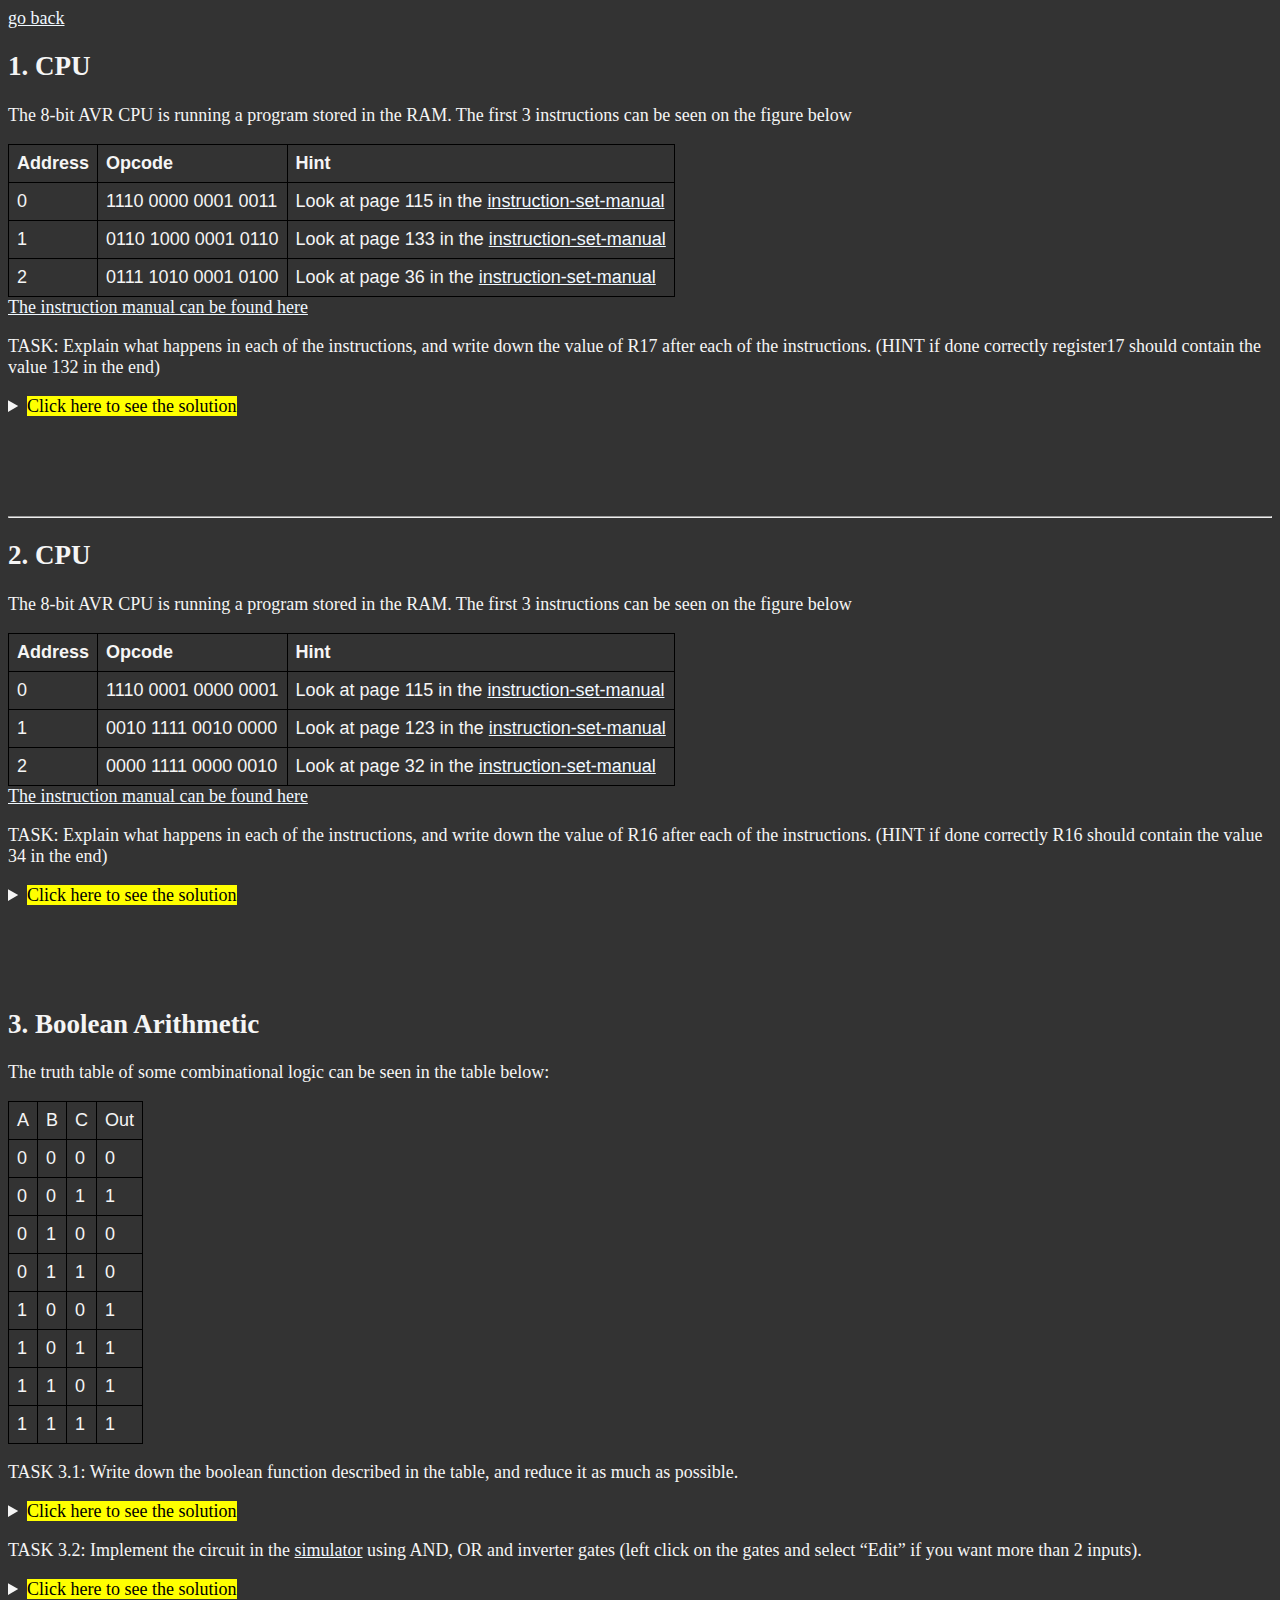
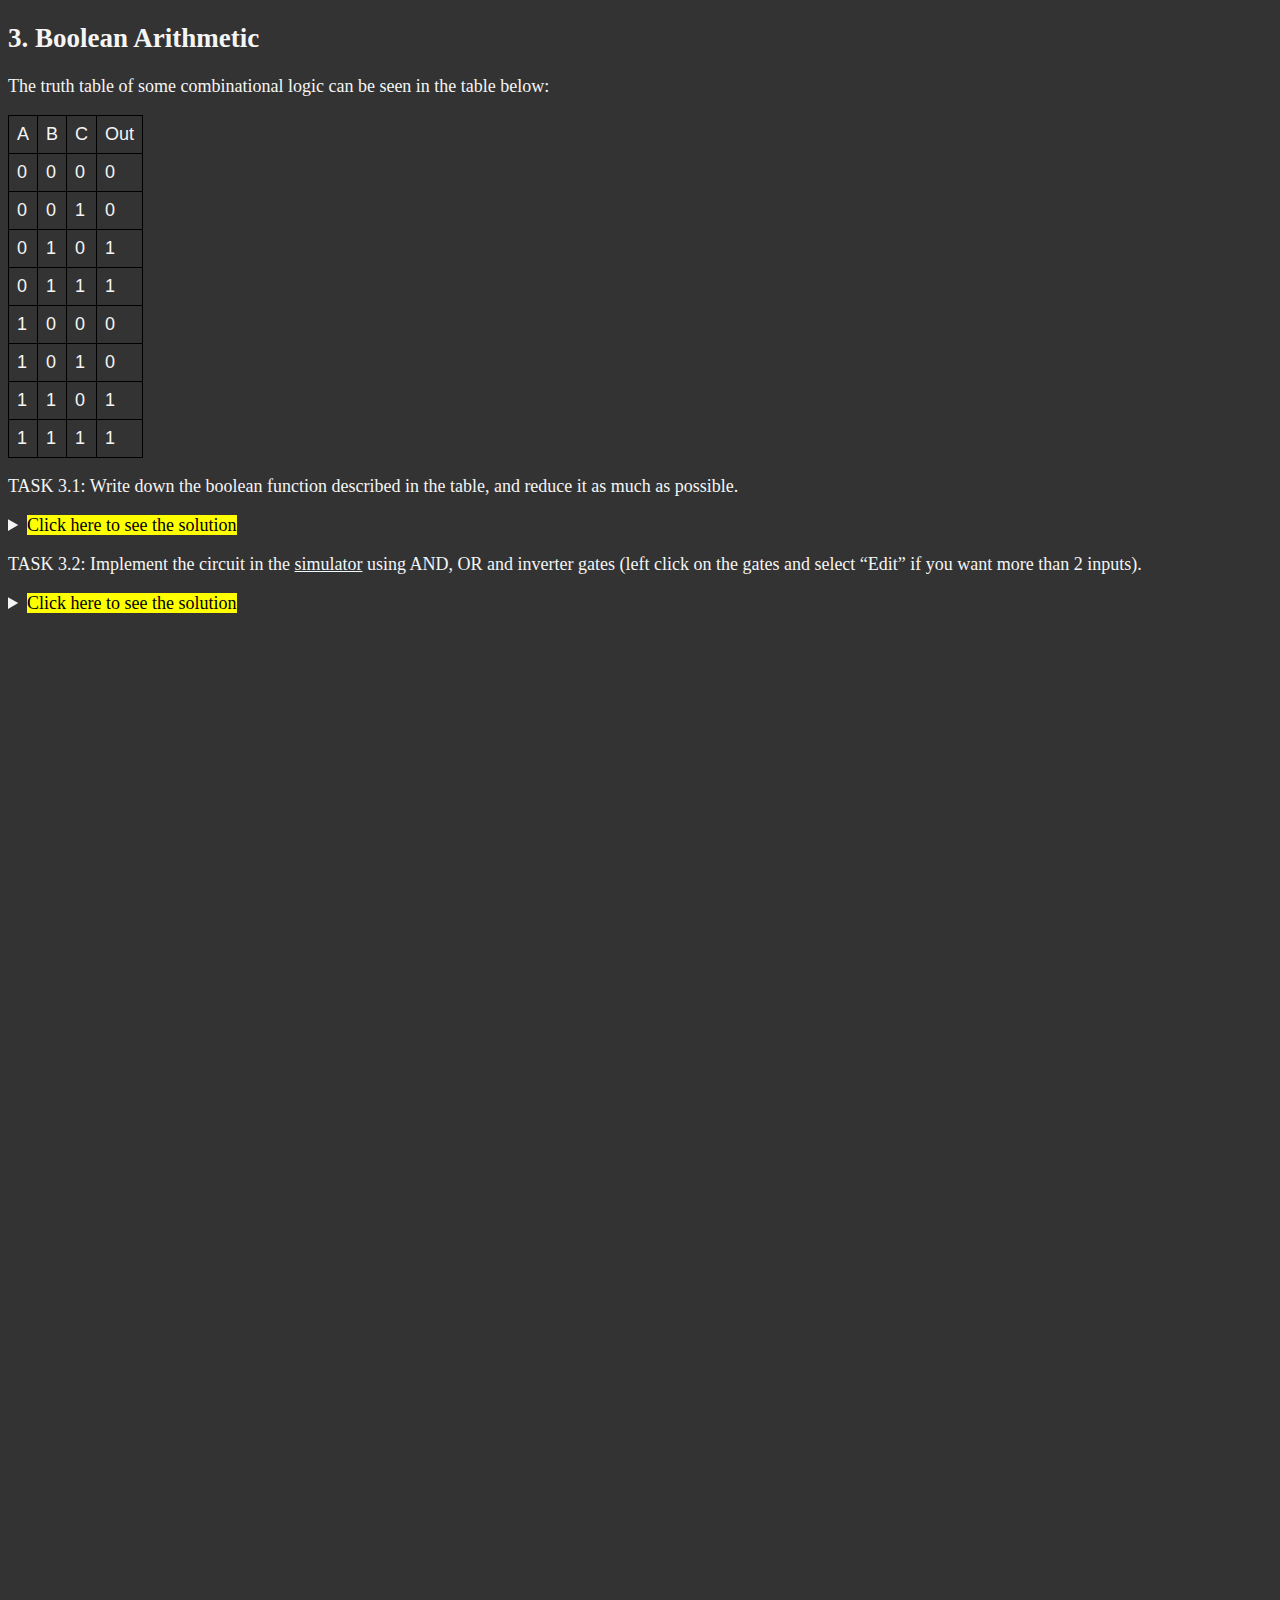
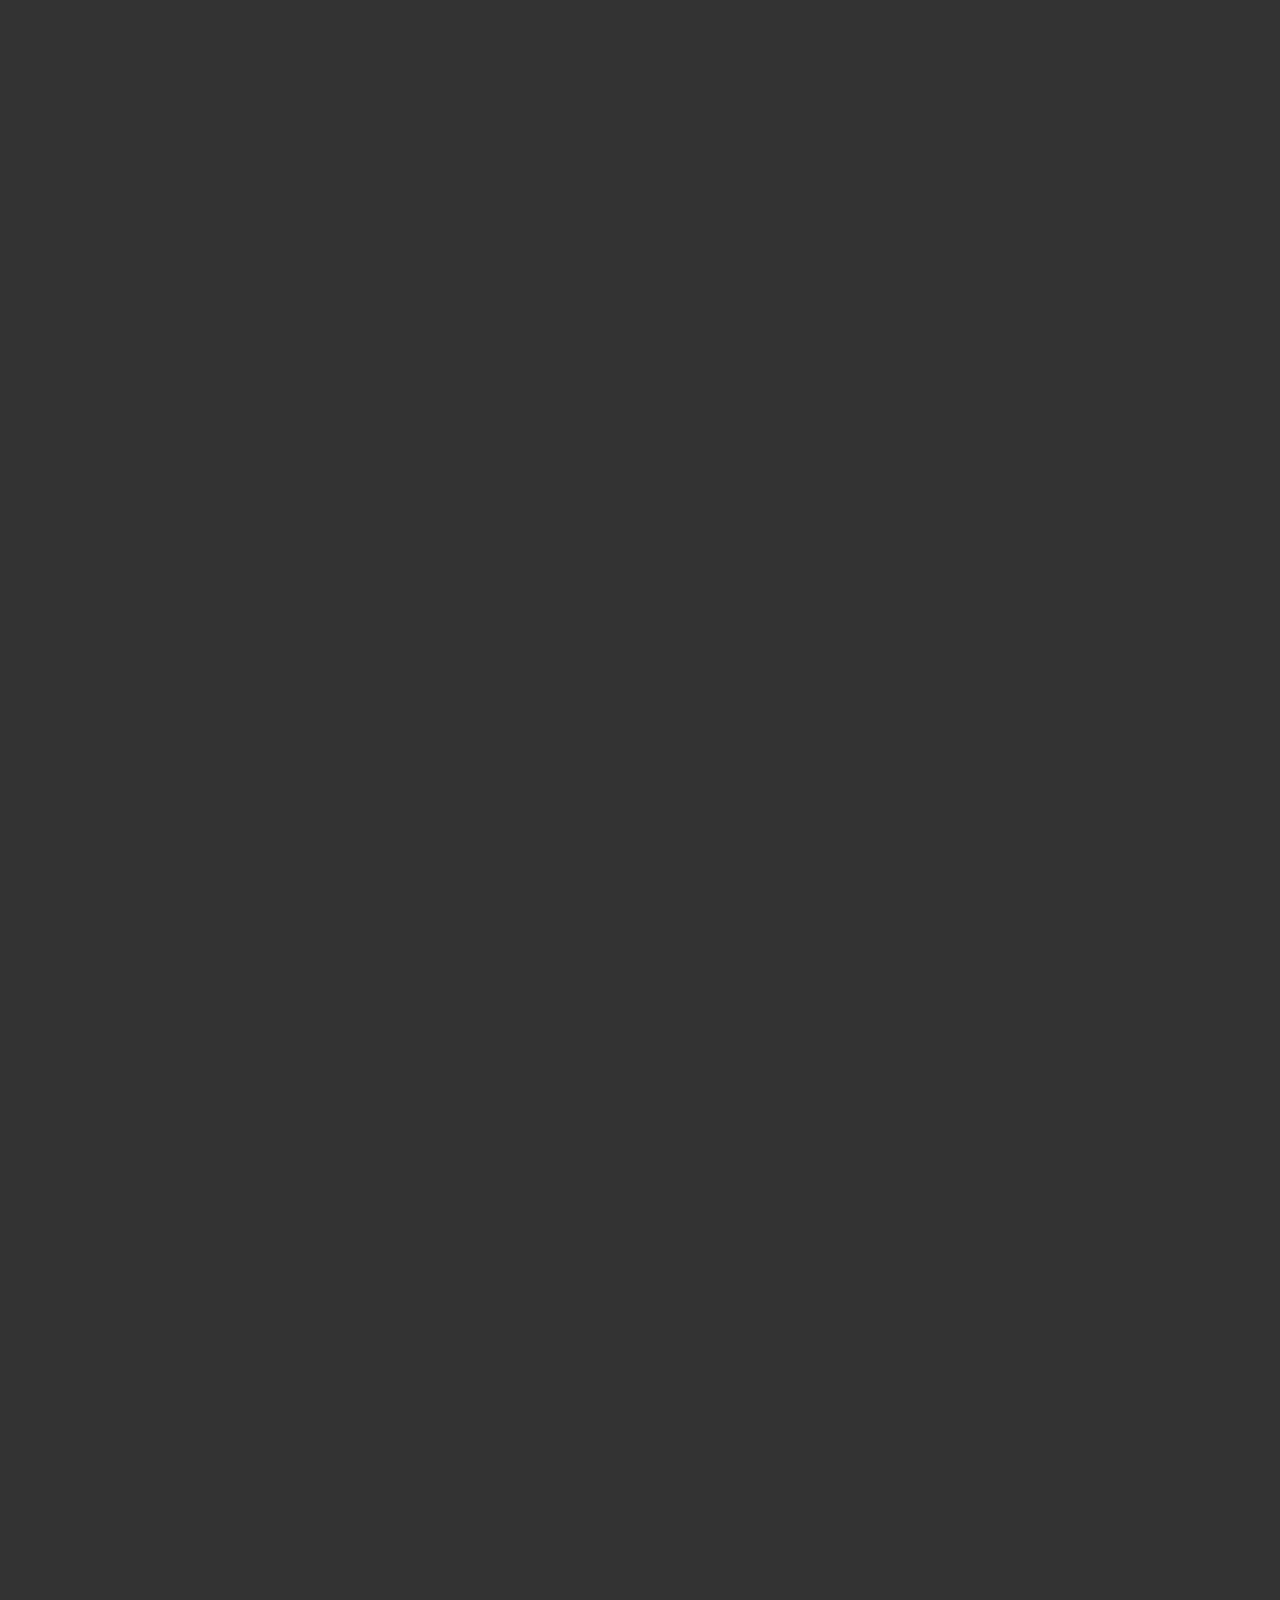
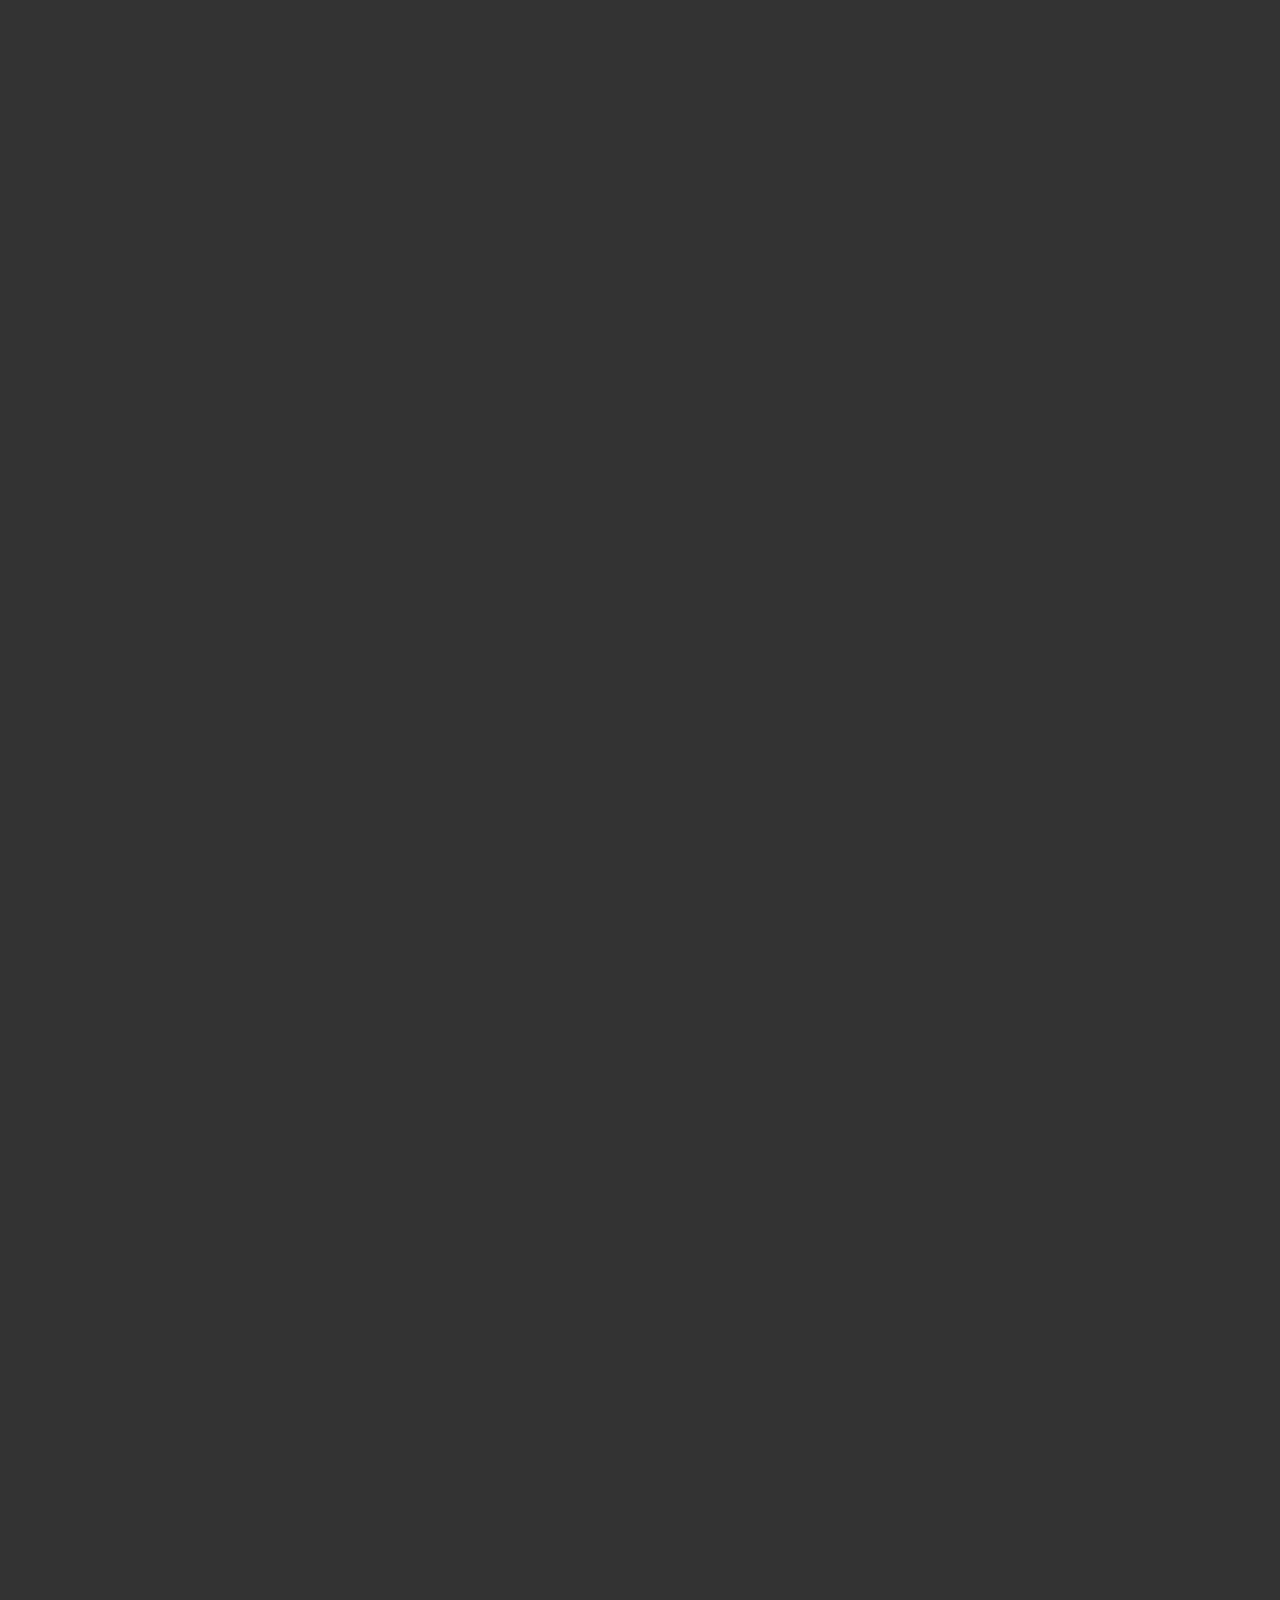
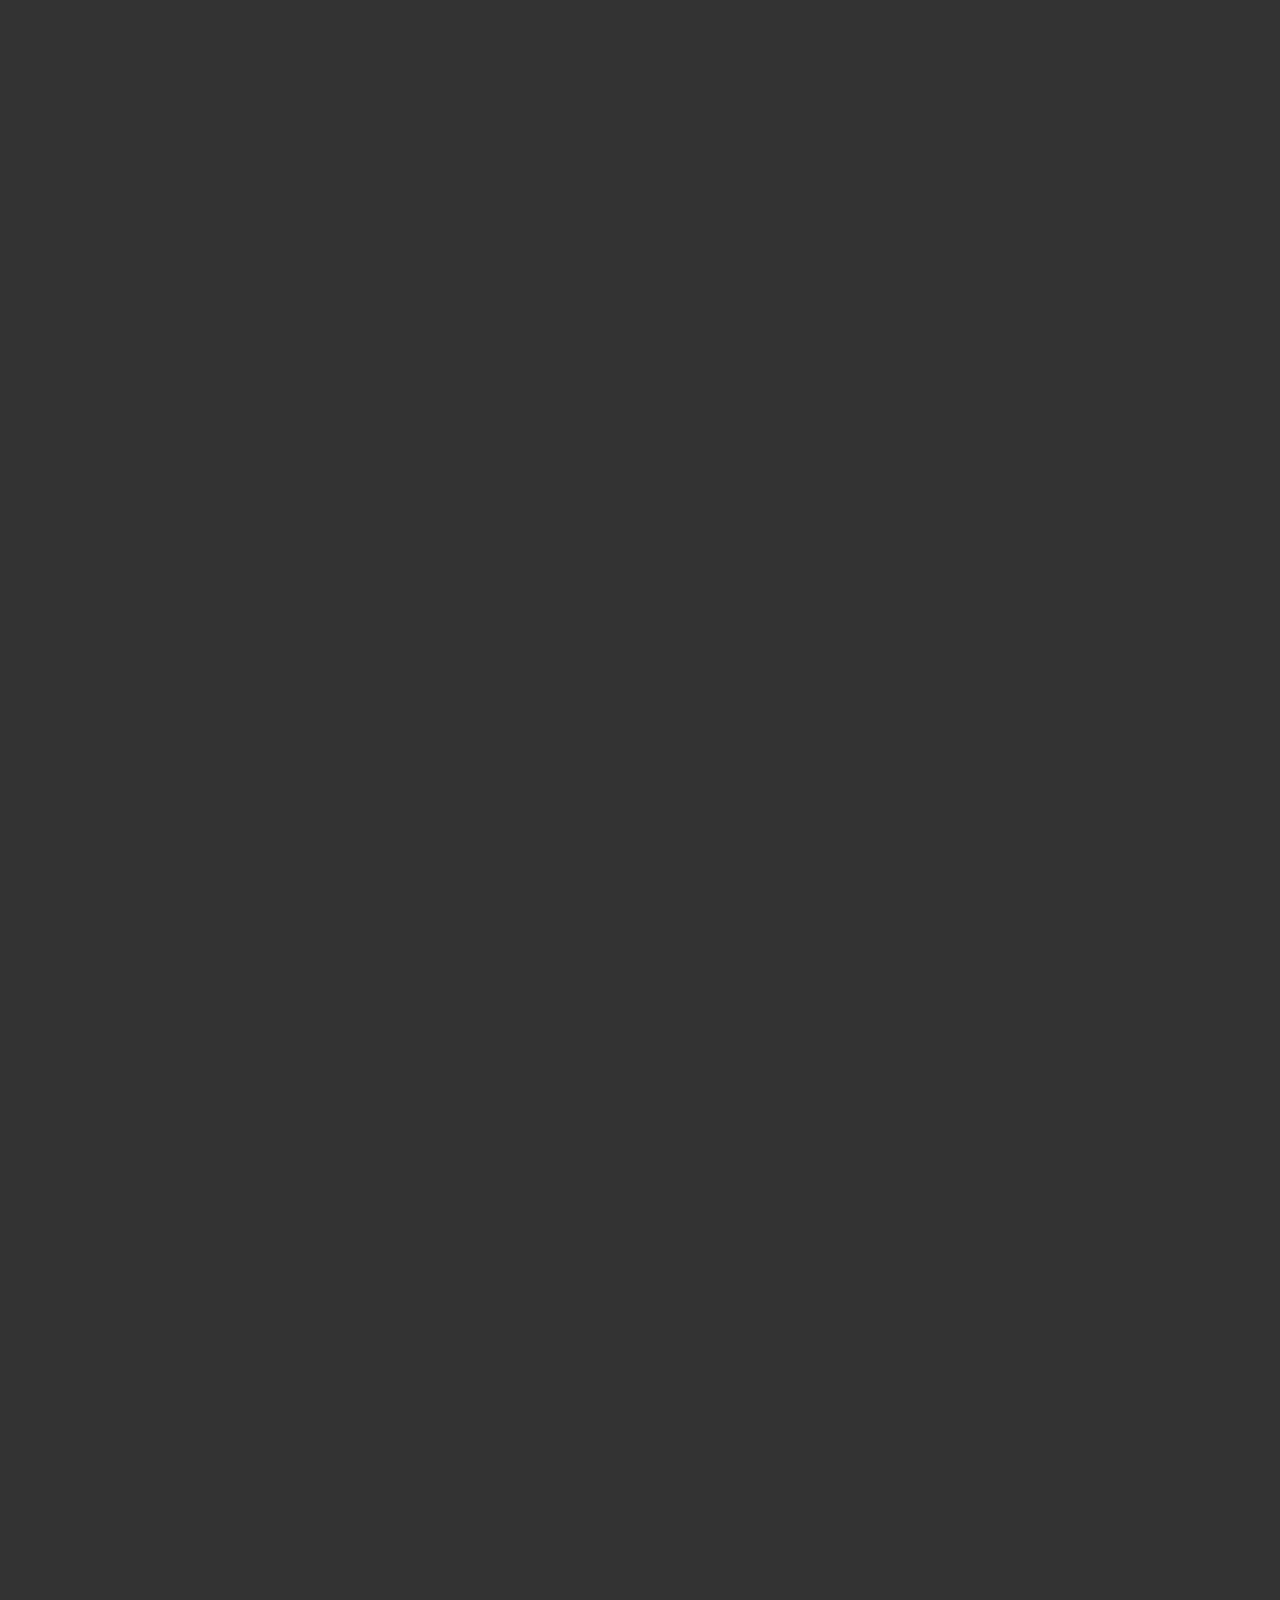
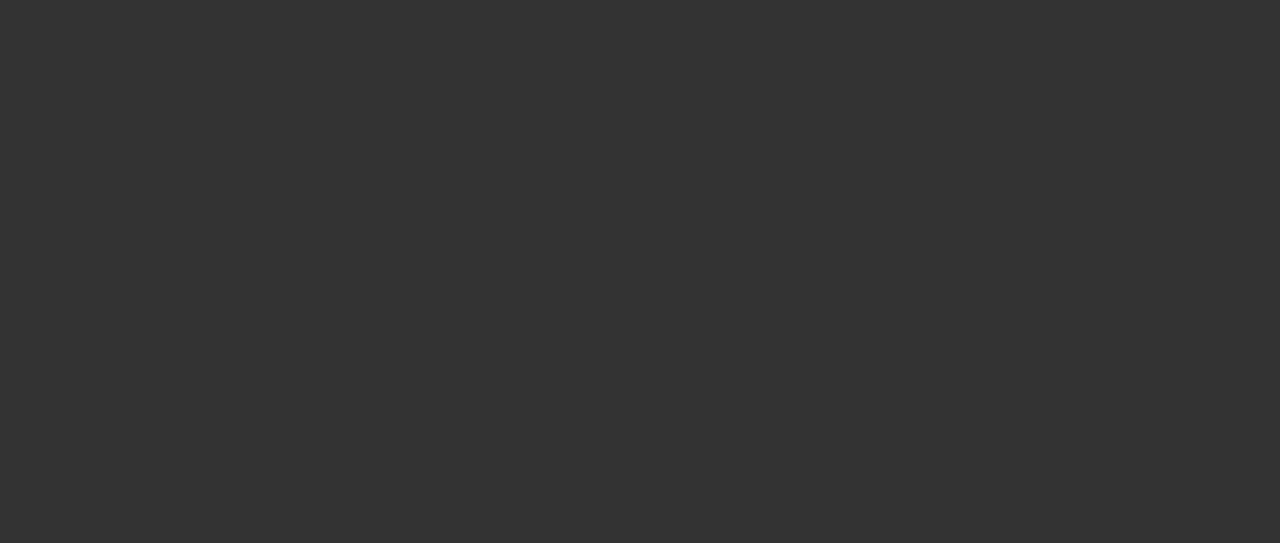
<file: CAOpage.html>
<!DOCTYPE html>
<html lang="en">
  <head>
    <meta charset="UTF-8" />
    <meta name="author" content="Laurits Ivar" />
    <meta name="description" content="This page contains CAO exercises" />
    <title>CAO exercises</title>
    <link
      rel="icon"
      href="microchip-clipart-pgb-chip-generic_Vector_Clipart-2655172564.png"
    />
    <style>
      table {
        font-family: arial, sans-serif;
        border-collapse: collapse;
      }

      td,
      th {
        border: 1px solid #000000;
        text-align: left;
        padding: 8px;
      }

      html {
        font-size: 18px;
      }
      body {
        background-color: #333;
        color: whitesmoke;
      }
      a {
        color: aliceblue;
      }
      a:visited {
        color: aliceblue;
      }
      a:hover,
      a:active {
        color: #eee;
      }
      mark.red {
        color: #ff0000;
        background: none;
      }

      mark.blue {
        color: #0000a0;
        background: none;
      }
    </style>
  </head>
  <body>
    <a href="..">go back</a>
    <h2>1. CPU</h2>
    <p>
      The 8-bit AVR CPU is running a program stored in the RAM. The first 3
      instructions can be seen on the figure below
    </p>
    <table>
      <tr>
        <th>Address</th>
        <th>Opcode</th>
        <th>Hint</th>
      </tr>
      <tr>
        <td>0</td>
        <td>1110 0000 0001 0011</td>
        <td>
          Look at page 115 in the
          <a
            href="atmel-0856-avr-instruction-set-manual.pdf"
            target="_blank"
            >instruction-set-manual</a
          >
        </td>
      </tr>
      <tr>
        <td>1</td>
        <td>0110 1000 0001 0110</td>
        <td>
          Look at page 133 in the
          <a
            href="http://ww1.microchip.com/downloads/en/devicedoc/atmel-0856-avr-instruction-set-manual.pdf"
            target="_blank"
            >instruction-set-manual</a
          >
        </td>
      </tr>
      <tr>
        <td>2</td>
        <td>0111 1010 0001 0100</td>
        <td>
          Look at page 36 in the
          <a
            href="http://ww1.microchip.com/downloads/en/devicedoc/atmel-0856-avr-instruction-set-manual.pdf" target="_blank"
            >instruction-set-manual</a
          >
        </td>
      </tr>
    </table>
    <a
      href="http://ww1.microchip.com/downloads/en/devicedoc/atmel-0856-avr-instruction-set-manual.pdf"
      target="_blank"
      >The instruction manual can be found here</a
    >

    <p>
      TASK: Explain what happens in each of the instructions, and write down the
      value of R17 after each of the instructions. (HINT if done correctly
      register17 should contain the value 132 in the end)
    </p>
    <details>
      <summary><mark> Click here to see the solution</mark></summary>

      <table>
        <tr>
          <th>Address</th>
          <th>Opcode</th>
          <th>Solution</th>
        </tr>
        <tr>
          <td>0</td>
          <td>1110 0000 0001 0011</td>
          <td>
            K = 0b0000 0011 = 3<br />
            d = 0b0001 = 1 = R17<br />
            LDI R17, 3 // Register 17 = 3
          </td>
        </tr>
        <tr>
          <td>1</td>
          <td>0110 1000 0001 0110</td>
          <td>
            K = 0b1000 0110 <br />
            d = 0b001 = 1 =R17<br />
            ORI R17, 0b1000 0110<br />
            R17 is OR’ed with the value above. Then R17 becomes:<br />
            R17 = 0b1000 0111 = 135
          </td>
        </tr>
        <tr>
          <td>2</td>
          <td>0111 1010 0001 0100</td>
          <td>
            K = 0b 1010 0100<br />
            d = 0b 0001 = 1 = R17<br />
            ANDI R17, 0b 1010 0100<br />
            R17 is AND’ed with the value above. <br />
            R17 = 0b 1000 0100 = 132
          </td>
        </tr>
      </table>
    </details>
    <p><br /><br /><br /></p>
    <hr />
    <h2>2. CPU</h2>

    <p>
      The 8-bit AVR CPU is running a program stored in the RAM. The first 3
      instructions can be seen on the figure below
    </p>
    <table>
      <tr>
        <th>Address</th>
        <th>Opcode</th>
        <th>Hint</th>
      </tr>
      <tr>
        <td>0</td>
        <td>1110 0001 0000 0001</td>
        <td>
          Look at page 115 in the
          <a
            href="http://ww1.microchip.com/downloads/en/devicedoc/atmel-0856-avr-instruction-set-manual.pdf"
            target="_blank"
            >instruction-set-manual</a
          >
        </td>
      </tr>
      <tr>
        <td>1</td>
        <td>0010 1111 0010 0000</td>
        <td>
          Look at page 123 in the
          <a
            href="http://ww1.microchip.com/downloads/en/devicedoc/atmel-0856-avr-instruction-set-manual.pdf"
            target="_blank"
            >instruction-set-manual</a
          >
        </td>
      </tr>
      <tr>
        <td>2</td>
        <td>0000 1111 0000 0010</td>
        <td>
          Look at page 32 in the
          <a
            href="http://ww1.microchip.com/downloads/en/devicedoc/atmel-0856-avr-instruction-set-manual.pdf"
            target="_blank"
            >instruction-set-manual</a
          >
        </td>
      </tr>
    </table>
    <a
      href="http://ww1.microchip.com/downloads/en/devicedoc/atmel-0856-avr-instruction-set-manual.pdf"
      target="_blank"
      >The instruction manual can be found here</a
    >

    <p>
      TASK: Explain what happens in each of the instructions, and write down the
      value of R16 after each of the instructions. (HINT if done correctly R16
      should contain the value 34 in the end)
    </p>
    <details>
      <summary>
        <mark> Click here to see the solution</mark>
      </summary>
      <table>
        <tr>
          <th>Address</th>
          <th>Opcode</th>
          <th>Solution</th>
        </tr>
        <tr>
          <td>0</td>
          <td>1110 0001 0000 0001</td>
          <td>
            K = 0b0001 0001 = 17<br />
            d = 0b0000 = 0 = R16<br />
            LDI R16, 17 // Register 16 = 17
          </td>
        </tr>
        <tr>
          <td>1</td>
          <td>0010 1111 0010 0000</td>
          <td>
            r = 0b10000=0=r16 <br />
            d = 0b10010 = 2 =R18<br />
            The value of R16 is copied into R18<br />
            Therefor both R16 and R18 is:<br />
            R16=R18 = 0b0001 0001 = 17
          </td>
        </tr>
        <tr>
          <td>2</td>
          <td>0000 1111 0000 0010</td>
          <td>
            d = 0b10000=0=r16 <br />
            r = 0b10010 = 2 =R18<br />
            R16 and R18 is added together. The results is stored in Rd (R16)<br />
            R16=17+17=34<br />
            R18 still contains the value 17 afterwards.
          </td>
        </tr>
      </table>
    </details>
    <p><br /><br /><br /></p>
    <h2>3. Boolean Arithmetic</h2>
    <p>
      The truth table of some combinational logic can be seen in the table
      below:
    </p>
    <table>
      <tr>
        <td>A</td>
        <td>B</td>
        <td>C</td>
        <td>Out</td>
      </tr>
      <tr>
        <td>0</td>
        <td>0</td>
        <td>0</td>
        <td>0</td>
      </tr>
      <tr>
        <td>0</td>
        <td>0</td>
        <td>1</td>
        <td>1</td>
      </tr>
      <tr>
        <td>0</td>
        <td>1</td>
        <td>0</td>
        <td>0</td>
      </tr>
      <tr>
        <td>0</td>
        <td>1</td>
        <td>1</td>
        <td>0</td>
      </tr>
      <tr>
        <td>1</td>
        <td>0</td>
        <td>0</td>
        <td>1</td>
      </tr>
      <tr>
        <td>1</td>
        <td>0</td>
        <td>1</td>
        <td>1</td>
      </tr>
      <tr>
        <td>1</td>
        <td>1</td>
        <td>0</td>
        <td>1</td>
      </tr>
      <tr>
        <td>1</td>
        <td>1</td>
        <td>1</td>
        <td>1</td>
      </tr>
    </table>
    <p>
      TASK 3.1: Write down the boolean function described in the table, and
      reduce it as much as possible.
    </p>
    <details>
      <summary>
        <mark> Click here to see the solution</mark>
      </summary>
      <p>
        !a!bc+  <mark class="red"> a!b!c+a!bc </mark> <mark class="blue">+ab!c+abc</mark><br />
        !a!bc+<mark class="red">a!b(!c+c)</mark>+<mark class="blue">ab(!c+c)</mark><br />
        !a!bc+<mark class="red">a!b</mark>+<mark class="blue">ab</mark><br />
        !a!bc+a(<mark class="red">!b</mark>+<mark class="blue">b</mark>)<br />
        !a!bc+a<br />
        !bc+a
      </p>
    </details>

    <p>
        TASK 3.2: Implement the circuit in the <a href="http://falstad.com/circuit/circuitjs.html?ctz=[base64]" target="_blank">simulator</a> using AND, OR and inverter gates (left click on the gates and select “Edit” if you want more than 2 inputs). 
      </p>
      <details>
        <summary>
          <mark> Click here to see the solution</mark>
        </summary>
        <a href="http://falstad.com/circuit/circuitjs.html?ctz=[base64]" target="_blank">Link to solution</a>
      </details>



      <h2>3. Boolean Arithmetic</h2>
    <p>
      The truth table of some combinational logic can be seen in the table
      below:
    </p>
    <table>
      <tr>
        <td>A</td>
        <td>B</td>
        <td>C</td>
        <td>Out</td>
      </tr>
      <tr>
        <td>0</td>
        <td>0</td>
        <td>0</td>
        <td>0</td>
      </tr>
      <tr>
        <td>0</td>
        <td>0</td>
        <td>1</td>
        <td>0</td>
      </tr>
      <tr>
        <td>0</td>
        <td>1</td>
        <td>0</td>
        <td>1</td>
      </tr>
      <tr>
        <td>0</td>
        <td>1</td>
        <td>1</td>
        <td>1</td>
      </tr>
      <tr>
        <td>1</td>
        <td>0</td>
        <td>0</td>
        <td>0</td>
      </tr>
      <tr>
        <td>1</td>
        <td>0</td>
        <td>1</td>
        <td>0</td>
      </tr>
      <tr>
        <td>1</td>
        <td>1</td>
        <td>0</td>
        <td>1</td>
      </tr>
      <tr>
        <td>1</td>
        <td>1</td>
        <td>1</td>
        <td>1</td>
      </tr>
    </table>
    <p>
      TASK 3.1: Write down the boolean function described in the table, and
      reduce it as much as possible.
    </p>
    <details>
      <summary>
        <mark> Click here to see the solution</mark>
      </summary>
      <p>
        <mark class="red"> !ab!c+!abc </mark>+<mark class="blue">ab!c+abc</mark><br />
        <mark class="red">!ab(!c+c)</mark>+<mark class="blue">ab(!c+c)</mark><br />
        <mark class="red">!ab</mark>+<mark class="blue">ab</mark><br />
        b(<mark class="red">!a</mark>+<mark class="blue">a</mark>)<br />
        b
      </p>
    </details>

    <p>
        TASK 3.2: Implement the circuit in the <a href="http://falstad.com/circuit/circuitjs.html?ctz=[base64]" target="_blank">simulator</a> using AND, OR and inverter gates (left click on the gates and select “Edit” if you want more than 2 inputs). 
      </p>
      <details>
        <summary>
          <mark> Click here to see the solution</mark>
        </summary>
        <a href="http://falstad.com/circuit/circuitjs.html?ctz=[base64]" target="_blank">Link to solution</a>
      </details>

    <br /><br /><br /><br /><br /><br /><br /><br /><br /><br /><br /><br /><br /><br /><br /><br /><br /><br /><br /><br /><br /><br /><br /><br /><br /><br /><br /><br /><br /><br /><br /><br /><br /><br /><br /><br /><br /><br /><br /><br /><br /><br /><br /><br /><br /><br /><br /><br /><br /><br /><br /><br /><br /><br /><br /><br /><br /><br /><br /><br /><br /><br /><br /><br /><br /><br /><br /><br /><br /><br /><br /><br /><br /><br /><br /><br /><br /><br /><br /><br /><br /><br /><br /><br /><br /><br /><br /><br /><br /><br /><br /><br /><br /><br /><br /><br /><br /><br /><br /><br /><br /><br /><br /><br /><br /><br /><br /><br /><br /><br /><br /><br /><br /><br /><br /><br /><br /><br /><br /><br /><br /><br /><br /><br /><br /><br /><br /><br /><br /><br /><br /><br /><br /><br /><br /><br /><br /><br /><br /><br /><br /><br /><br /><br /><br /><br /><br /><br /><br /><br /><br /><br /><br /><br /><br /><br /><br /><br /><br /><br /><br /><br /><br /><br /><br /><br /><br /><br /><br /><br /><br /><br /><br /><br /><br /><br /><br /><br /><br /><br /><br /><br /><br /><br /><br /><br /><br /><br /><br /><br /><br /><br /><br /><br /><br /><br /><br /><br /><br /><br /><br /><br /><br /><br /><br /><br /><br /><br /><br /><br /><br /><br /><br /><br /><br /><br /><br /><br /><br /><br /><br /><br /><br /><br /><br /><br /><br /><br /><br /><br /><br /><br /><br /><br /><br /><br /><br /><br /><br /><br /><br /><br /><br /><br /><br /><br /><br /><br /><br /><br /><br /><br /><br /><br /><br /><br /><br /><br /><br /><br /><br /><br /><br /><br /><br /><br /><br /><br /><br /><br /><br /><br /><br /><br /><br /><br /><br /><br /><br /><br /><br /><br /><br /><br /><br /><br /><br /><br /><br /><br /><br /><br /><br /><br /><br /><br /><br /><br /><br /><br />

    <img
      title="random Pic"
      src="microchip-clipart-pgb-chip-generic_Vector_Clipart-2655172564.png"
      alt="Missing a random pic"
      loading="lazy"
      width="300"
    />
  </body>
</html>
</file>
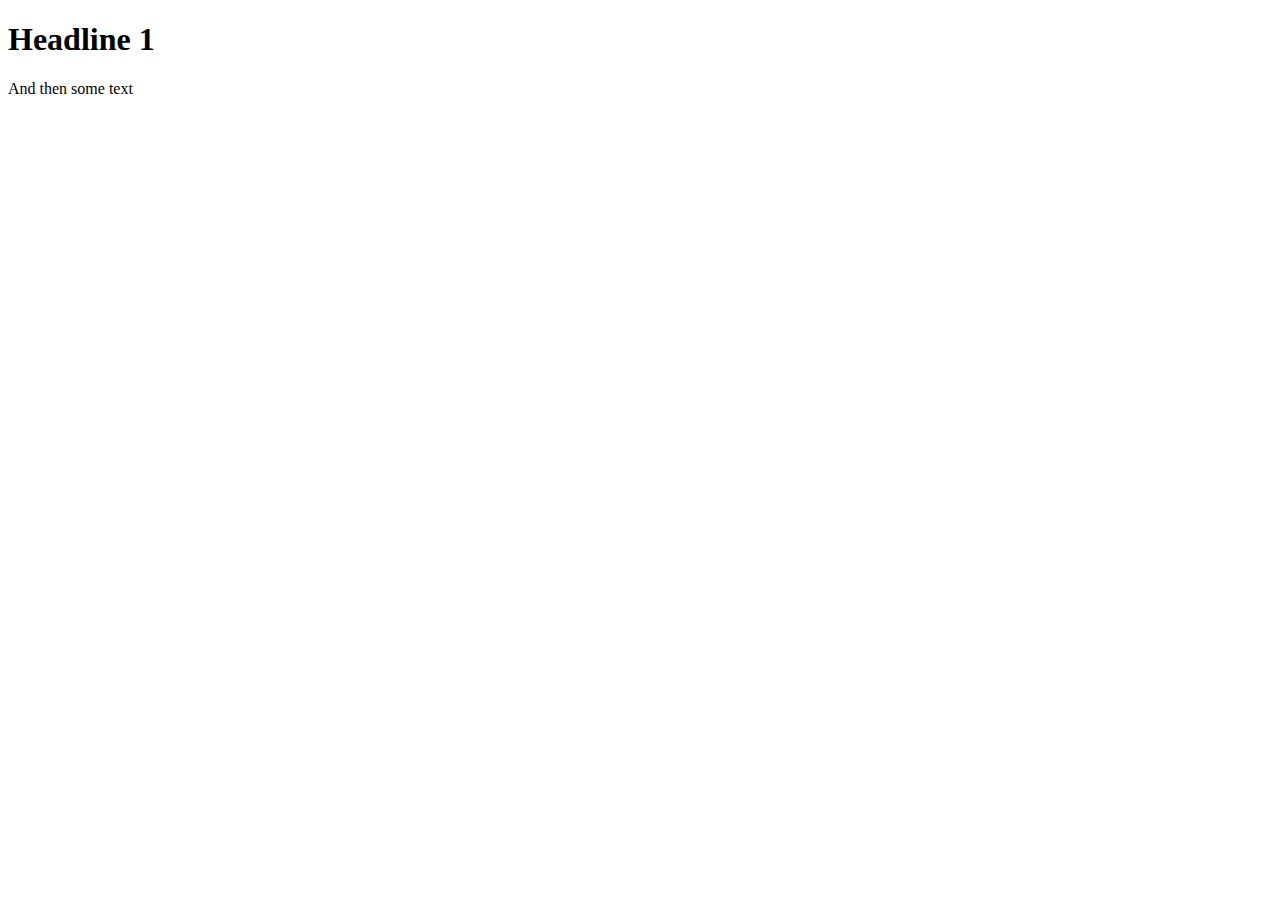
<file: lots_of_html.html>
<!DOCTYPE html>
<html lang="en">
<head>
    <meta charset="UTF-8">
    <meta http-equiv="X-UA-Compatible" content="IE=edge">
    <meta name="viewport" content="width=device-width, initial-scale=1.0">
    <title>Document</title>
</head>
<body>
    <h1>Headline 1</h1>
<p>And then some text</p>
</body>
</html>
</file>
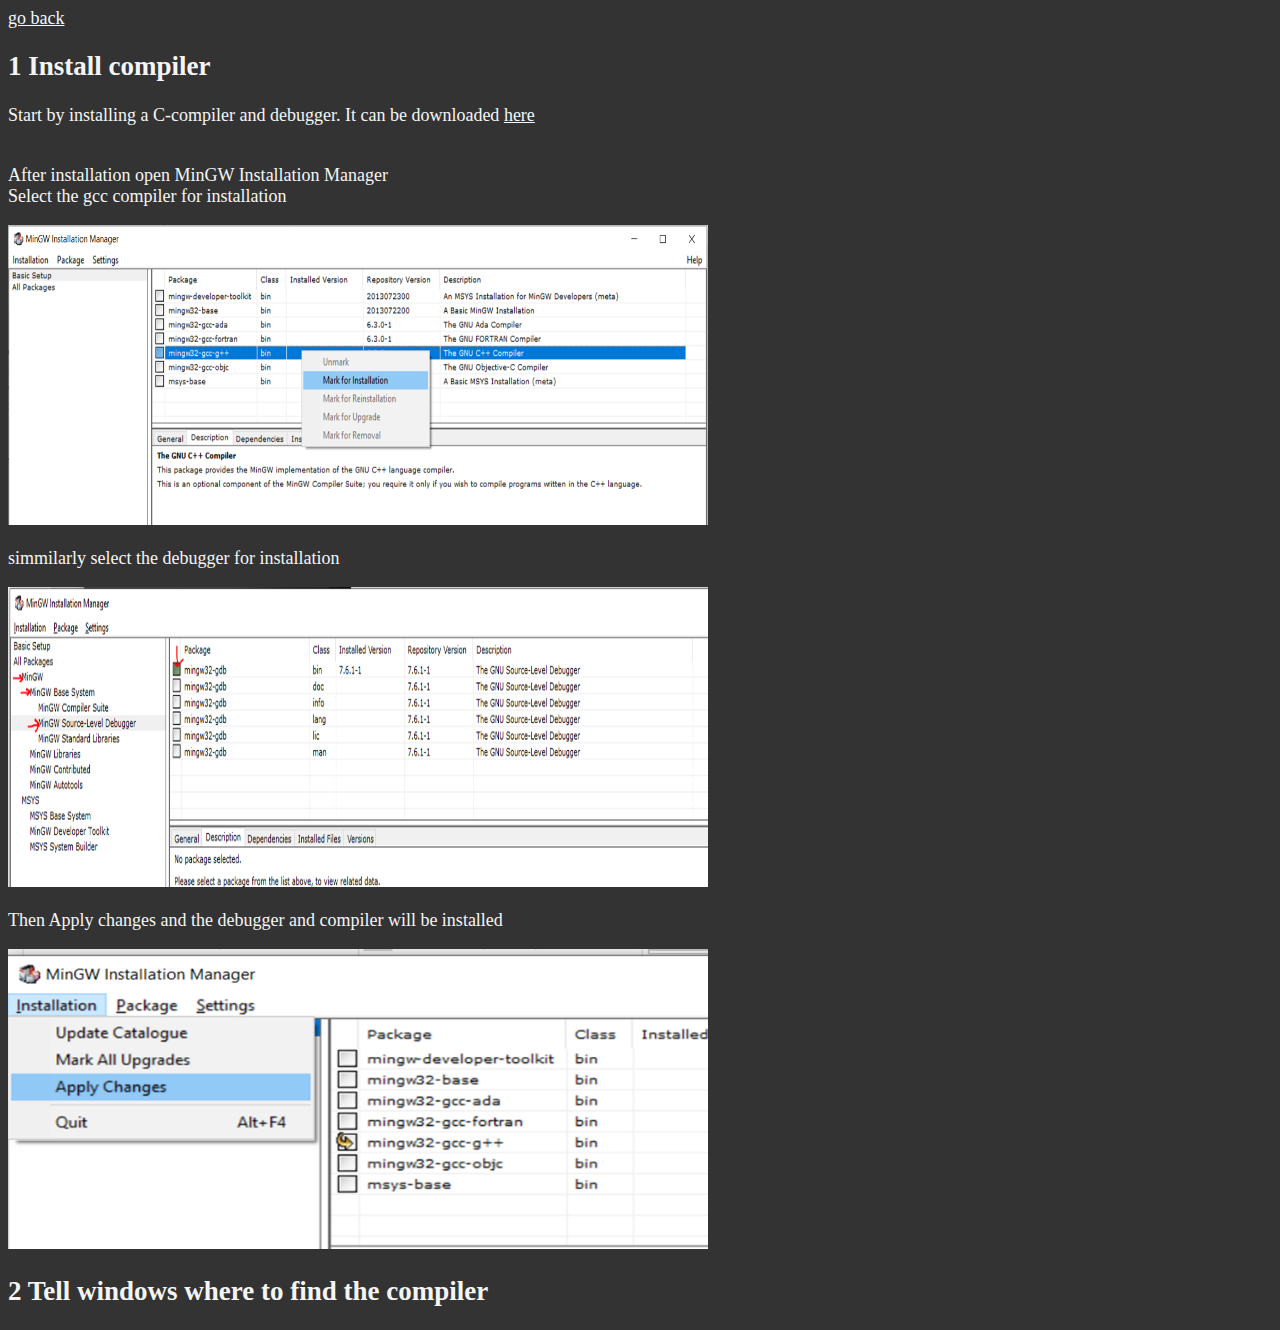
<file: VScodeInstallationGuide.html>
<!DOCTYPE html>
<html lang="en">
  <head>
    <meta charset="UTF-8" />
    <meta name="author" content="Laurits Ivar" />
    <meta
      name="description"
      content="This page contains CAO exercises to lecture 6"
    />
    <title>CAO exercises</title>
    <link
      rel="icon"
      href="microchip-clipart-pgb-chip-generic_Vector_Clipart-2655172564.png"
    />
    <link rel="stylesheet" href="style.css" />
  </head>
  <body>
    <a href="..">go back</a>
    <h2>Install compiler</h2>
    <p>
      Start by installing a C-compiler and debugger. It can be downloaded
      <a
        href="https://sourceforge.net/projects/mingw/files/latest/download"
        target=""
        >here</a
      >
    </p>
    <p>
      <br />After installation open MinGW Installation Manager <br />
      Select the gcc compiler for installation
    </p>

    <img src="pics/gcc.png" alt="" style="width: 700px; height: 300px" />

    <br />
    <p>simmilarly select the debugger for installation</p>
    <img src="pics/gdp.png" alt="" style="width: 700px; height: 300px" />
    <p>Then Apply changes and the debugger and compiler will be installed</p>
    <img
      src="pics/applyChanges.png"
      alt=""
      style="width: 700px; height: 300px"
    />

    <h2> Tell windows where to find the compiler</h2>
    
  </body>
</html>
</file>
<file: style.css>
table {
  font-family: arial, sans-serif;
  border-collapse: collapse;
}

td,
th {
  border: 1px solid #000000;
  text-align: left;
  padding: 8px;
}

html {
  font-size: 18px;
}
body {
  background-color: #333;
  color: whitesmoke; 
}
a {
  color: aliceblue;
}
a:visited {
  color: aliceblue;
}
a:hover,
a:active {
  color: #eee;
}
mark.red {
  color: #ff0000;
  background: none;
}

mark.blue {
  color: #0000ff;
  background: none;
}

mark.yellow {
    color: #e7eb00;
    background: none;
  }


  mark.green {
    color: #00eb1f;
    background: none;
  }

  body {
    counter-reset: chapter 0 section 0;
  }
  h1{
      counter-increment: chapter;
  }
  h2 {
    counter-reset: slide 0;
    counter-increment: section;
  }
  h3 {
    counter-increment: slide;
  }
  h1:before {
    content: counter(chapter)". ";
  }
  h2:before {
    content:  counter(section)"  ";
  }
  h3:before {
    content: counter(section)"." counter(slide)" ";
  }
</file>
